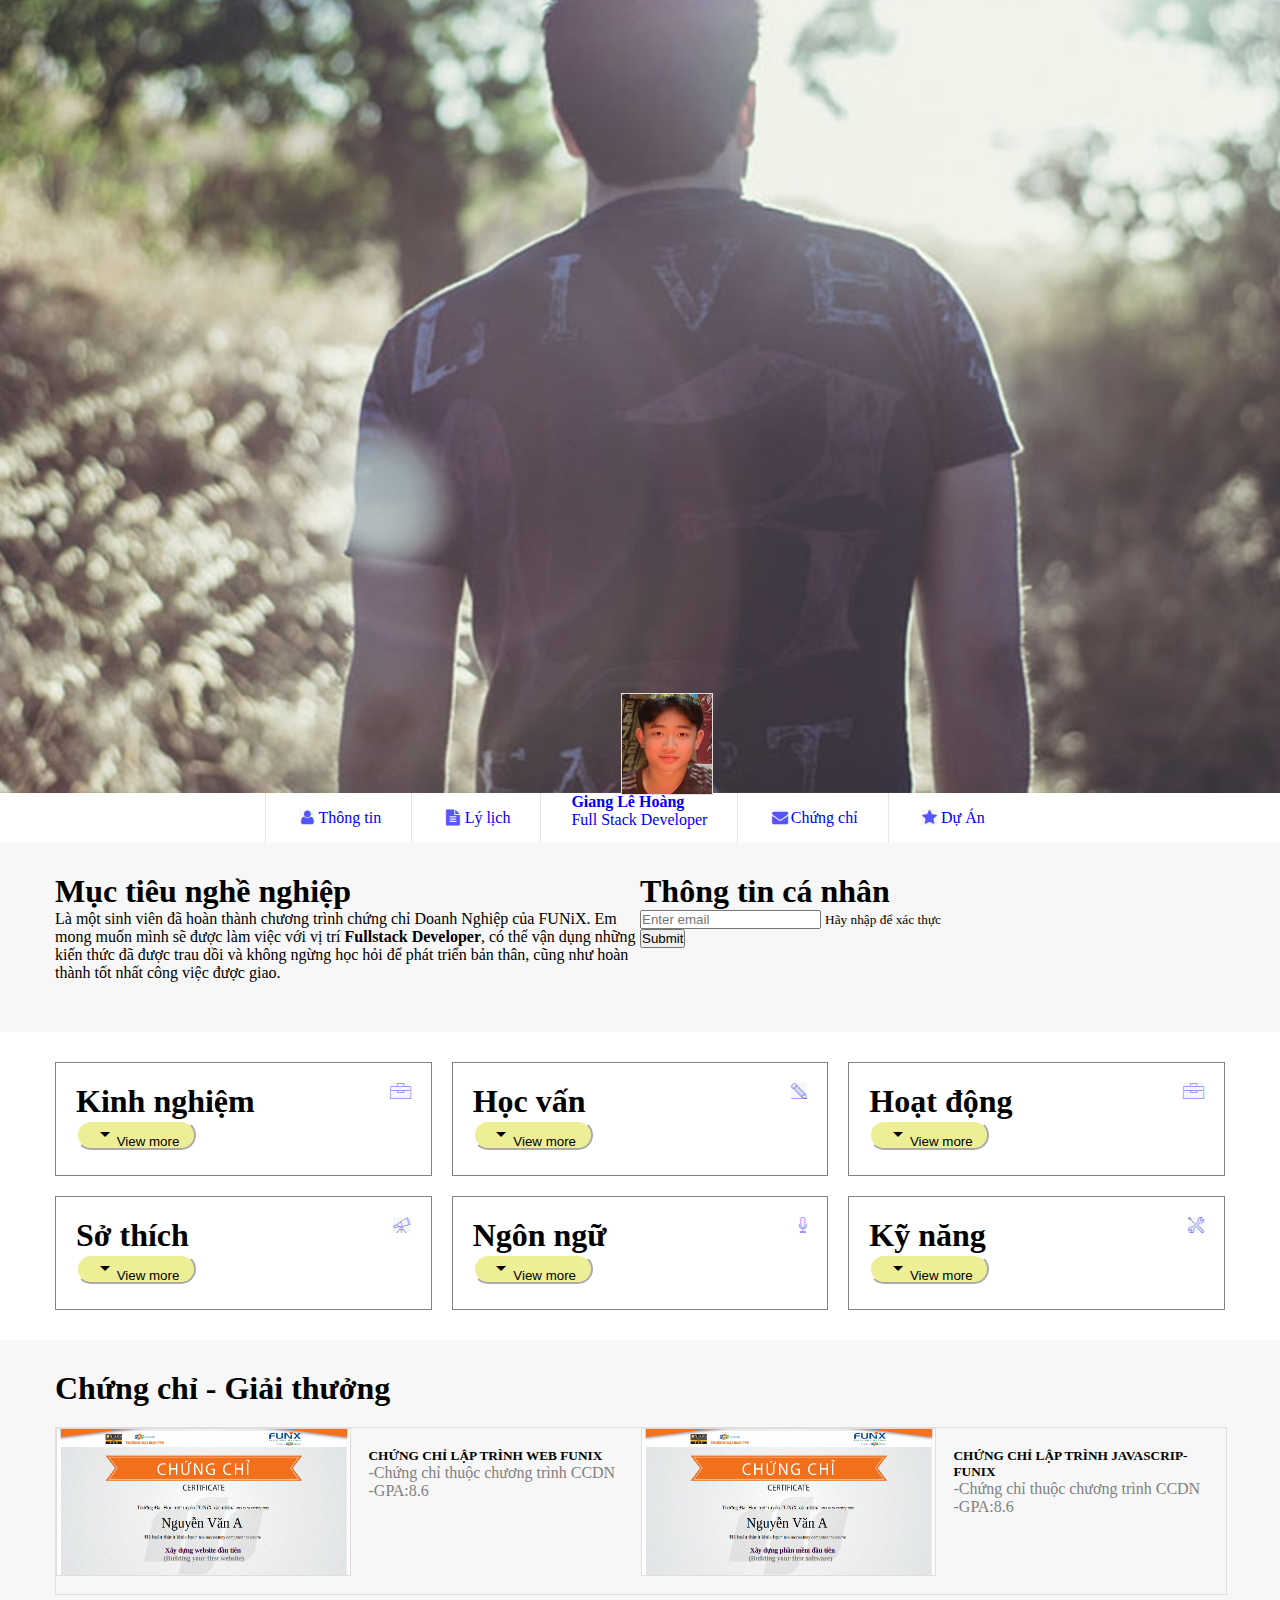
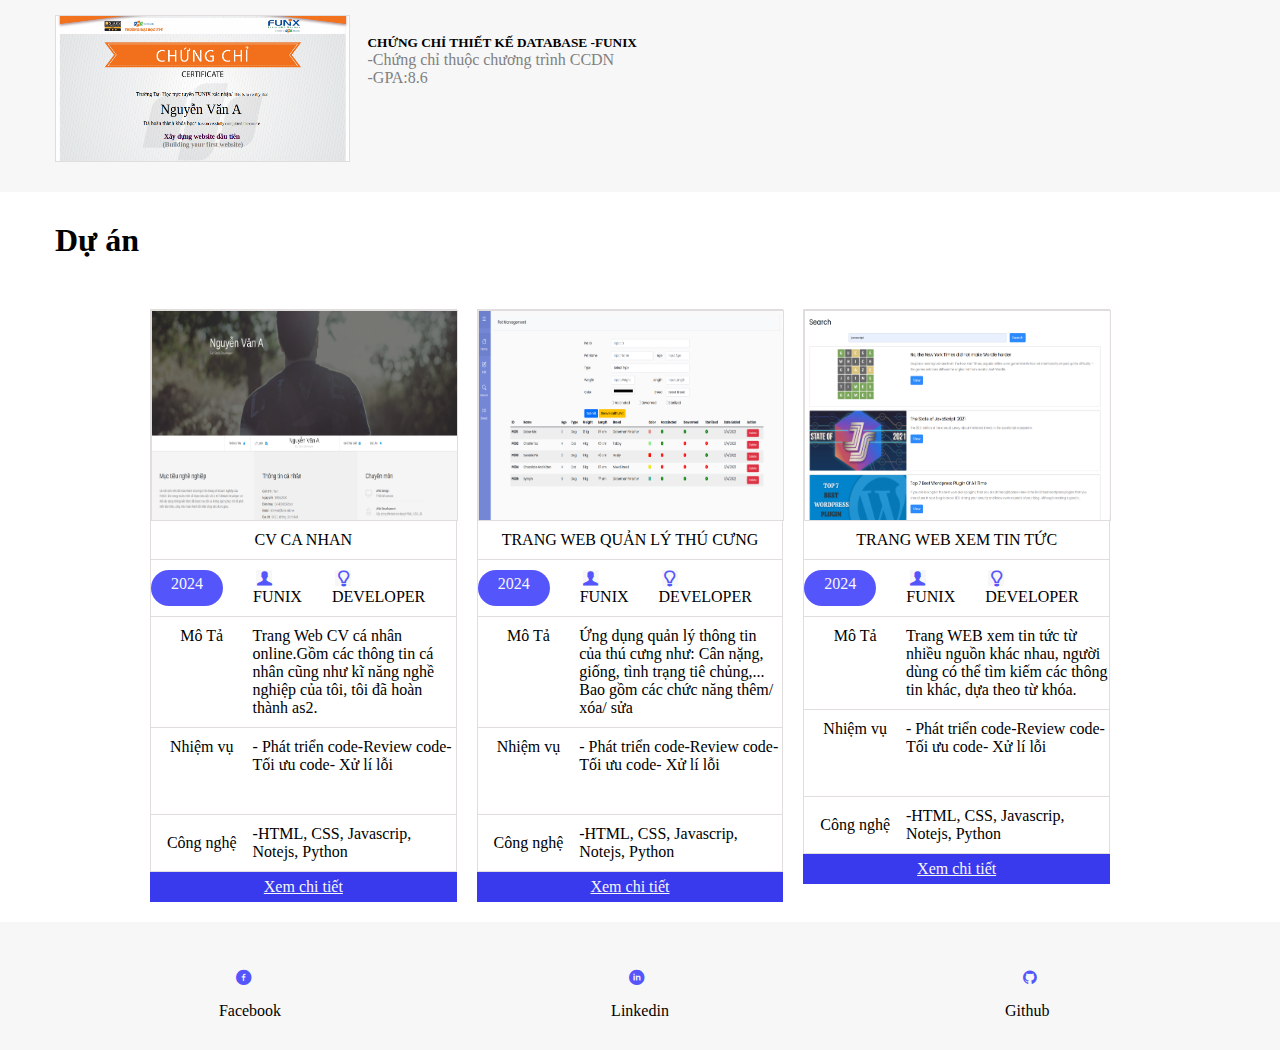
<file: index.html>
<!DOCTYPE html>
<html lang="en">
  <head>
    <meta charset="UTF-8" />
    <meta http-equiv="X-UA-Compatible" content="IE=edge" />
    <meta name="viewport" content="width=device-width, initial-scale=1.0" />
    <link rel="stylesheet" href="./css/mobile.css">
    <link rel="stylesheet" href="./css/tablet.css">
    <link rel="stylesheet" href="./css/laptop.css" />
    <link rel="stylesheet" href="css/font.css" />
    <link
    href="https://fonts.googleapis.com/css2?family=Inter&display=swap"
    rel="stylesheet"
  />
  <link rel="stylesheet" href="https://fonts.googleapis.com/css2?family=Material+Symbols+Outlined:opsz,wght,FILL,GRAD@20..48,100..700,0..1,-50..200" />

  <link href="https://cdn.jsdelivr.net/npm/bootstrap@5.0.2/dist/css/bootstrap.min.css" rel="stylesheet" integrity="sha384-EVSTQN3/azprG1Anm3QDgpJLIm9Nao0Yz1ztcQTwFspd3yD65VohhpuuCOmLASjC" crossorigin="anonymous">
<script src="https://cdn.jsdelivr.net/npm/bootstrap@5.0.2/dist/js/bootstrap.bundle.min.js" integrity="sha384-MrcW6ZMFYlzcLA8Nl+NtUVF0sA7MsXsP1UyJoMp4YLEuNSfAP+JcXn/tWtIaxVXM" crossorigin="anonymous"></script>

    <title>Assignment 3</title>
  </head>
  <body style="width: 100%;">
    <div id="banner" style="padding: 50px">
    </div>
      <section id="nav-bar">
        <nav class="container">
          <a href="#"> <i class="icon-user"></i>Thông tin</a>
          <a href="#"> <i class="icon-doc-text-inv"></i>Lý lịch</a>
          <a href="#" class="img-relative">
            <div class="name">
              <img src="images/anhsn.jpg" class="rounded-circle" alt="avatar" >
              <h4>Giang Lê Hoàng</h4>
              <span>Full Stack Developer</span>
            </div>
          </a>
          
          
          <a href="#"> <i class="icon-mail-alt"></i>Chứng chỉ</a>
          <a href="#"> <i class="icon-star-1"></i>Dự Án</a>
        </nav>
      </section>

    <section id="about" class="bg-grey">
      <div class="container row">
        <div id="target">

            <h1 class="section-title">Mục tiêu nghề nghiệp</h1>
            <p>
              Là một sinh viên đã hoàn thành chương trình chứng chỉ Doanh Nghiệp
              của FUNiX. Em mong muốn mình sẽ được làm việc với vị trí
              <b>Fullstack Developer</b>, có thể vận dụng những kiến thức đã được
              trau dồi và không ngừng học hỏi để phát triển bản thân, cũng như
              hoàn thành tốt nhất công việc được giao.
            </p>
          
        </div>
        <div class="form-group">
          <form id="email-form" action="">
    <div>
          <h1 class="section-title">Thông tin cá nhân</h1>

      <input type="email" class="form-control" id="exampleInputEmail1" aria-describedby="emailHelp" placeholder="Enter email">
      <small id="emailHelp" class="form-text text-muted">Hãy nhập để xác thực</small>
    </div>
      <button type="submit" class="btn btn-primary">Submit</button>
      </form>
  </div>
        <div id="personal-info" class="personal-info">
          <h1 class="section-title">Thông tin cá nhân</h1>

            <ul class="mt-40 info">
              <li><span>Giới tính</span> : Nam</li>
              <li><span>Ngày sinh</span> : 14/02/2005</li>
              <li><span>Điện thoại</span> : (+84) 65328483</li>
              <li><span>Email</span> : gianglhfx32661@funix.edu.vn
              </li>
              <li><span>Địa chỉ</span> : Xóm 5 Thai Hưng, Thái Thụy, Thái Bình</li>
              <li><span>Website</span> : https://abc.tech</li>
            </ul>
        
        </div>
      </div>
    </section>

    <section id="job-info">
      <div class="container">
        <div class="info-row">
          
          <div class="info-column">
            
            <div class="info-header">
              <h1>Kinh nghiệm</h1>
              <i class="ic-toolbox"></i>
            </div>
            <button type="viewless"    class="viewless hidden"><span class="material-symbols-outlined">
              arrow_drop_up
              </span>View less</button>
            <div class="info-content hidden">
              <p>Full stack Developer - Công ty Y</p>

              <i>05/2022 - <span>Hiện tại</span></i>
              <p>
                -Xây dựng, phát triển Website dựa trên thiết kế và yêu cầu đã
                có.
              </p>
              <p>
                -Phân tích và thiết kế Database, sử dụng các hệ quản trị
                CSDL(MySQL, SOLServer, NoSQL,...) và viết được các câu truy vấn.
              </p>
              <p>
                -Sử dụng ngôn ngữ server-side (Python, Java, ...)để xây dựng các
                Web Service.
              </p>
              <p>Web Designer - Công ty X</p>
              <i>06/2021 - 04/2022 </i>
              <p>-Thiết kế Website dựa trên yêu cầu của khách hàng.</p>
              <p>-Sử dụng các công cụ: Figma, canva, PTS.</p>
            </div>
            
            <button type="viewmore"    class="viewmore"><span class="material-symbols-outlined xuong">
              arrow_drop_down
              </span>View more</button>

          </div>
          <div class="info-column">
            <div class="info-header">
              <h1>Học vấn</h1>
              <i class="ic-pencil"></i>
            </div>
            <button type="viewless"    class="viewless hidden"><span class="material-symbols-outlined">
              arrow_drop_up
              </span>View less</button>
            <div class="info-content hidden">
              <p>FUNIX</p>

              <i>06/2021-05/2022</i>
              <p>Tốt nghiệp chứng chỉ doanh nghiệp nhóm Fullstack</p>
              <p>-GPA:9/10</p>
              <p>Cử nhân - ĐH FPT</p>
              <i>08/2016 - 07/2019 </i>
              <p>-Chuyên ngành: Kỹ thuật phần mềm</p>
              <p>-GPA: 3.2/4</p>
            </div>
            <button type="viewmore"    class="viewmore"><span class="material-symbols-outlined">
              arrow_drop_down
              </span>View more</button>
          </div>
          <div class="info-column">
            <div class="info-header">
              <h1>Hoạt động</h1>
              <i class="ic-toolbox"></i>
            </div>
            <button type="viewless"    class="viewless hidden"><span class="material-symbols-outlined">
              arrow_drop_up
              </span>View less</button>
            <div class="info-content hidden">
              <p>FPT Edu Hackathon2019</p>

              <i>03/2019-05/2019</i>
              <p>-Giải 3 bảng A</p>
              <p>-Đề tài:Trang web về phân loại rác thải</p>

              <p>Câu lạc bộ Z</p>
              <i>08/2016 - 08/2017 </i>
              <p>-Trưởng ban chuyên môn</p>
            </div>
            <button type="viewmore"    class="viewmore"><span class="material-symbols-outlined">
              arrow_drop_down
              </span>View more</button>
          </div>
          <div class="info-column">
            <div class="info-header">
              <h1>Sở thích</h1>
              <i class="ic-telescope"></i>
            </div>
            <button type="viewless"    class="viewless hidden"><span class="material-symbols-outlined">
              arrow_drop_up
              </span>View less</button>
            <div class="info-content hidden">
              <div class="list-icon">
                <span>
                  <i class="ic-megaphone"></i>
                  Âm nhạc
                </span>
                <span>
                  <i class="ic-hotairballoon"></i>
                  Du lịch
                </span>
                <span>
                  <i class="ic-strategy"></i>
                  Chơi game
                </span>
                <span>
                  <i class="ic-basket"></i>
                  Nấu ăn
                </span>
              </div>
            </div>
            <button type="viewmore"    class="viewmore"><span class="material-symbols-outlined">
              arrow_drop_down
              </span>View more</button>
          </div>
          <div class="info-column">
            <div class="info-header">
              <h1>Ngôn ngữ</h1>
              <i class="ic-mic"></i>
            </div>
            <button type="viewless"    class="viewless hidden"><span class="material-symbols-outlined">
              arrow_drop_up
              </span>View less</button>
            <div class="info-content hidden">
              <p>Tiếng Anh - IELTS 7.0</p>    
              <div class="line"></div>     
              <div class="line"></div>         
              <div class="line line-o"></div>         

              <p>Tiếng Nhật - JLPT N4</p>  
              <div class="line"></div>     
              <div class="line line-o"></div>         
              <div class="line line-o"></div>     
            </div>
            <button type="viewmore"    class="viewmore"><span class="material-symbols-outlined">
              arrow_drop_down
              </span>View more</button>
        </div>
        <div class="info-column">
          <div class="info-header">
            <h1>Kỹ năng</h1>
            <i class="ic-tools-2"></i>
          </div>
          <button type="viewless"    class="viewless hidden"><span class="material-symbols-outlined">
            arrow_drop_up
            </span>View less</button>
          <div class="info-content hidden">
            <p>HTML/CSS:Fundamental</p>
            <div class="line"></div>     
              <div class="line line-o"></div>         
              <div class="line line-o"></div>     
            <p>Javascrip: Intermediate</p>
              <div class="line"></div>     
              <div class="line"></div>         
              <div class="line line-o"></div>     
            <p>NodeJS: Intermediate</p>
            <div class="line"></div>     
              <div class="line"></div>         
              <div class="line line-o"></div>     
            <p>Bootstrap 5: Fundametal</p>
            <div class="line"></div>     
              <div class="line line-o"></div>         
              <div class="line line-o"></div>     
          </div>
          <button type="viewmore"    class="viewmore"><span class="material-symbols-outlined">
            arrow_drop_down
            </span>View more</button>
        </div>
      </div>
    </section>
    <section id="certificate" class="bg-grey">
      <div class="container">
        <h1 class="section-title">Chứng chỉ - Giải thưởng</h1>
        <div class="giai_thuong">
          <div class="decoration">
          <img src="images/Cert_DBI.png" alt="Chứng chỉ website đầu tiên" class="image"/>

            
            <div class="chungchi">
              
              <h5>Chứng chỉ lập trình web funix</h5>
              <p style="color:gray">-Chứng chỉ thuộc chương trình CCDN</p>
              <p style="color:gray">-GPA:8.6</p>
            </div>
            <img src="images/Cert_PRF.png" alt="Chứng chỉ phần mềm đầu tiên" class="phantu2"/>
            <div class="chungchi">
            <h5>Chứng chỉ lập trình javascrip-funix</h5>
                <p style="color:gray">-Chứng chỉ thuộc chương trình CCDN</p>
                <p style="color:gray">-GPA:8.6</p>
              </div>
            </div>
              <div class="no-decoration">
                <img src="images/Cert_WEB.png" alt="Chứng chỉ Website đầu tiên" class=""/>
                <div class="chungchi">
                  <h5>Chứng chỉ thiết kế database -funix</h5>
                  <p style="color:gray">-Chứng chỉ thuộc chương trình CCDN</p>
                  <p style="color:gray">-GPA:8.6</p>
                </div>
                </div>
        </div>
      </div>
    </section>

    <section id="project">
      <div class="container">
        <h1 class="section-title">Dự án</h1>
      </div>
      <div class="Duan">
        <div class="project1">
          <div class="project11">
            <img src="images/project_1.png" alt="project1"/>
            <p> CV CA NHAN</p>
            <div class="introduce">
              <div class="nam">2024</div>
              <div id="FUNIX">

                <span>
                  <i class="icon-user-1"></i>
                  FUNIX
                  
                </span>
                <span>
                  
                  <i class="icon-lamp"></i>
                  DEVELOPER
                </span>
              </div>
               
            </div>
            <div class="profile">
              <div class="mota">
                <P>Mô Tả</P>
                <p>Trang Web CV cá nhân online.Gồm các thông tin cá nhân cũng như kĩ năng nghề nghiệp của tôi, tôi đã hoàn thành as2.  </p>
              </div>
              <div class="nhiemvu">
                <p>Nhiệm vụ</p>
                <p>- Phát triển code-Review code- Tối ưu code- Xử lí lỗi </p>
              </div>
              <div class="congnghe">
                <p>Công nghệ</p>
                <p>-HTML, CSS, Javascrip, Notejs, Python</p>
              </div>
            </div>
          </div>
          <div id="digital">

            <a href="digital-cv.html"
            class="digital">Xem chi tiết</a>
          </div>
        </div>
        
        <div class="project2">
          <div class="project22">

            <img src="images/project_2.png" alt="project2"/>
            <p>TRANG WEB QUẢN LÝ THÚ CƯNG</p>
            <div class="introduce">
              <div class="nam">2024</div>
              <div id="FUNIX">

                <span>
                  <i class="icon-user-1"></i>
                  FUNIX
                  
                </span>
                <span>
                  
                  <i class="icon-lamp"></i>
                  DEVELOPER
                </span>
              </div>
            </div>
            <div class="profile">
              <div class="mota">
                <P>Mô Tả</P>
                <p>Ứng dụng quản lý thông tin của thú cưng như: Cân nặng, giống, tình trạng tiê chủng,... Bao gồm các chức năng thêm/ xóa/ sửa</p>
                
              </div>
              <div class="nhiemvu">
                <p>Nhiệm vụ</p>
                <p>- Phát triển code-Review code- Tối ưu code- Xử lí lỗi </p>
              </div>
              <div class="congnghe">
                <p>Công nghệ</p>
                <p>-HTML, CSS, Javascrip, Notejs, Python</p>
              </div>
            </div>
          </div>
          <div id="digital">

            <a href="digital-cv.html"
            class="digital">Xem chi tiết</a>
          </div>
        </div>
        <div class="project3">
          <div class="project33">
            <img src="images/project_3.png" alt="project3"/>
            <P>TRANG WEB XEM TIN TỨC</P>
            <div class="introduce">
              <div class="nam">2024</div>
              <div id="FUNIX">

                <span>
                  <i class="icon-user-1"></i>
                  FUNIX
                  
                </span>
                <span>
                  
                  <i class="icon-lamp"></i>
                  DEVELOPER
                </span>
              </div>
            </div>
            <div class="profile">
              <div class="mota">
                <P>Mô Tả</P>
                <p>Trang WEB xem tin tức từ nhiều nguồn khác nhau, người dùng có thể tìm kiếm các thông tin khác, dựa theo từ khóa. </p>
        
              </div>
              <div class="nhiemvu">
                <p>Nhiệm vụ</p>
                <p>- Phát triển code-Review code- Tối ưu code- Xử lí lỗi </p>
              </div>
              <div class="congnghe">
                <p>Công nghệ</p>
                <p>-HTML, CSS, Javascrip, Notejs, Python</p>
              </div>
            </div>
          </div>
          <div id="digital">

            <a href="digital-cv.html"
            class="digital">Xem chi tiết</a>
          </div>
        </div>
      </div>
    </section>

    <section id="footer" class="bg-grey">
      <div class="container">
        <ul>
          <li> <i class="icon-facebook-circled"></i>Facebook</li>
          <li> <i class="icon-linkedin-circled"></i>Linkedin</li>
          <li> <i class="icon-github-circled"></i>Github</li>
        </ul>
      </div>
    </section>
    <script src="javascript.js"></script>
  </body>
</html>
</file>
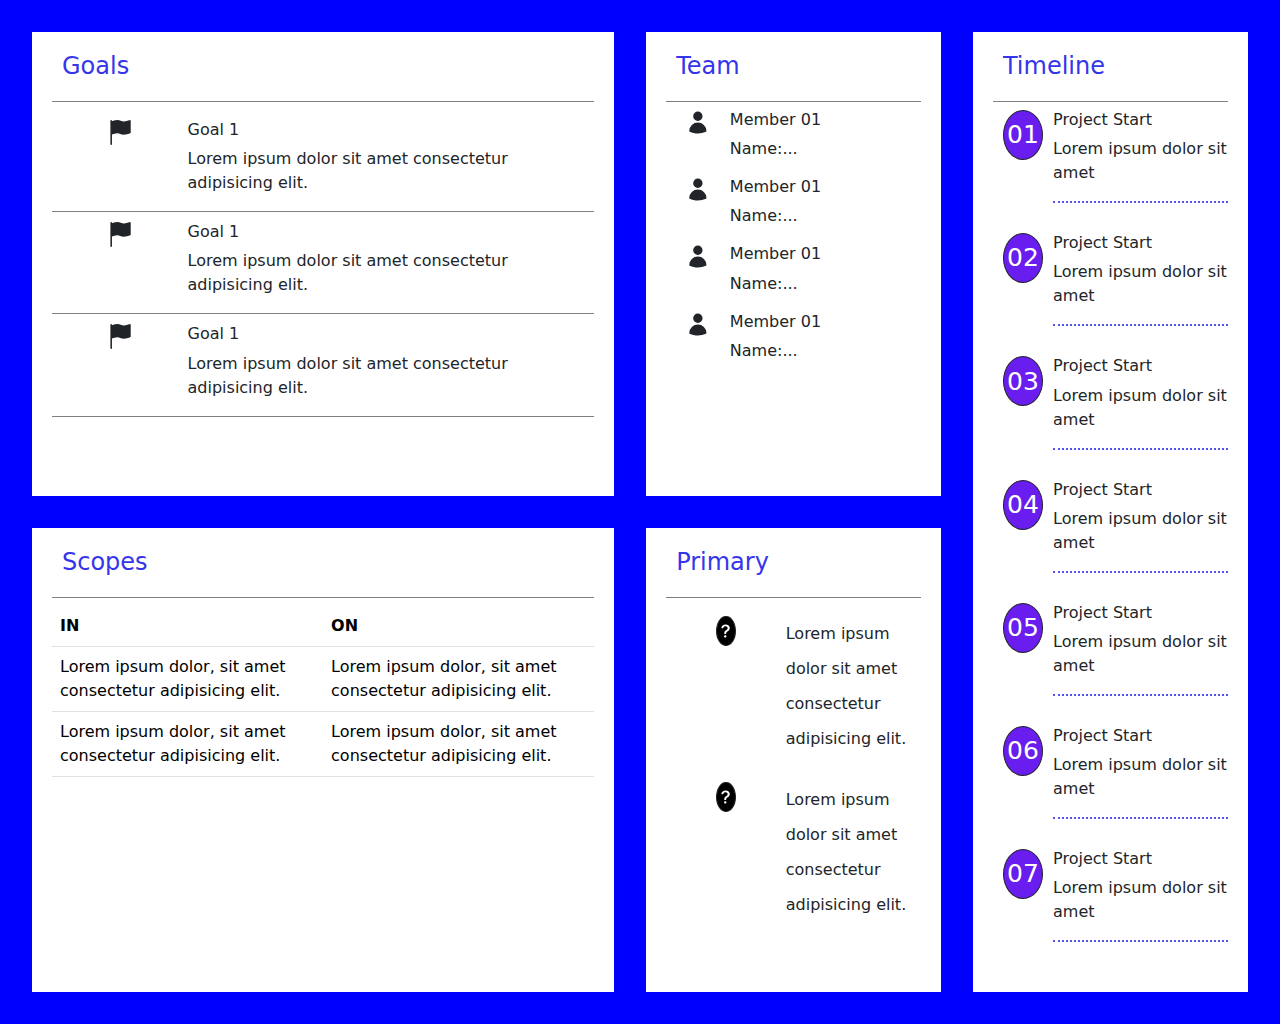
<file: digital-cv.html>
<!DOCTYPE html>
<html lang="en">
  <head>
    <meta charset="UTF-8" />
    <meta name="viewport" content="width=device-width, initial-scale=1.0" />
    <link rel="preconnect" href="https://fonts.googleapis.com" />
    <link rel="preconnect" href="https://fonts.gstatic.com" crossorigin />
    <link
      href="https://fonts.googleapis.com/css2?family=Poppins:ital,wght@0,100;0,200;0,300;0,400;0,500;0,600;0,700;0,800;0,900;1,100;1,200;1,300;1,400;1,500;1,600;1,700;1,800;1,900&display=swap"
      rel="stylesheet"
    />
    <link
      href="https://cdn.jsdelivr.net/npm/bootstrap@5.3.3/dist/css/bootstrap.min.css"
      rel="stylesheet"
      integrity="sha384-QWTKZyjpPEjISv5WaRU9OFeRpok6YctnYmDr5pNlyT2bRjXh0JMhjY6hW+ALEwIH"
      crossorigin="anonymous"
    />
    <script
      src="https://cdn.jsdelivr.net/npm/bootstrap@5.3.3/dist/js/bootstrap.bundle.min.js"
      integrity="sha384-YvpcrYf0tY3lHB60NNkmXc5s9fDVZLESaAA55NDzOxhy9GkcIdslK1eN7N6jIeHz"
      crossorigin="anonymous"
    ></script>
    <link rel="stylesheet" href="laptop2.css" />
    <link rel="stylesheet" href="tablet2.css" />
    <link rel="stylesheet" href="mobile2.css" />
    <link rel="stylesheet" href="icon-list.html" />
    <title>digital-cv</title>
  </head>
  <body>
    <div class="container-fluid">
      <article id="goal">
        <h4>Goals</h4>
        <div class="goal">
          <svg
            xmlns="http://www.w3.org/2000/svg"
            width="25"
            height="25"
            fill="currentColor"
            class="bi bi-flag-fill"
            viewBox="0 0 16 16"
          >
            <path
              d="M14.778.085A.5.5 0 0 1 15 .5V8a.5.5 0 0 1-.314.464L14.5 8l.186.464-.003.001-.006.003-.023.009a12 12 0 0 1-.397.15c-.264.095-.631.223-1.047.35-.816.252-1.879.523-2.71.523-.847 0-1.548-.28-2.158-.525l-.028-.01C7.68 8.71 7.14 8.5 6.5 8.5c-.7 0-1.638.23-2.437.477A20 20 0 0 0 3 9.342V15.5a.5.5 0 0 1-1 0V.5a.5.5 0 0 1 1 0v.282c.226-.079.496-.17.79-.26C4.606.272 5.67 0 6.5 0c.84 0 1.524.277 2.121.519l.043.018C9.286.788 9.828 1 10.5 1c.7 0 1.638-.23 2.437-.477a20 20 0 0 0 1.349-.476l.019-.007.004-.002h.001"
            />
          </svg>
          <div>
            <td>
              <tr>
                <h6>Goal 1</h6>
              </tr>
              <tr>
                <p>Lorem ipsum dolor sit amet consectetur adipisicing elit.</p>
              </tr>
            </td>
          </div>
        </div>
        <div class="goal">
          <svg
            xmlns="http://www.w3.org/2000/svg"
            width="25"
            height="25"
            fill="currentColor"
            class="bi bi-flag-fill"
            viewBox="0 0 16 16"
          >
            <path
              d="M14.778.085A.5.5 0 0 1 15 .5V8a.5.5 0 0 1-.314.464L14.5 8l.186.464-.003.001-.006.003-.023.009a12 12 0 0 1-.397.15c-.264.095-.631.223-1.047.35-.816.252-1.879.523-2.71.523-.847 0-1.548-.28-2.158-.525l-.028-.01C7.68 8.71 7.14 8.5 6.5 8.5c-.7 0-1.638.23-2.437.477A20 20 0 0 0 3 9.342V15.5a.5.5 0 0 1-1 0V.5a.5.5 0 0 1 1 0v.282c.226-.079.496-.17.79-.26C4.606.272 5.67 0 6.5 0c.84 0 1.524.277 2.121.519l.043.018C9.286.788 9.828 1 10.5 1c.7 0 1.638-.23 2.437-.477a20 20 0 0 0 1.349-.476l.019-.007.004-.002h.001"
            />
          </svg>
          <div>
            <td>
              <tr>
                <h6>Goal 1</h6>
              </tr>
              <tr>
                <p>Lorem ipsum dolor sit amet consectetur adipisicing elit.</p>
              </tr>
            </td>
          </div>
        </div>
        <div class="goal">
          <svg
            xmlns="http://www.w3.org/2000/svg"
            width="25"
            height="25"
            fill="currentColor"
            class="bi bi-flag-fill"
            viewBox="0 0 16 16"
          >
            <path
              d="M14.778.085A.5.5 0 0 1 15 .5V8a.5.5 0 0 1-.314.464L14.5 8l.186.464-.003.001-.006.003-.023.009a12 12 0 0 1-.397.15c-.264.095-.631.223-1.047.35-.816.252-1.879.523-2.71.523-.847 0-1.548-.28-2.158-.525l-.028-.01C7.68 8.71 7.14 8.5 6.5 8.5c-.7 0-1.638.23-2.437.477A20 20 0 0 0 3 9.342V15.5a.5.5 0 0 1-1 0V.5a.5.5 0 0 1 1 0v.282c.226-.079.496-.17.79-.26C4.606.272 5.67 0 6.5 0c.84 0 1.524.277 2.121.519l.043.018C9.286.788 9.828 1 10.5 1c.7 0 1.638-.23 2.437-.477a20 20 0 0 0 1.349-.476l.019-.007.004-.002h.001"
            />
          </svg>
          <div>
            <td>
              <tr>
                <h6>Goal 1</h6>
              </tr>
              <tr>
                <p>Lorem ipsum dolor sit amet consectetur adipisicing elit.</p>
              </tr>
            </td>
          </div>
        </div>
      </article>

      <article id="team">
        <h4>Team</h4>
        <div class="team">
          <svg
            xmlns="http://www.w3.org/2000/svg"
            width="25"
            height="25"
            viewBox="0 0 24 24"
            fill="currentColor"
            class="size-6"
          >
            <path
              fill-rule="evenodd"
              d="M7.5 6a4.5 4.5 0 1 1 9 0 4.5 4.5 0 0 1-9 0ZM3.751 20.105a8.25 8.25 0 0 1 16.498 0 .75.75 0 0 1-.437.695A18.683 18.683 0 0 1 12 22.5c-2.786 0-5.433-.608-7.812-1.7a.75.75 0 0 1-.437-.695Z"
              clip-rule="evenodd"
            />
          </svg>
          <div>
            <td>
              <tr>
                <h6>Member 01</h6>
              </tr>
              <tr>
                <p>Name:...</p>
              </tr>
            </td>
          </div>
        </div>
        <div class="team">
          <svg
            xmlns="http://www.w3.org/2000/svg"
            width="25"
            height="25"
            viewBox="0 0 24 24"
            fill="currentColor"
            class="size-6"
          >
            <path
              fill-rule="evenodd"
              d="M7.5 6a4.5 4.5 0 1 1 9 0 4.5 4.5 0 0 1-9 0ZM3.751 20.105a8.25 8.25 0 0 1 16.498 0 .75.75 0 0 1-.437.695A18.683 18.683 0 0 1 12 22.5c-2.786 0-5.433-.608-7.812-1.7a.75.75 0 0 1-.437-.695Z"
              clip-rule="evenodd"
            />
          </svg>
          <div>
            <td>
              <tr>
                <h6>Member 01</h6>
              </tr>
              <tr>
                <p>Name:...</p>
              </tr>
            </td>
          </div>
        </div>
        <div class="team">
          <svg
            xmlns="http://www.w3.org/2000/svg"
            width="25"
            height="25"
            viewBox="0 0 24 24"
            fill="currentColor"
            class="size-6"
          >
            <path
              fill-rule="evenodd"
              d="M7.5 6a4.5 4.5 0 1 1 9 0 4.5 4.5 0 0 1-9 0ZM3.751 20.105a8.25 8.25 0 0 1 16.498 0 .75.75 0 0 1-.437.695A18.683 18.683 0 0 1 12 22.5c-2.786 0-5.433-.608-7.812-1.7a.75.75 0 0 1-.437-.695Z"
              clip-rule="evenodd"
            />
          </svg>
          <div>
            <td>
              <tr>
                <h6>Member 01</h6>
              </tr>
              <tr>
                <p>Name:...</p>
              </tr>
            </td>
          </div>
        </div>
        <div class="team">
          <svg
            xmlns="http://www.w3.org/2000/svg"
            width="25"
            height="25"
            viewBox="0 0 24 24"
            fill="currentColor"
            class="size-6"
          >
            <path
              fill-rule="evenodd"
              d="M7.5 6a4.5 4.5 0 1 1 9 0 4.5 4.5 0 0 1-9 0ZM3.751 20.105a8.25 8.25 0 0 1 16.498 0 .75.75 0 0 1-.437.695A18.683 18.683 0 0 1 12 22.5c-2.786 0-5.433-.608-7.812-1.7a.75.75 0 0 1-.437-.695Z"
              clip-rule="evenodd"
            />
          </svg>
          <div>
            <td>
              <tr>
                <h6>Member 01</h6>
              </tr>
              <tr>
                <p>Name:...</p>
              </tr>
            </td>
          </div>
        </div>
      </article>

      <article id="timeline">
        <h4>Timeline</h4>
        <div class="timeline">
          <p class="number rounded-circle border border-dark">01</p>
          <div
            style="
              border-bottom: dotted;
              border-width: 2px;
              border-color: rgb(84, 84, 239);
            "
          >
            <td>
              <tr>
                <h6>Project Start</h6>
              </tr>
              <tr>
                <p>Lorem ipsum dolor sit amet</p>
              </tr>
            </td>
          </div>
        </div>
        <div class="timeline">
          <p class="number rounded-circle border border-dark">02</p>
          <div
            style="
              border-bottom: dotted;
              border-width: 2px;
              border-color: rgb(84, 84, 239);
            "
          >
            <td>
              <tr>
                <h6>Project Start</h6>
              </tr>
              <tr>
                <p>Lorem ipsum dolor sit amet</p>
              </tr>
            </td>
          </div>
        </div>
        <div class="timeline">
          <p class="number rounded-circle border border-dark">03</p>
          <div
            style="
              border-bottom: dotted;
              border-width: 2px;
              border-color: rgb(84, 84, 239);
            "
          >
            <td>
              <tr>
                <h6>Project Start</h6>
              </tr>
              <tr>
                <p>Lorem ipsum dolor sit amet</p>
              </tr>
            </td>
          </div>
        </div>
        <div class="timeline">
          <p class="number rounded-circle border border-dark">04</p>
          <div
            style="
              border-bottom: dotted;
              border-width: 2px;
              border-color: rgb(84, 84, 239);
            "
          >
            <td>
              <tr>
                <h6>Project Start</h6>
              </tr>
              <tr>
                <p>Lorem ipsum dolor sit amet</p>
              </tr>
            </td>
          </div>
        </div>
        <div class="timeline">
          <p class="number rounded-circle border border-dark">05</p>
          <div
            style="
              border-bottom: dotted;
              border-width: 2px;
              border-color: rgb(84, 84, 239);
            "
          >
            <td>
              <tr>
                <h6>Project Start</h6>
              </tr>
              <tr>
                <p>Lorem ipsum dolor sit amet</p>
              </tr>
            </td>
          </div>
        </div>
        <div class="timeline">
          <p class="number rounded-circle border border-dark">06</p>
          <div
            style="
              border-bottom: dotted;
              border-width: 2px;
              border-color: rgb(84, 84, 239);
            "
          >
            <td>
              <tr>
                <h6>Project Start</h6>
              </tr>
              <tr>
                <p>Lorem ipsum dolor sit amet</p>
              </tr>
            </td>
          </div>
        </div>
        <div class="timeline">
          <p class="number rounded-circle border border-dark">07</p>
          <div
            style="
              border-bottom: dotted;
              border-width: 2px;
              border-color: rgb(84, 84, 239);
            "
          >
            <td>
              <tr>
                <h6>Project Start</h6>
              </tr>
              <tr>
                <p>Lorem ipsum dolor sit amet</p>
              </tr>
            </td>
          </div>
        </div>
      </article>

      <article id="scope">
        <h4>Scopes</h4>
        <table class="table">
          <thead>
            <tr>
              <th scope="col">IN</th>
              <th scope="col">ON</th>
            </tr>
          </thead>
          <tbody>
            <tr>
              <td>Lorem ipsum dolor, sit amet consectetur adipisicing elit.</td>
              <td>Lorem ipsum dolor, sit amet consectetur adipisicing elit.</td>
            </tr>
            <tr>
              <td>Lorem ipsum dolor, sit amet consectetur adipisicing elit.</td>
              <td>Lorem ipsum dolor, sit amet consectetur adipisicing elit.</td>
            </tr>
          </tbody>
        </table>
      </article>

      <article id="primary">
        <h4>Primary</h4>
        <div class="primary">
          <svg
            xmlns="http://www.w3.org/2000/svg"
            width="25"
            height="25"
            fill="currentColor"
            class="bi bi-question-lg rounded-circle border border-dark"
            viewBox="0 0 16 16"
          >
            <path
              fill-rule="evenodd"
              d="M4.475 5.458c-.284 0-.514-.237-.47-.517C4.28 3.24 5.576 2 7.825 2c2.25 0 3.767 1.36 3.767 3.215 0 1.344-.665 2.288-1.79 2.973-1.1.659-1.414 1.118-1.414 2.01v.03a.5.5 0 0 1-.5.5h-.77a.5.5 0 0 1-.5-.495l-.003-.2c-.043-1.221.477-2.001 1.645-2.712 1.03-.632 1.397-1.135 1.397-2.028 0-.979-.758-1.698-1.926-1.698-1.009 0-1.71.529-1.938 1.402-.066.254-.278.461-.54.461h-.777ZM7.496 14c.622 0 1.095-.474 1.095-1.09 0-.618-.473-1.092-1.095-1.092-.606 0-1.087.474-1.087 1.091S6.89 14 7.496 14"
            />
          </svg>
          <p>Lorem ipsum dolor sit amet consectetur adipisicing elit.</p>
        </div>
        <div class="primary">
          <svg
            xmlns="http://www.w3.org/2000/svg"
            width="25"
            height="25"
            fill="currentColor"
            class="bi bi-question-lg rounded-circle border border-dark"
            viewBox="0 0 16 16"
          >
            <path
              fill-rule="evenodd"
              d="M4.475 5.458c-.284 0-.514-.237-.47-.517C4.28 3.24 5.576 2 7.825 2c2.25 0 3.767 1.36 3.767 3.215 0 1.344-.665 2.288-1.79 2.973-1.1.659-1.414 1.118-1.414 2.01v.03a.5.5 0 0 1-.5.5h-.77a.5.5 0 0 1-.5-.495l-.003-.2c-.043-1.221.477-2.001 1.645-2.712 1.03-.632 1.397-1.135 1.397-2.028 0-.979-.758-1.698-1.926-1.698-1.009 0-1.71.529-1.938 1.402-.066.254-.278.461-.54.461h-.777ZM7.496 14c.622 0 1.095-.474 1.095-1.09 0-.618-.473-1.092-1.095-1.092-.606 0-1.087.474-1.087 1.091S6.89 14 7.496 14"
            />
          </svg>
          <p>Lorem ipsum dolor sit amet consectetur adipisicing elit.</p>
        </div>
      </article>
    </div>
  </body>
</html>
</file>
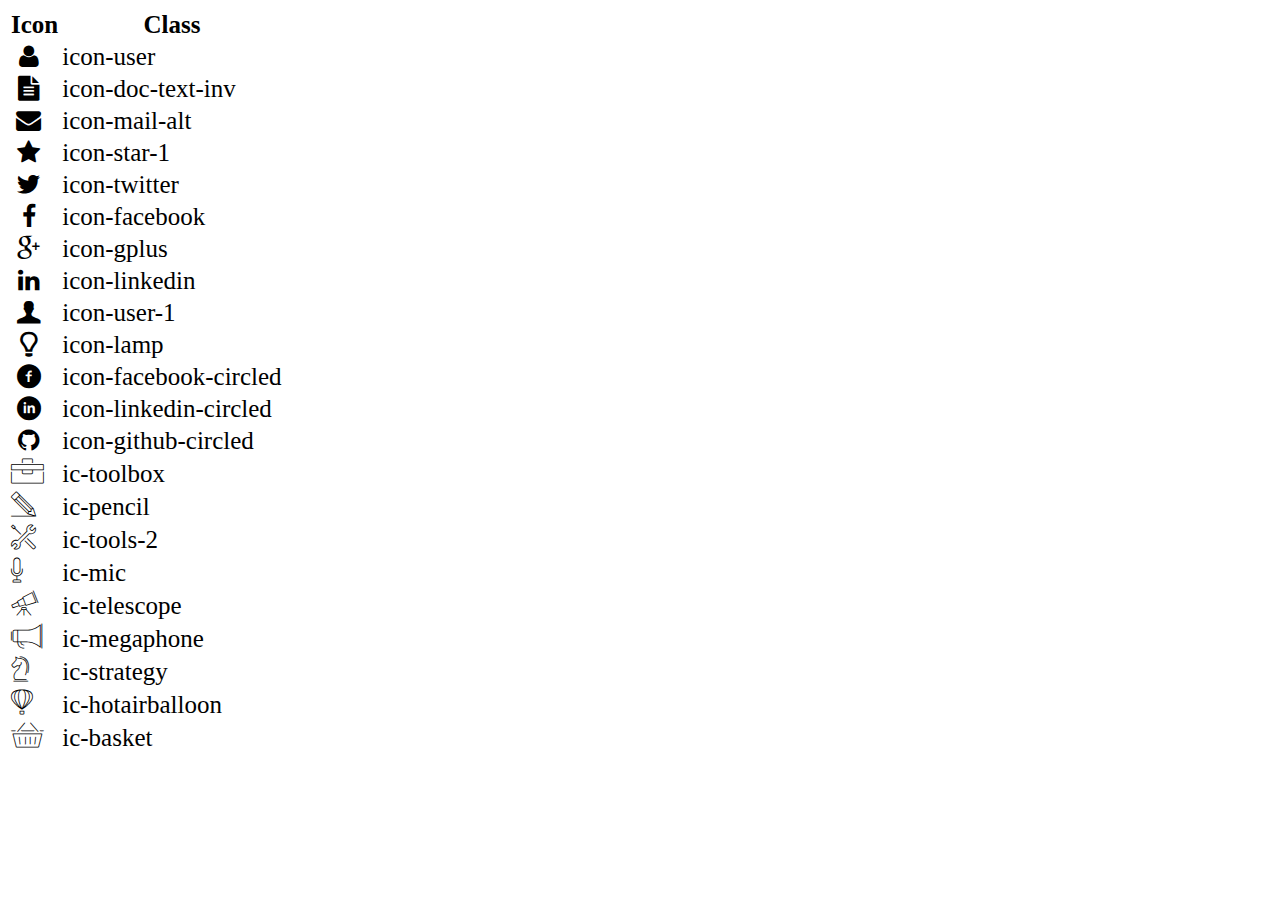
<file: icon-list.html>
<!DOCTYPE html>
<html lang="en">

<head>
    <meta charset="UTF-8">
    <meta http-equiv="X-UA-Compatible" content="IE=edge">
    <meta name="viewport" content="width=device-width, initial-scale=1.0">
    <link rel="stylesheet" href="css/font.css">
    <title>Icon List</title>
</head>

<body>
    <table style="font-size: 25px;">
        <thead>
            <tr>
                <th>Icon</th>
                <th>Class</th>
            </tr>
        </thead>
        <tbody>
            <tr>
                <td><i class="icon-user"></i></td>
                <td>icon-user</td>
            </tr>
            <tr>
                <td><i class="icon-doc-text-inv"></i></td>
                <td>icon-doc-text-inv</td>
            </tr>
            <tr>
                <td><i class="icon-mail-alt"></i></td>
                <td>icon-mail-alt</td>
            </tr>
            <tr>
                <td><i class="icon-star-1"></i></td>
                <td>icon-star-1</td>
            </tr>
            <tr>
                <td><i class="icon-twitter"></i></td>
                <td>icon-twitter</td>
            </tr>
            <tr>
                <td><i class="icon-facebook"></i></td>
                <td>icon-facebook</td>
            </tr>
            <tr>
                <td><i class="icon-gplus"></i></td>
                <td>icon-gplus</td>
            </tr>
            <tr>
                <td><i class="icon-linkedin"></i></td>
                <td>icon-linkedin</td>
            </tr>
            <tr>
                <td><i class="icon-user-1"></i></td>
                <td>icon-user-1</td>
            </tr>
            <tr>
                <td><i class="icon-lamp"></i></td>
                <td>icon-lamp</td>
            </tr>
            <tr>
                <td><i class="icon-facebook-circled"></i></td>
                <td>icon-facebook-circled</td>
            </tr>
            <tr>
                <td><i class="icon-linkedin-circled"></i></td>
                <td>icon-linkedin-circled</td>
            </tr>
            <tr>
                <td><i class="icon-github-circled"></i></td>
                <td>icon-github-circled</td>
            </tr>
            <tr>
                <td><i class="ic-toolbox"></i></td>
                <td>ic-toolbox</td>
            </tr>
            <tr>
                <td><i class="ic-pencil"></i></td>
                <td>ic-pencil</td>
            </tr>
            <tr>
                <td><i class="ic-tools-2"></i></td>
                <td>ic-tools-2</td>
            </tr>

            <tr>
                <td><i class="ic-mic"></i></td>
                <td>ic-mic</td>
            </tr>
            <tr>
                <td><i class="ic-telescope"></i></td>
                <td>ic-telescope</td>
            </tr>
            <tr>
                <td><i class="ic-megaphone"></i></td>
                <td>ic-megaphone</td>
            </tr>
            <tr>
                <td><i class="ic-strategy"></i></td>
                <td>ic-strategy</td>
            </tr>
            <tr>
                <td><i class="ic-hotairballoon"></i></td>
                <td>ic-hotairballoon</td>
            </tr>
            <tr>
                <td><i class="ic-basket"></i></td>
                <td>ic-basket</td>
            </tr>
        </tbody>
    </table>
</body>

</html>
</file>
<file: css/mobile.css>
/*mobile first: thiet ke web ưu tiên màn hình cell phone*/
/*không cần media*/
* {
  margin: 0;
  padding: 0;
}

#nav-bar {
  text-align: center;
}

#banner {
  background-image: url(../images/banner.jpg);
  height: 30vh;
  background-size: cover;
  width: 100%;
  background-repeat: no-repeat;
  background-position: center center;
}
#nav-bar .container {
  display: grid;
  grid-template-rows: 1fr 1fr 1fr 1fr;
  text-align: left;
}
nav a {
  text-decoration: none;
}
a.img-relative {
  display: none;
}
#about {
  width: 100%;
  padding-bottom: 20px;
}
#personal-info {
  background-color: rgb(250, 249, 249);
  margin-left: 20px;
  display: none;
}
.bg-grey {
  background: #f7f7f7;
}
.info-row {
  display: grid;
  grid-template-columns: 1fr;
  gap: 10px;
}
.info-column {
  border: 0.2px solid gray;
  padding-left: 10px;
}
i::before {
  background-color: #f7f7f7;
  color: rgb(85, 85, 252);
}
.viewmore {
  width: 120px;
  height: 30px;
  background-color: rgb(238, 238, 150);
  border-radius: 100px;
  border-color: #fff;
  margin-bottom: 5px;
}
.viewless {
  width: 120px;
  height: 30px;
  background-color: rgb(238, 238, 150);
  border-radius: 100px;
  border-color: #fff;
  margin-bottom: 5px;
}
.hidden {
  display: none;
}
.decoration,
img {
  display: grid;
  grid-template-columns: 1fr;
  width: 100%;
  margin-right: auto;
  margin-top: 0px;
  border-bottom: 10px;
  border: 0.2px solid rgb(225, 221, 221);
}
.Duan {
  padding: 20px 15;
}
.project1 {
  padding-right: 20px;
  display: inline;
  align-items: center;
  justify-content: center;
}

.project11 {
  border: 0.2px solid rgb(225, 221, 221);
}

.project2 {
  padding-right: 20px;
}

.project22 {
  border: 0.2px solid rgb(225, 221, 221);
}

.project3 {
  padding-right: 20px;
}

.project33 {
  border: 0.2px solid rgb(225, 221, 221);
}

.Duan p {
  padding-top: 10px;

  padding-bottom: 10px;
}
/*introduce*/
.introduce {
  padding-top: 10px;
  display: grid;
  grid-template-columns: 1fr 1fr 1fr;
  justify-items: center;
  border-top: 0.2px solid rgb(225, 221, 221);
  border-bottom: 0.2px solid rgb(225, 221, 221);
  padding-bottom: 10px;
}

.nam {
  background-color: rgb(85, 85, 252);
  color: #f7f7f7;
  border-radius: 20px;
  padding: 5px 20px;
}

/*profile*/
.mota {
  display: grid !important;
  grid-template-columns: 1fr 2fr;
  border-bottom: 0.2px solid rgb(225, 221, 221);
}

.nhiemvu {
  display: grid !important;
  grid-template-columns: 1fr 2fr;
  border-bottom: 0.2px solid rgb(225, 221, 221);
  padding-bottom: 30px;
}

.congnghe {
  display: grid !important;
  display: grid;
  justify-content: center;
  align-items: center;
  grid-template-columns: 1fr 2fr;
}
#FUNIX {
  display: grid;
  grid-template-columns: 1fr 1fr;
  gap: 30px;
  padding-left: 30px;
}
#digital {
  background-color: rgb(57, 57, 237);
  display: flex;
  justify-content: center;
  align-items: center;
  height: 30px;
}
.digital {
  color: #f7f7f7;
}
</file>
<file: css/tablet.css>
@media screen and (min-width: 768px) and (max-width: 1025px) {
  /*note: Nếu ghi @media screen and (min-width:768px) and (max-width: 1025px) thì màn hình Edge's Nest Hub 1024x600 sẽ lấy màu mặc định của mobile là vàng*/
  /*ipad portrait lẫn landscape max-width <1025px */

  #nav-bar {
    /*ghi đè lên mobile.css*/
    display: block;
  }

  /* banner */
  #banner {
    background-image: url(../images/banner.jpg);
    height: 50vh; /* Adjusts based on viewport height */
    background-size: cover;
    width: 100%; /*=100% width của parent chứa nó là body*/
    background-repeat: no-repeat;
    background-position: center center; /* Centers the image */
  }

  nav a {
    text-decoration: none;
  }
  .name {
    display: none;
  }
  #nav-bar .container {
    display: grid;
    grid-template-columns: 4fr 4fr 4fr 4fr;
    grid-template-rows: 1fr 1fr 1fr;
    width: 100%;
  }
  a {
    display: flex;
    justify-content: center;
    align-items: center;
    border-right: 1px solid gray;
    border-bottom: 1px solid gray;
    border-left: 1px solid gray;
    border-collapse: collapse;
  }
  div.container.row {
    box-sizing: content-box;
    display: grid;
    grid-template-columns: 1fr 1fr;
    grid-column-gap: 7rem;
    display: flex;
    align-items: center;
    justify-content: center;
  }
  .bg-grey {
    background: #f7f7f7;
  }

  .row {
    display: grid !important;
    grid-template-columns: 1fr 1fr;
  }
  .info-row {
    display: grid;
    grid-template-columns: 1fr 1fr;
    gap: 10px;
  }
  .info-column {
    border: 0.2px solid gray;
    padding-left: 10px;
  }
  .info-header {
    display: flex;
    justify-content: space-between;
  }
  #about {
    width: 100%;
    padding-bottom: 20px;
  }
  i::before {
    background-color: #f7f7f7;
    color: rgb(85, 85, 252);
  }
  .decoration,
  img {
    display: grid;
    grid-template-columns: 1fr 1fr 1fr 1fr;
    width: 100%;
    margin-right: auto;
    margin-top: 0px;
    border-bottom: 10px;
    border: 0.2px solid rgb(225, 221, 221);
  }
  .no-decoration {
    margin-top: 20px;
    display: grid;
    grid-template-columns: 1fr 1fr 1fr 1fr;
  }
  .Duan {
    display: grid;
    grid-template-columns: 1fr 1fr 1fr;
    gap: 10px;
    margin-top: 20px;
    margin-bottom: 20px;
  }

  #project {
    padding: 20px;
  }
  .project1 {
    padding-right: 20px;
    display: inline;
    align-items: center;
    justify-content: center;
  }

  .project11 {
    border: 0.2px solid rgb(225, 221, 221);
  }

  .project2 {
    padding-right: 20px;
  }

  .project22 {
    border: 0.2px solid rgb(225, 221, 221);
  }

  .project3 {
    padding-right: 20px;
  }

  .project33 {
    border: 0.2px solid rgb(225, 221, 221);
  }

  .Duan p {
    padding-top: 10px;
    display: grid;
    justify-content: center;
    padding-bottom: 10px;
  }

  /*introduce*/
  .introduce {
    padding-top: 10px;
    display: grid;
    grid-template-columns: 1fr 1fr 1fr;
    justify-items: center;
    border-top: 0.2px solid rgb(225, 221, 221);
    border-bottom: 0.2px solid rgb(225, 221, 221);
    padding-bottom: 10px;
  }
  /*profile*/
  .mota {
    display: grid !important;
    grid-template-columns: 1fr 2fr;
    border-bottom: 0.2px solid rgb(225, 221, 221);
  }

  .nhiemvu {
    display: grid !important;
    grid-template-columns: 1fr 2fr;
    border-bottom: 0.2px solid rgb(225, 221, 221);
    padding-bottom: 30px;
  }

  .congnghe {
    display: grid !important;
    grid-template-columns: 1fr 2fr;
  }
  #personal-info {
    background-color: rgb(250, 249, 249);
    margin-left: 20px;
    display: none;
  }
  .form-group {
    margin-top: -7rem;
  }
  #target {
    margin-left: 7rem;
  }
  .viewmore {
    width: 120px;
    height: 30px;
    background-color: rgb(238, 238, 150);
    border-radius: 100px;
    border-color: #fff;
    margin-bottom: 5px;
  }
  .viewless {
    width: 120px;
    height: 30px;
    background-color: rgb(238, 238, 150);
    border-radius: 100px;
    border-color: #fff;
    margin-bottom: 5px;
  }
  .hidden {
    display: none;
  }
}
</file>
<file: css/laptop.css>
@media screen and (min-width: 1025px) {
  /*Kích thước màn hình của iPad Air (2023) không phải là 820x1180px,
    mà thường lớn hơn. Ví dụ,
    iPad Air (2023) có màn hình 10.9 inches với độ phân giải 2360x1640 pixels. Do đó,
    trong trường hợp này,
    để xác định kiểu dáng CSS cho iPad Air,
    có thể sử dụng @media screen and (min-width: 1025px)*/

  .bg-grey {
    background: #f7f7f7;
  }

  section .container {
    width: 1170px;
    margin: auto;
    display: block;
    padding: 30px 50px;
  }

  #nav-bar {
    /*ghi đè lên tablet.css*/
    text-align: center;
  }

  /* banner */
  #banner {
    background-image: url(../images/banner.jpg);
    height: 77vh; /* Adjusts based on viewport height */
    background-size: cover;
    width: 100vw; /* Full width of the viewport, hay dùng 100% cũng được */
    background-repeat: no-repeat;
    background-position: center center; /* Centers the image */
  }

  .banner-content {
    text-align: center;
    color: #fff;
  }

  /* nav */
  nav {
    display: flex !important;
    padding: 0 !important;
    align-items: center;
    justify-content: center;
    margin-top: 0px !important;
  }

  nav a {
    text-decoration: none;
    border-left: 1px solid rgb(233, 228, 228);
    height: 50px;
    display: flex;
    align-items: center;
    justify-content: center;
    padding: 0 30px;
  }

  .row {
    display: grid !important;
    grid-template-columns: 1fr 1fr;
  }
  .info-row {
    display: grid;
    grid-template-columns: 1fr 1fr 1fr;
    gap: 20px;
  }

  .info-column {
    border: 1px solid gray;
    padding: 20px;
  }

  .info-header {
    display: flex;
    justify-content: space-between;
  }

  .list-icon {
    display: grid;
    grid-template-columns: 1fr 1fr 1fr 1fr;
  }

  .list-icon i {
    color: blue;
    display: grid;
    align-items: center;
    justify-content: center;
    width: 50px;
    height: 50px;
    border: 1px solid blue;
    border-radius: 100%;
  }
  i::before {
    background-color: #f7f7f7;
    color: rgb(85, 85, 252);
  }

  .line {
    background-color: rgb(66, 121, 241);
    width: 50px;
    height: 3px;
    display: inline-block;
  }

  .line-o {
    background-color: rgb(224, 221, 221);
  }

  .img-relative {
    position: relative;
  }

  .rounded-circle {
    position: absolute;
    top: -100px;
    left: 80px;
    width: 90px;
    height: 100px;
    margin: auto;
  }

  #personal-info {
    background-color: rgb(250, 249, 249);
    margin-left: 20px;
    display: none;
  }

  /*CHUNG CHI-GIAI THUONG*/
  .decoration,
  img {
    display: grid;
    grid-template-columns: 1fr 1fr 1fr 1fr;
    width: 100%;
    margin-right: auto;
    margin-top: 0px;
    border-bottom: 10px;
    border: 0.2px solid rgb(225, 221, 221);
  }
  a.img-relative {
    display: block;
  }
  .giai_thuong {
    margin-top: 20px;
    display: grid;
    grid-template-rows: 1fr 1fr;
  }

  .no-decoration {
    margin-top: 20px;
    display: grid;
    grid-template-columns: 1fr 1fr 1fr 1fr;
  }

  .chungchi {
    margin-left: 20px;
    margin-top: 20px;
  }

  .decoration {
    text-decoration: black;
  }

  h5 {
    text-transform: uppercase;
  }

  /*DU AN*/
  .Duan {
    padding: 20px 150px;
    display: grid;
    grid-template-columns: 1fr 1fr 1fr;
  }

  .project1 {
    padding-right: 20px;
    display: inline;
    align-items: center;
    justify-content: center;
  }

  .project11 {
    border: 0.2px solid rgb(225, 221, 221);
  }

  .project2 {
    padding-right: 20px;
  }

  .project22 {
    border: 0.2px solid rgb(225, 221, 221);
  }

  .project3 {
    padding-right: 20px;
  }

  .project33 {
    border: 0.2px solid rgb(225, 221, 221);
  }

  .Duan p {
    padding-top: 10px;
    display: grid;
    justify-content: center;
    padding-bottom: 10px;
  }

  /*introduce*/
  .introduce {
    padding-top: 10px;
    display: grid;
    grid-template-columns: 1fr 1fr 1fr;
    justify-items: center;
    border-top: 0.2px solid rgb(225, 221, 221);
    border-bottom: 0.2px solid rgb(225, 221, 221);
    padding-bottom: 10px;
  }

  .nam {
    background-color: rgb(85, 85, 252);
    color: #f7f7f7;
    border-radius: 20px;
    padding: 5px 20px;
  }

  /*profile*/
  .mota {
    display: grid !important;
    grid-template-columns: 1fr 2fr;
    border-bottom: 0.2px solid rgb(225, 221, 221);
  }

  .nhiemvu {
    display: grid !important;
    grid-template-columns: 1fr 2fr;
    border-bottom: 0.2px solid rgb(225, 221, 221);
    padding-bottom: 30px;
  }

  .congnghe {
    display: grid !important;
    grid-template-columns: 1fr 2fr;
  }
  #FUNIX {
    display: grid;
    grid-template-columns: 1fr 1fr;
    gap: 30px;
    padding-left: 30px;
  }

  /*footer*/

  #footer ul {
    display: grid;
    grid-template-columns: 1fr 1fr 1fr;
    list-style: none;
  }

  li i {
    align-items: center;
    justify-content: center;
    width: 50px;
    height: 50px;
    display: grid;
    border-radius: 100%;
    background-color: #f7f7f7;
    color: rgb(85, 85, 252);
  }

  #footer li {
    display: grid;
    align-items: center;
    justify-content: center;
  }
  .name {
    display: block;
  }
  .viewmore {
    width: 120px;
    height: 30px;
    background-color: rgb(238, 238, 150);
    border-radius: 100px;
    border-color: #fff;
    margin-bottom: 5px;
  }
  .viewless {
    width: 120px;
    height: 30px;
    background-color: rgb(238, 238, 150);
    border-radius: 100px;
    border-color: #fff;
    margin-bottom: 5px;
  }
  .hidden {
    display: none;
  }
}
</file>
<file: css/font.css>
@font-face {
	font-family: 'open_sanslight';
	src: url('../fonts/OpenSans-Light-webfont.eot');
	src: url('../fonts/OpenSans-Light-webfont.eot#iefix') format('embedded-opentype'),
		url('../fonts/OpenSans-Light-webfont.woff') format('woff'),
		url('../fonts/OpenSans-Light-webfont.ttf') format('truetype'),
		url('../fonts/OpenSans-Light-webfont.svg#open_sanslight') format('svg');
	font-weight: normal;
	font-style: normal;

}

@font-face {
	font-family: 'open_sansitalic';
	src: url('../fonts/OpenSans-Italic-webfont.eot');
	src: url('../fonts/OpenSans-Italic-webfont.eot#iefix') format('embedded-opentype'),
		url('../fonts/OpenSans-Italic-webfont.woff') format('woff'),
		url('../fonts/OpenSans-Italic-webfont.ttf') format('truetype'),
		url('../fonts/OpenSans-Italic-webfont.svg#open_sansitalic') format('svg');
	font-weight: normal;
	font-style: normal;

}

@font-face {
	font-family: 'open_sanssemibold';
	src: url('../fonts/OpenSans-Semibold-webfont.eot');
	src: url('../fonts/OpenSans-Semibold-webfont.eot#iefix') format('embedded-opentype'),
		url('../fonts/OpenSans-Semibold-webfont.woff') format('woff'),
		url('../fonts/OpenSans-Semibold-webfont.ttf') format('truetype'),
		url('../fonts/OpenSans-Semibold-webfont.svg#open_sanssemibold') format('svg');
	font-weight: normal;
	font-style: normal;

}


@font-face {
	font-family: 'open_sanslight_italic';
	src: url('../fonts/OpenSans-LightItalic-webfont.eot');
	src: url('../fonts/OpenSans-LightItalic-webfont.eot#iefix') format('embedded-opentype'),
		url('../fonts/OpenSans-LightItalic-webfont.woff') format('woff'),
		url('../fonts/OpenSans-LightItalic-webfont.ttf') format('truetype'),
		url('../fonts/OpenSans-LightItalic-webfont.svg#open_sanslight_italic') format('svg');
	font-weight: normal;
	font-style: normal;

}

@font-face {
	font-family: 'open_sansregular';
	src: url('../fonts/OpenSans-Regular-webfont.eot');
	src: url('../fonts/OpenSans-Regular-webfont.eot#iefix') format('embedded-opentype'),
		url('../fonts/OpenSans-Regular-webfont.woff') format('woff'),
		url('../fonts/OpenSans-Regular-webfont.ttf') format('truetype'),
		url('../fonts/OpenSans-Regular-webfont.svg#open_sansregular') format('svg');
	font-weight: normal;
	font-style: normal;

}


@font-face {
	font-family: 'fontello';
	src: url('../fonts/fontello.eot');
	src: url('../fonts/fontello.eot#iefix') format('embedded-opentype'),
		url('../fonts/fontello.woff') format('woff'),
		url('../fonts/fontello.ttf') format('truetype'),
		url('../fonts/fontello.svg#fontello') format('svg');
	font-weight: normal;
	font-style: normal;
}

[class^="icon-"]:before,
[class*=" icon-"]:before {
	font-family: "fontello";
	font-style: normal;
	font-weight: normal;
	speak: none;

	display: inline-block;
	text-decoration: inherit;
	width: 1em;
	margin-right: .2em;
	text-align: center;
	/* opacity: .8; */

	/* For safety - reset parent styles, that can break glyph codes*/
	font-variant: normal;
	text-transform: none;

	/* fix buttons height, for twitter bootstrap */
	line-height: 1em;

	/* Animation center compensation - margins should be symmetric */
	/* remove if not needed */
	margin-left: .2em;

	/* you can be more comfortable with increased icons size */
	/* font-size: 120%; */

	/* Font smoothing. That was taken from TWBS */
	-webkit-font-smoothing: antialiased;
	-moz-osx-font-smoothing: grayscale;

	/* Uncomment for 3D effect */
	/* text-shadow: 1px 1px 1px rgba(127, 127, 127, 0.3); */
}

.icon-emo-happy:before {
	content: '\e800';
}

/* '' */
.icon-emo-wink:before {
	content: '\e801';
}

/* '' */
.icon-emo-wink2:before {
	content: '\e802';
}

/* '' */
.icon-emo-unhappy:before {
	content: '\e803';
}

/* '' */
.icon-emo-sleep:before {
	content: '\e804';
}

/* '' */
.icon-emo-thumbsup:before {
	content: '\e805';
}

/* '' */
.icon-emo-devil:before {
	content: '\e806';
}

/* '' */
.icon-emo-surprised:before {
	content: '\e807';
}

/* '' */
.icon-emo-tongue:before {
	content: '\e808';
}

/* '' */
.icon-emo-coffee:before {
	content: '\e809';
}

/* '' */
.icon-emo-sunglasses:before {
	content: '\e80a';
}

/* '' */
.icon-emo-displeased:before {
	content: '\e80b';
}

/* '' */
.icon-emo-beer:before {
	content: '\e80c';
}

/* '' */
.icon-emo-grin:before {
	content: '\e80d';
}

/* '' */
.icon-emo-angry:before {
	content: '\e80e';
}

/* '' */
.icon-emo-saint:before {
	content: '\e80f';
}

/* '' */
.icon-emo-cry:before {
	content: '\e810';
}

/* '' */
.icon-emo-shoot:before {
	content: '\e811';
}

/* '' */
.icon-emo-squint:before {
	content: '\e812';
}

/* '' */
.icon-emo-laugh:before {
	content: '\e813';
}

/* '' */
.icon-spin1:before {
	content: '\e814';
}

/* '' */
.icon-spin2:before {
	content: '\e815';
}

/* '' */
.icon-spin3:before {
	content: '\e816';
}

/* '' */
.icon-spin4:before {
	content: '\e817';
}

/* '' */
.icon-spin5:before {
	content: '\e818';
}

/* '' */
.icon-spin6:before {
	content: '\e819';
}

/* '' */
.icon-firefox:before {
	content: '\e81a';
}

/* '' */
.icon-chrome:before {
	content: '\e81b';
}

/* '' */
.icon-opera:before {
	content: '\e81c';
}

/* '' */
.icon-ie:before {
	content: '\e81d';
}

/* '' */
.icon-crown:before {
	content: '\e81e';
}

/* '' */
.icon-crown-plus:before {
	content: '\e81f';
}

/* '' */
.icon-crown-minus:before {
	content: '\e820';
}

/* '' */
.icon-marquee:before {
	content: '\e821';
}

/* '' */
.icon-glass:before {
	content: '\e822';
}

/* '' */
.icon-music:before {
	content: '\e823';
}

/* '' */
.icon-search:before {
	content: '\e824';
}

/* '' */
.icon-mail:before {
	content: '\e825';
}

/* '' */
.icon-mail-alt:before {
	content: '\e826';
}

/* '' */
.icon-mail-squared:before {
	content: '\e827';
}

/* '' */
.icon-heart:before {
	content: '\e828';
}

/* '' */
.icon-heart-empty:before {
	content: '\e829';
}

/* '' */
.icon-star-1:before {
	content: '\e82a';
}

/* '' */
.icon-star-empty-1:before {
	content: '\e82b';
}

/* '' */
.icon-star-half:before {
	content: '\e82c';
}

/* '' */
.icon-star-half-alt:before {
	content: '\e82d';
}

/* '' */
.icon-user:before {
	content: '\e82e';
}

/* '' */
.icon-user-plus:before {
	content: '\e82f';
}

/* '' */
.icon-user-times:before {
	content: '\e830';
}

/* '' */
.icon-users:before {
	content: '\e831';
}

/* '' */
.icon-male:before {
	content: '\e832';
}

/* '' */
.icon-female:before {
	content: '\e833';
}

/* '' */
.icon-child:before {
	content: '\e834';
}

/* '' */
.icon-user-secret:before {
	content: '\e835';
}

/* '' */
.icon-video:before {
	content: '\e836';
}

/* '' */
.icon-videocam:before {
	content: '\e837';
}

/* '' */
.icon-picture:before {
	content: '\e838';
}

/* '' */
.icon-camera:before {
	content: '\e839';
}

/* '' */
.icon-camera-alt:before {
	content: '\e83a';
}

/* '' */
.icon-th-large:before {
	content: '\e83b';
}

/* '' */
.icon-th:before {
	content: '\e83c';
}

/* '' */
.icon-th-list:before {
	content: '\e83d';
}

/* '' */
.icon-ok:before {
	content: '\e83e';
}

/* '' */
.icon-ok-circled:before {
	content: '\e83f';
}

/* '' */
.icon-ok-circled2:before {
	content: '\e840';
}

/* '' */
.icon-ok-squared:before {
	content: '\e841';
}

/* '' */
.icon-cancel:before {
	content: '\e842';
}

/* '' */
.icon-cancel-circled:before {
	content: '\e843';
}

/* '' */
.icon-cancel-circled2:before {
	content: '\e844';
}

/* '' */
.icon-plus:before {
	content: '\e845';
}

/* '' */
.icon-plus-circled:before {
	content: '\e846';
}

/* '' */
.icon-plus-squared:before {
	content: '\e847';
}

/* '' */
.icon-plus-squared-alt:before {
	content: '\e848';
}

/* '' */
.icon-minus:before {
	content: '\e849';
}

/* '' */
.icon-minus-circled:before {
	content: '\e84a';
}

/* '' */
.icon-minus-squared:before {
	content: '\e84b';
}

/* '' */
.icon-minus-squared-alt:before {
	content: '\e84c';
}

/* '' */
.icon-help:before {
	content: '\e84d';
}

/* '' */
.icon-help-circled:before {
	content: '\e84e';
}

/* '' */
.icon-info-circled:before {
	content: '\e84f';
}

/* '' */
.icon-info:before {
	content: '\e850';
}

/* '' */
.icon-home:before {
	content: '\e851';
}

/* '' */
.icon-link:before {
	content: '\e852';
}

/* '' */
.icon-unlink:before {
	content: '\e853';
}

/* '' */
.icon-link-ext:before {
	content: '\e854';
}

/* '' */
.icon-link-ext-alt:before {
	content: '\e855';
}

/* '' */
.icon-attach:before {
	content: '\e856';
}

/* '' */
.icon-lock:before {
	content: '\e857';
}

/* '' */
.icon-lock-open:before {
	content: '\e858';
}

/* '' */
.icon-lock-open-alt:before {
	content: '\e859';
}

/* '' */
.icon-pin:before {
	content: '\e85a';
}

/* '' */
.icon-eye:before {
	content: '\e85b';
}

/* '' */
.icon-eye-off:before {
	content: '\e85c';
}

/* '' */
.icon-tag-1:before {
	content: '\e85d';
}

/* '' */
.icon-tags:before {
	content: '\e85e';
}

/* '' */
.icon-bookmark:before {
	content: '\e85f';
}

/* '' */
.icon-bookmark-empty:before {
	content: '\e860';
}

/* '' */
.icon-flag:before {
	content: '\e861';
}

/* '' */
.icon-flag-empty:before {
	content: '\e862';
}

/* '' */
.icon-flag-checkered:before {
	content: '\e863';
}

/* '' */
.icon-thumbs-up:before {
	content: '\e864';
}

/* '' */
.icon-thumbs-down:before {
	content: '\e865';
}

/* '' */
.icon-thumbs-up-alt:before {
	content: '\e866';
}

/* '' */
.icon-thumbs-down-alt:before {
	content: '\e867';
}

/* '' */
.icon-download:before {
	content: '\e868';
}

/* '' */
.icon-upload:before {
	content: '\e869';
}

/* '' */
.icon-download-cloud:before {
	content: '\e86a';
}

/* '' */
.icon-upload-cloud:before {
	content: '\e86b';
}

/* '' */
.icon-reply:before {
	content: '\e86c';
}

/* '' */
.icon-reply-all:before {
	content: '\e86d';
}

/* '' */
.icon-forward:before {
	content: '\e86e';
}

/* '' */
.icon-quote-left:before {
	content: '\e86f';
}

/* '' */
.icon-quote-right:before {
	content: '\e870';
}

/* '' */
.icon-code:before {
	content: '\e871';
}

/* '' */
.icon-export:before {
	content: '\e872';
}

/* '' */
.icon-export-alt:before {
	content: '\e873';
}

/* '' */
.icon-share:before {
	content: '\e874';
}

/* '' */
.icon-share-squared:before {
	content: '\e875';
}

/* '' */
.icon-pencil:before {
	content: '\e876';
}

/* '' */
.icon-pencil-squared:before {
	content: '\e877';
}

/* '' */
.icon-edit:before {
	content: '\e878';
}

/* '' */
.icon-print:before {
	content: '\e879';
}

/* '' */
.icon-retweet:before {
	content: '\e87a';
}

/* '' */
.icon-keyboard:before {
	content: '\e87b';
}

/* '' */
.icon-gamepad:before {
	content: '\e87c';
}

/* '' */
.icon-comment:before {
	content: '\e87d';
}

/* '' */
.icon-chat:before {
	content: '\e87e';
}

/* '' */
.icon-comment-empty:before {
	content: '\e87f';
}

/* '' */
.icon-chat-empty:before {
	content: '\e880';
}

/* '' */
.icon-bell:before {
	content: '\e881';
}

/* '' */
.icon-bell-alt:before {
	content: '\e882';
}

/* '' */
.icon-bell-off:before {
	content: '\e883';
}

/* '' */
.icon-bell-off-empty:before {
	content: '\e884';
}

/* '' */
.icon-attention-alt:before {
	content: '\e885';
}

/* '' */
.icon-attention:before {
	content: '\e886';
}

/* '' */
.icon-attention-circled:before {
	content: '\e887';
}

/* '' */
.icon-location:before {
	content: '\e888';
}

/* '' */
.icon-direction:before {
	content: '\e889';
}

/* '' */
.icon-compass:before {
	content: '\e88a';
}

/* '' */
.icon-trash:before {
	content: '\e88b';
}

/* '' */
.icon-trash-empty:before {
	content: '\e88c';
}

/* '' */
.icon-doc:before {
	content: '\e88d';
}

/* '' */
.icon-docs:before {
	content: '\e88e';
}

/* '' */
.icon-doc-text:before {
	content: '\e88f';
}

/* '' */
.icon-doc-inv:before {
	content: '\e890';
}

/* '' */
.icon-doc-text-inv:before {
	content: '\e891';
}

/* '' */
.icon-file-pdf:before {
	content: '\e892';
}

/* '' */
.icon-file-word:before {
	content: '\e893';
}

/* '' */
.icon-file-excel:before {
	content: '\e894';
}

/* '' */
.icon-file-powerpoint:before {
	content: '\e895';
}

/* '' */
.icon-file-image:before {
	content: '\e896';
}

/* '' */
.icon-file-archive:before {
	content: '\e897';
}

/* '' */
.icon-file-audio:before {
	content: '\e898';
}

/* '' */
.icon-file-video:before {
	content: '\e899';
}

/* '' */
.icon-file-code:before {
	content: '\e89a';
}

/* '' */
.icon-folder:before {
	content: '\e89b';
}

/* '' */
.icon-folder-open:before {
	content: '\e89c';
}

/* '' */
.icon-folder-empty:before {
	content: '\e89d';
}

/* '' */
.icon-folder-open-empty:before {
	content: '\e89e';
}

/* '' */
.icon-box:before {
	content: '\e89f';
}

/* '' */
.icon-rss:before {
	content: '\e8a0';
}

/* '' */
.icon-rss-squared:before {
	content: '\e8a1';
}

/* '' */
.icon-phone:before {
	content: '\e8a2';
}

/* '' */
.icon-phone-squared:before {
	content: '\e8a3';
}

/* '' */
.icon-fax:before {
	content: '\e8a4';
}

/* '' */
.icon-menu:before {
	content: '\e8a5';
}

/* '' */
.icon-cog:before {
	content: '\e8a6';
}

/* '' */
.icon-cog-alt:before {
	content: '\e8a7';
}

/* '' */
.icon-wrench:before {
	content: '\e8a8';
}

/* '' */
.icon-sliders:before {
	content: '\e8a9';
}

/* '' */
.icon-basket:before {
	content: '\e8aa';
}

/* '' */
.icon-cart-plus:before {
	content: '\e8ab';
}

/* '' */
.icon-cart-arrow-down:before {
	content: '\e8ac';
}

/* '' */
.icon-calendar:before {
	content: '\e8ad';
}

/* '' */
.icon-calendar-empty:before {
	content: '\e8ae';
}

/* '' */
.icon-login:before {
	content: '\e8af';
}

/* '' */
.icon-logout:before {
	content: '\e8b0';
}

/* '' */
.icon-mic:before {
	content: '\e8b1';
}

/* '' */
.icon-mute:before {
	content: '\e8b2';
}

/* '' */
.icon-volume-off:before {
	content: '\e8b3';
}

/* '' */
.icon-volume-down:before {
	content: '\e8b4';
}

/* '' */
.icon-volume-up:before {
	content: '\e8b5';
}

/* '' */
.icon-headphones:before {
	content: '\e8b6';
}

/* '' */
.icon-clock:before {
	content: '\e8b7';
}

/* '' */
.icon-lightbulb:before {
	content: '\e8b8';
}

/* '' */
.icon-block:before {
	content: '\e8b9';
}

/* '' */
.icon-resize-full:before {
	content: '\e8ba';
}

/* '' */
.icon-resize-full-alt:before {
	content: '\e8bb';
}

/* '' */
.icon-resize-small:before {
	content: '\e8bc';
}

/* '' */
.icon-resize-vertical:before {
	content: '\e8bd';
}

/* '' */
.icon-resize-horizontal:before {
	content: '\e8be';
}

/* '' */
.icon-move:before {
	content: '\e8bf';
}

/* '' */
.icon-zoom-in:before {
	content: '\e8c0';
}

/* '' */
.icon-zoom-out:before {
	content: '\e8c1';
}

/* '' */
.icon-down-circled2:before {
	content: '\e8c2';
}

/* '' */
.icon-up-circled2:before {
	content: '\e8c3';
}

/* '' */
.icon-left-circled2:before {
	content: '\e8c4';
}

/* '' */
.icon-right-circled2:before {
	content: '\e8c5';
}

/* '' */
.icon-down-dir:before {
	content: '\e8c6';
}

/* '' */
.icon-up-dir:before {
	content: '\e8c7';
}

/* '' */
.icon-left-dir:before {
	content: '\e8c8';
}

/* '' */
.icon-right-dir:before {
	content: '\e8c9';
}

/* '' */
.icon-down-open:before {
	content: '\e8ca';
}

/* '' */
.icon-left-open:before {
	content: '\e8cb';
}

/* '' */
.icon-right-open:before {
	content: '\e8cc';
}

/* '' */
.icon-up-open:before {
	content: '\e8cd';
}

/* '' */
.icon-angle-left:before {
	content: '\e8ce';
}

/* '' */
.icon-angle-right:before {
	content: '\e8cf';
}

/* '' */
.icon-angle-up:before {
	content: '\e8d0';
}

/* '' */
.icon-angle-down:before {
	content: '\e8d1';
}

/* '' */
.icon-angle-circled-left:before {
	content: '\e8d2';
}

/* '' */
.icon-angle-circled-right:before {
	content: '\e8d3';
}

/* '' */
.icon-angle-circled-up:before {
	content: '\e8d4';
}

/* '' */
.icon-angle-circled-down:before {
	content: '\e8d5';
}

/* '' */
.icon-angle-double-left:before {
	content: '\e8d6';
}

/* '' */
.icon-angle-double-right:before {
	content: '\e8d7';
}

/* '' */
.icon-angle-double-up:before {
	content: '\e8d8';
}

/* '' */
.icon-angle-double-down:before {
	content: '\e8d9';
}

/* '' */
.icon-down:before {
	content: '\e8da';
}

/* '' */
.icon-left:before {
	content: '\e8db';
}

/* '' */
.icon-right:before {
	content: '\e8dc';
}

/* '' */
.icon-up:before {
	content: '\e8dd';
}

/* '' */
.icon-down-big:before {
	content: '\e8de';
}

/* '' */
.icon-left-big:before {
	content: '\e8df';
}

/* '' */
.icon-right-big:before {
	content: '\e8e0';
}

/* '' */
.icon-up-big:before {
	content: '\e8e1';
}

/* '' */
.icon-right-hand:before {
	content: '\e8e2';
}

/* '' */
.icon-left-hand:before {
	content: '\e8e3';
}

/* '' */
.icon-up-hand:before {
	content: '\e8e4';
}

/* '' */
.icon-down-hand:before {
	content: '\e8e5';
}

/* '' */
.icon-left-circled:before {
	content: '\e8e6';
}

/* '' */
.icon-right-circled:before {
	content: '\e8e7';
}

/* '' */
.icon-up-circled:before {
	content: '\e8e8';
}

/* '' */
.icon-down-circled:before {
	content: '\e8e9';
}

/* '' */
.icon-cw:before {
	content: '\e8ea';
}

/* '' */
.icon-ccw:before {
	content: '\e8eb';
}

/* '' */
.icon-arrows-cw:before {
	content: '\e8ec';
}

/* '' */
.icon-level-up:before {
	content: '\e8ed';
}

/* '' */
.icon-level-down:before {
	content: '\e8ee';
}

/* '' */
.icon-shuffle:before {
	content: '\e8ef';
}

/* '' */
.icon-exchange:before {
	content: '\e8f0';
}

/* '' */
.icon-history:before {
	content: '\e8f1';
}

/* '' */
.icon-expand:before {
	content: '\e8f2';
}

/* '' */
.icon-collapse:before {
	content: '\e8f3';
}

/* '' */
.icon-expand-right:before {
	content: '\e8f4';
}

/* '' */
.icon-collapse-left:before {
	content: '\e8f5';
}

/* '' */
.icon-play:before {
	content: '\e8f6';
}

/* '' */
.icon-play-circled:before {
	content: '\e8f7';
}

/* '' */
.icon-play-circled2:before {
	content: '\e8f8';
}

/* '' */
.icon-stop:before {
	content: '\e8f9';
}

/* '' */
.icon-pause:before {
	content: '\e8fa';
}

/* '' */
.icon-to-end:before {
	content: '\e8fb';
}

/* '' */
.icon-to-end-alt:before {
	content: '\e8fc';
}

/* '' */
.icon-to-start:before {
	content: '\e8fd';
}

/* '' */
.icon-to-start-alt:before {
	content: '\e8fe';
}

/* '' */
.icon-fast-fw:before {
	content: '\e8ff';
}

/* '' */
.icon-fast-bw:before {
	content: '\e900';
}

/* '' */
.icon-eject:before {
	content: '\e901';
}

/* '' */
.icon-target:before {
	content: '\e902';
}

/* '' */
.icon-signal:before {
	content: '\e903';
}

/* '' */
.icon-wifi:before {
	content: '\e904';
}

/* '' */
.icon-award:before {
	content: '\e905';
}

/* '' */
.icon-desktop:before {
	content: '\e906';
}

/* '' */
.icon-laptop:before {
	content: '\e907';
}

/* '' */
.icon-tablet:before {
	content: '\e908';
}

/* '' */
.icon-mobile:before {
	content: '\e909';
}

/* '' */
.icon-inbox:before {
	content: '\e90a';
}

/* '' */
.icon-globe:before {
	content: '\e90b';
}

/* '' */
.icon-sun:before {
	content: '\e90c';
}

/* '' */
.icon-cloud:before {
	content: '\e90d';
}

/* '' */
.icon-flash:before {
	content: '\e90e';
}

/* '' */
.icon-moon:before {
	content: '\e90f';
}

/* '' */
.icon-umbrella-1:before {
	content: '\e910';
}

/* '' */
.icon-flight:before {
	content: '\e911';
}

/* '' */
.icon-fighter-jet:before {
	content: '\e912';
}

/* '' */
.icon-paper-plane:before {
	content: '\e913';
}

/* '' */
.icon-paper-plane-empty:before {
	content: '\e914';
}

/* '' */
.icon-space-shuttle:before {
	content: '\e915';
}

/* '' */
.icon-leaf:before {
	content: '\e916';
}

/* '' */
.icon-font:before {
	content: '\e917';
}

/* '' */
.icon-bold:before {
	content: '\e918';
}

/* '' */
.icon-medium:before {
	content: '\e919';
}

/* '' */
.icon-italic:before {
	content: '\e91a';
}

/* '' */
.icon-header:before {
	content: '\e91b';
}

/* '' */
.icon-paragraph:before {
	content: '\e91c';
}

/* '' */
.icon-text-height:before {
	content: '\e91d';
}

/* '' */
.icon-text-width:before {
	content: '\e91e';
}

/* '' */
.icon-align-left:before {
	content: '\e91f';
}

/* '' */
.icon-align-center:before {
	content: '\e920';
}

/* '' */
.icon-align-right:before {
	content: '\e921';
}

/* '' */
.icon-align-justify:before {
	content: '\e922';
}

/* '' */
.icon-list:before {
	content: '\e923';
}

/* '' */
.icon-indent-left:before {
	content: '\e924';
}

/* '' */
.icon-indent-right:before {
	content: '\e925';
}

/* '' */
.icon-list-bullet:before {
	content: '\e926';
}

/* '' */
.icon-list-numbered:before {
	content: '\e927';
}

/* '' */
.icon-strike:before {
	content: '\e928';
}

/* '' */
.icon-underline:before {
	content: '\e929';
}

/* '' */
.icon-superscript:before {
	content: '\e92a';
}

/* '' */
.icon-subscript:before {
	content: '\e92b';
}

/* '' */
.icon-table:before {
	content: '\e92c';
}

/* '' */
.icon-columns:before {
	content: '\e92d';
}

/* '' */
.icon-crop:before {
	content: '\e92e';
}

/* '' */
.icon-scissors:before {
	content: '\e92f';
}

/* '' */
.icon-paste:before {
	content: '\e930';
}

/* '' */
.icon-briefcase:before {
	content: '\e931';
}

/* '' */
.icon-suitcase:before {
	content: '\e932';
}

/* '' */
.icon-ellipsis:before {
	content: '\e933';
}

/* '' */
.icon-ellipsis-vert:before {
	content: '\e934';
}

/* '' */
.icon-off:before {
	content: '\e935';
}

/* '' */
.icon-road:before {
	content: '\e936';
}

/* '' */
.icon-list-alt:before {
	content: '\e937';
}

/* '' */
.icon-qrcode:before {
	content: '\e938';
}

/* '' */
.icon-barcode:before {
	content: '\e939';
}

/* '' */
.icon-book:before {
	content: '\e93a';
}

/* '' */
.icon-ajust:before {
	content: '\e93b';
}

/* '' */
.icon-tint:before {
	content: '\e93c';
}

/* '' */
.icon-toggle-off:before {
	content: '\e93d';
}

/* '' */
.icon-toggle-on:before {
	content: '\e93e';
}

/* '' */
.icon-check:before {
	content: '\e93f';
}

/* '' */
.icon-check-empty:before {
	content: '\e940';
}

/* '' */
.icon-circle:before {
	content: '\e941';
}

/* '' */
.icon-circle-empty:before {
	content: '\e942';
}

/* '' */
.icon-circle-thin:before {
	content: '\e943';
}

/* '' */
.icon-circle-notch:before {
	content: '\e944';
}

/* '' */
.icon-dot-circled:before {
	content: '\e945';
}

/* '' */
.icon-asterisk:before {
	content: '\e946';
}

/* '' */
.icon-gift:before {
	content: '\e947';
}

/* '' */
.icon-fire:before {
	content: '\e948';
}

/* '' */
.icon-magnet:before {
	content: '\e949';
}

/* '' */
.icon-chart-bar:before {
	content: '\e94a';
}

/* '' */
.icon-chart-area:before {
	content: '\e94b';
}

/* '' */
.icon-chart-pie:before {
	content: '\e94c';
}

/* '' */
.icon-chart-line:before {
	content: '\e94d';
}

/* '' */
.icon-ticket:before {
	content: '\e94e';
}

/* '' */
.icon-credit-card:before {
	content: '\e94f';
}

/* '' */
.icon-floppy:before {
	content: '\e950';
}

/* '' */
.icon-megaphone:before {
	content: '\e951';
}

/* '' */
.icon-hdd:before {
	content: '\e952';
}

/* '' */
.icon-key:before {
	content: '\e953';
}

/* '' */
.icon-fork:before {
	content: '\e954';
}

/* '' */
.icon-rocket:before {
	content: '\e955';
}

/* '' */
.icon-bug:before {
	content: '\e956';
}

/* '' */
.icon-certificate:before {
	content: '\e957';
}

/* '' */
.icon-tasks:before {
	content: '\e958';
}

/* '' */
.icon-filter:before {
	content: '\e959';
}

/* '' */
.icon-beaker:before {
	content: '\e95a';
}

/* '' */
.icon-magic:before {
	content: '\e95b';
}

/* '' */
.icon-cab:before {
	content: '\e95c';
}

/* '' */
.icon-taxi:before {
	content: '\e95d';
}

/* '' */
.icon-truck:before {
	content: '\e95e';
}

/* '' */
.icon-bus:before {
	content: '\e95f';
}

/* '' */
.icon-bicycle:before {
	content: '\e960';
}

/* '' */
.icon-motorcycle:before {
	content: '\e961';
}

/* '' */
.icon-train:before {
	content: '\e962';
}

/* '' */
.icon-subway:before {
	content: '\e963';
}

/* '' */
.icon-ship:before {
	content: '\e964';
}

/* '' */
.icon-money:before {
	content: '\e965';
}

/* '' */
.icon-euro:before {
	content: '\e966';
}

/* '' */
.icon-pound:before {
	content: '\e967';
}

/* '' */
.icon-dollar:before {
	content: '\e968';
}

/* '' */
.icon-rupee:before {
	content: '\e969';
}

/* '' */
.icon-yen:before {
	content: '\e96a';
}

/* '' */
.icon-rouble:before {
	content: '\e96b';
}

/* '' */
.icon-shekel:before {
	content: '\e96c';
}

/* '' */
.icon-try:before {
	content: '\e96d';
}

/* '' */
.icon-won:before {
	content: '\e96e';
}

/* '' */
.icon-bitcoin:before {
	content: '\e96f';
}

/* '' */
.icon-viacoin:before {
	content: '\e970';
}

/* '' */
.icon-sort:before {
	content: '\e971';
}

/* '' */
.icon-sort-down:before {
	content: '\e972';
}

/* '' */
.icon-sort-up:before {
	content: '\e973';
}

/* '' */
.icon-sort-alt-up:before {
	content: '\e974';
}

/* '' */
.icon-sort-alt-down:before {
	content: '\e975';
}

/* '' */
.icon-sort-name-up:before {
	content: '\e976';
}

/* '' */
.icon-sort-name-down:before {
	content: '\e977';
}

/* '' */
.icon-sort-number-up:before {
	content: '\e978';
}

/* '' */
.icon-sort-number-down:before {
	content: '\e979';
}

/* '' */
.icon-hammer:before {
	content: '\e97a';
}

/* '' */
.icon-gauge:before {
	content: '\e97b';
}

/* '' */
.icon-sitemap:before {
	content: '\e97c';
}

/* '' */
.icon-spinner:before {
	content: '\e97d';
}

/* '' */
.icon-coffee:before {
	content: '\e97e';
}

/* '' */
.icon-food:before {
	content: '\e97f';
}

/* '' */
.icon-beer:before {
	content: '\e980';
}

/* '' */
.icon-user-md:before {
	content: '\e981';
}

/* '' */
.icon-stethoscope:before {
	content: '\e982';
}

/* '' */
.icon-heartbeat:before {
	content: '\e983';
}

/* '' */
.icon-ambulance:before {
	content: '\e984';
}

/* '' */
.icon-medkit:before {
	content: '\e985';
}

/* '' */
.icon-h-sigh:before {
	content: '\e986';
}

/* '' */
.icon-bed:before {
	content: '\e987';
}

/* '' */
.icon-hospital:before {
	content: '\e988';
}

/* '' */
.icon-building:before {
	content: '\e989';
}

/* '' */
.icon-building-filled:before {
	content: '\e98a';
}

/* '' */
.icon-bank:before {
	content: '\e98b';
}

/* '' */
.icon-smile:before {
	content: '\e98c';
}

/* '' */
.icon-frown:before {
	content: '\e98d';
}

/* '' */
.icon-meh:before {
	content: '\e98e';
}

/* '' */
.icon-anchor:before {
	content: '\e98f';
}

/* '' */
.icon-terminal:before {
	content: '\e990';
}

/* '' */
.icon-eraser:before {
	content: '\e991';
}

/* '' */
.icon-puzzle:before {
	content: '\e992';
}

/* '' */
.icon-shield:before {
	content: '\e993';
}

/* '' */
.icon-extinguisher:before {
	content: '\e994';
}

/* '' */
.icon-bullseye:before {
	content: '\e995';
}

/* '' */
.icon-wheelchair:before {
	content: '\e996';
}

/* '' */
.icon-language:before {
	content: '\e997';
}

/* '' */
.icon-graduation-cap:before {
	content: '\e998';
}

/* '' */
.icon-paw:before {
	content: '\e999';
}

/* '' */
.icon-spoon:before {
	content: '\e99a';
}

/* '' */
.icon-cube:before {
	content: '\e99b';
}

/* '' */
.icon-cubes:before {
	content: '\e99c';
}

/* '' */
.icon-recycle:before {
	content: '\e99d';
}

/* '' */
.icon-tree:before {
	content: '\e99e';
}

/* '' */
.icon-database:before {
	content: '\e99f';
}

/* '' */
.icon-server:before {
	content: '\e9a0';
}

/* '' */
.icon-lifebuoy:before {
	content: '\e9a1';
}

/* '' */
.icon-rebel:before {
	content: '\e9a2';
}

/* '' */
.icon-empire:before {
	content: '\e9a3';
}

/* '' */
.icon-bomb:before {
	content: '\e9a4';
}

/* '' */
.icon-soccer-ball:before {
	content: '\e9a5';
}

/* '' */
.icon-tty:before {
	content: '\e9a6';
}

/* '' */
.icon-binoculars:before {
	content: '\e9a7';
}

/* '' */
.icon-plug:before {
	content: '\e9a8';
}

/* '' */
.icon-newspaper:before {
	content: '\e9a9';
}

/* '' */
.icon-calc:before {
	content: '\e9aa';
}

/* '' */
.icon-copyright:before {
	content: '\e9ab';
}

/* '' */
.icon-at:before {
	content: '\e9ac';
}

/* '' */
.icon-eyedropper:before {
	content: '\e9ad';
}

/* '' */
.icon-brush:before {
	content: '\e9ae';
}

/* '' */
.icon-birthday:before {
	content: '\e9af';
}

/* '' */
.icon-diamond:before {
	content: '\e9b0';
}

/* '' */
.icon-street-view:before {
	content: '\e9b1';
}

/* '' */
.icon-venus:before {
	content: '\e9b2';
}

/* '' */
.icon-mars:before {
	content: '\e9b3';
}

/* '' */
.icon-mercury:before {
	content: '\e9b4';
}

/* '' */
.icon-transgender:before {
	content: '\e9b5';
}

/* '' */
.icon-transgender-alt:before {
	content: '\e9b6';
}

/* '' */
.icon-venus-double:before {
	content: '\e9b7';
}

/* '' */
.icon-mars-double:before {
	content: '\e9b8';
}

/* '' */
.icon-venus-mars:before {
	content: '\e9b9';
}

/* '' */
.icon-mars-stroke:before {
	content: '\e9ba';
}

/* '' */
.icon-mars-stroke-v:before {
	content: '\e9bb';
}

/* '' */
.icon-mars-stroke-h:before {
	content: '\e9bc';
}

/* '' */
.icon-neuter:before {
	content: '\e9bd';
}

/* '' */
.icon-cc-visa:before {
	content: '\e9be';
}

/* '' */
.icon-cc-mastercard:before {
	content: '\e9bf';
}

/* '' */
.icon-cc-discover:before {
	content: '\e9c0';
}

/* '' */
.icon-cc-amex:before {
	content: '\e9c1';
}

/* '' */
.icon-cc-paypal:before {
	content: '\e9c2';
}

/* '' */
.icon-cc-stripe:before {
	content: '\e9c3';
}

/* '' */
.icon-adn:before {
	content: '\e9c4';
}

/* '' */
.icon-android:before {
	content: '\e9c5';
}

/* '' */
.icon-angellist:before {
	content: '\e9c6';
}

/* '' */
.icon-apple:before {
	content: '\e9c7';
}

/* '' */
.icon-behance:before {
	content: '\e9c8';
}

/* '' */
.icon-behance-squared:before {
	content: '\e9c9';
}

/* '' */
.icon-bitbucket:before {
	content: '\e9ca';
}

/* '' */
.icon-bitbucket-squared:before {
	content: '\e9cb';
}

/* '' */
.icon-buysellads:before {
	content: '\e9cc';
}

/* '' */
.icon-cc:before {
	content: '\e9cd';
}

/* '' */
.icon-codeopen:before {
	content: '\e9ce';
}

/* '' */
.icon-connectdevelop:before {
	content: '\e9cf';
}

/* '' */
.icon-css3:before {
	content: '\e9d0';
}

/* '' */
.icon-dashcube:before {
	content: '\e9d1';
}

/* '' */
.icon-delicious:before {
	content: '\e9d2';
}

/* '' */
.icon-deviantart:before {
	content: '\e9d3';
}

/* '' */
.icon-digg:before {
	content: '\e9d4';
}

/* '' */
.icon-dribbble:before {
	content: '\e9d5';
}

/* '' */
.icon-dropbox:before {
	content: '\e9d6';
}

/* '' */
.icon-drupal:before {
	content: '\e9d7';
}

/* '' */
.icon-facebook:before {
	content: '\e9d8';
}

/* '' */
.icon-facebook-squared:before {
	content: '\e9d9';
}

/* '' */
.icon-facebook-official:before {
	content: '\e9da';
}

/* '' */
.icon-flickr:before {
	content: '\e9db';
}

/* '' */
.icon-forumbee:before {
	content: '\e9dc';
}

/* '' */
.icon-foursquare:before {
	content: '\e9dd';
}

/* '' */
.icon-git-squared:before {
	content: '\e9de';
}

/* '' */
.icon-git:before {
	content: '\e9df';
}

/* '' */
.icon-github:before {
	content: '\e9e0';
}

/* '' */
.icon-github-squared:before {
	content: '\e9e1';
}

/* '' */
.icon-github-circled:before {
	content: '\e9e2';
}

/* '' */
.icon-gittip:before {
	content: '\e9e3';
}

/* '' */
.icon-google:before {
	content: '\e9e4';
}

/* '' */
.icon-gplus:before {
	content: '\e9e5';
}

/* '' */
.icon-gplus-squared:before {
	content: '\e9e6';
}

/* '' */
.icon-gwallet:before {
	content: '\e9e7';
}

/* '' */
.icon-hacker-news:before {
	content: '\e9e8';
}

/* '' */
.icon-html5:before {
	content: '\e9e9';
}

/* '' */
.icon-instagram:before {
	content: '\e9ea';
}

/* '' */
.icon-ioxhost:before {
	content: '\e9eb';
}

/* '' */
.icon-joomla:before {
	content: '\e9ec';
}

/* '' */
.icon-jsfiddle:before {
	content: '\e9ed';
}

/* '' */
.icon-lastfm:before {
	content: '\e9ee';
}

/* '' */
.icon-lastfm-squared:before {
	content: '\e9ef';
}

/* '' */
.icon-leanpub:before {
	content: '\e9f0';
}

/* '' */
.icon-linkedin-squared:before {
	content: '\e9f1';
}

/* '' */
.icon-linux:before {
	content: '\e9f2';
}

/* '' */
.icon-linkedin:before {
	content: '\e9f3';
}

/* '' */
.icon-maxcdn:before {
	content: '\e9f4';
}

/* '' */
.icon-meanpath:before {
	content: '\e9f5';
}

/* '' */
.icon-openid:before {
	content: '\e9f6';
}

/* '' */
.icon-pagelines:before {
	content: '\e9f7';
}

/* '' */
.icon-paypal:before {
	content: '\e9f8';
}

/* '' */
.icon-pied-piper-squared:before {
	content: '\e9f9';
}

/* '' */
.icon-pied-piper-alt:before {
	content: '\e9fa';
}

/* '' */
.icon-pinterest:before {
	content: '\e9fb';
}

/* '' */
.icon-pinterest-circled:before {
	content: '\e9fc';
}

/* '' */
.icon-pinterest-squared:before {
	content: '\e9fd';
}

/* '' */
.icon-qq:before {
	content: '\e9fe';
}

/* '' */
.icon-reddit:before {
	content: '\e9ff';
}

/* '' */
.icon-reddit-squared:before {
	content: '\ea00';
}

/* '' */
.icon-renren:before {
	content: '\ea01';
}

/* '' */
.icon-sellsy:before {
	content: '\ea02';
}

/* '' */
.icon-shirtsinbulk:before {
	content: '\ea03';
}

/* '' */
.icon-simplybuilt:before {
	content: '\ea04';
}

/* '' */
.icon-skyatlas:before {
	content: '\ea05';
}

/* '' */
.icon-skype:before {
	content: '\ea06';
}

/* '' */
.icon-slack:before {
	content: '\ea07';
}

/* '' */
.icon-slideshare:before {
	content: '\ea08';
}

/* '' */
.icon-soundcloud:before {
	content: '\ea09';
}

/* '' */
.icon-spotify:before {
	content: '\ea0a';
}

/* '' */
.icon-stackexchange:before {
	content: '\ea0b';
}

/* '' */
.icon-stackoverflow:before {
	content: '\ea0c';
}

/* '' */
.icon-steam:before {
	content: '\ea0d';
}

/* '' */
.icon-steam-squared:before {
	content: '\ea0e';
}

/* '' */
.icon-stumbleupon:before {
	content: '\ea0f';
}

/* '' */
.icon-stumbleupon-circled:before {
	content: '\ea10';
}

/* '' */
.icon-tencent-weibo:before {
	content: '\ea11';
}

/* '' */
.icon-trello:before {
	content: '\ea12';
}

/* '' */
.icon-tumblr:before {
	content: '\ea13';
}

/* '' */
.icon-tumblr-squared:before {
	content: '\ea14';
}

/* '' */
.icon-twitch:before {
	content: '\ea15';
}

/* '' */
.icon-note:before {
	content: '\ea16';
}

/* '' */
.icon-note-beamed:before {
	content: '\ea17';
}

/* '' */
.icon-music-1:before {
	content: '\ea18';
}

/* '' */
.icon-search-1:before {
	content: '\ea19';
}

/* '' */
.icon-flashlight:before {
	content: '\ea1a';
}

/* '' */
.icon-mail-1:before {
	content: '\ea1b';
}

/* '' */
.icon-heart-1:before {
	content: '\ea1c';
}

/* '' */
.icon-heart-empty-1:before {
	content: '\ea1d';
}

/* '' */
.icon-star:before {
	content: '\ea1e';
}

/* '' */
.icon-star-empty:before {
	content: '\ea1f';
}

/* '' */
.icon-user-1:before {
	content: '\ea20';
}

/* '' */
.icon-users-1:before {
	content: '\ea21';
}

/* '' */
.icon-user-add:before {
	content: '\ea22';
}

/* '' */
.icon-video-1:before {
	content: '\ea23';
}

/* '' */
.icon-picture-1:before {
	content: '\ea24';
}

/* '' */
.icon-camera-1:before {
	content: '\ea25';
}

/* '' */
.icon-layout:before {
	content: '\ea26';
}

/* '' */
.icon-menu-1:before {
	content: '\ea27';
}

/* '' */
.icon-check-1:before {
	content: '\ea28';
}

/* '' */
.icon-cancel-1:before {
	content: '\ea29';
}

/* '' */
.icon-cancel-circled-1:before {
	content: '\ea2a';
}

/* '' */
.icon-cancel-squared:before {
	content: '\ea2b';
}

/* '' */
.icon-plus-1:before {
	content: '\ea2c';
}

/* '' */
.icon-plus-circled-1:before {
	content: '\ea2d';
}

/* '' */
.icon-plus-squared-1:before {
	content: '\ea2e';
}

/* '' */
.icon-minus-1:before {
	content: '\ea2f';
}

/* '' */
.icon-minus-circled-1:before {
	content: '\ea30';
}

/* '' */
.icon-minus-squared-1:before {
	content: '\ea31';
}

/* '' */
.icon-help-1:before {
	content: '\ea32';
}

/* '' */
.icon-help-circled-1:before {
	content: '\ea33';
}

/* '' */
.icon-info-1:before {
	content: '\ea34';
}

/* '' */
.icon-info-circled-1:before {
	content: '\ea35';
}

/* '' */
.icon-back:before {
	content: '\ea36';
}

/* '' */
.icon-home-1:before {
	content: '\ea37';
}

/* '' */
.icon-link-1:before {
	content: '\ea38';
}

/* '' */
.icon-attach-1:before {
	content: '\ea39';
}

/* '' */
.icon-lock-1:before {
	content: '\ea3a';
}

/* '' */
.icon-lock-open-1:before {
	content: '\ea3b';
}

/* '' */
.icon-eye-1:before {
	content: '\ea3c';
}

/* '' */
.icon-tag:before {
	content: '\ea3d';
}

/* '' */
.icon-bookmark-1:before {
	content: '\ea3e';
}

/* '' */
.icon-bookmarks:before {
	content: '\ea3f';
}

/* '' */
.icon-flag-1:before {
	content: '\ea40';
}

/* '' */
.icon-thumbs-up-1:before {
	content: '\ea41';
}

/* '' */
.icon-thumbs-down-1:before {
	content: '\ea42';
}

/* '' */
.icon-download-1:before {
	content: '\ea43';
}

/* '' */
.icon-upload-1:before {
	content: '\ea44';
}

/* '' */
.icon-upload-cloud-1:before {
	content: '\ea45';
}

/* '' */
.icon-reply-1:before {
	content: '\ea46';
}

/* '' */
.icon-reply-all-1:before {
	content: '\ea47';
}

/* '' */
.icon-forward-1:before {
	content: '\ea48';
}

/* '' */
.icon-quote:before {
	content: '\ea49';
}

/* '' */
.icon-code-1:before {
	content: '\ea4a';
}

/* '' */
.icon-export-1:before {
	content: '\ea4b';
}

/* '' */
.icon-pencil-1:before {
	content: '\ea4c';
}

/* '' */
.icon-feather:before {
	content: '\ea4d';
}

/* '' */
.icon-print-1:before {
	content: '\ea4e';
}

/* '' */
.icon-retweet-1:before {
	content: '\ea4f';
}

/* '' */
.icon-keyboard-1:before {
	content: '\ea50';
}

/* '' */
.icon-comment-1:before {
	content: '\ea51';
}

/* '' */
.icon-chat-1:before {
	content: '\ea52';
}

/* '' */
.icon-bell-1:before {
	content: '\ea53';
}

/* '' */
.icon-attention-1:before {
	content: '\ea54';
}

/* '' */
.icon-alert:before {
	content: '\ea55';
}

/* '' */
.icon-vcard:before {
	content: '\ea56';
}

/* '' */
.icon-address:before {
	content: '\ea57';
}

/* '' */
.icon-location-1:before {
	content: '\ea58';
}

/* '' */
.icon-map:before {
	content: '\ea59';
}

/* '' */
.icon-direction-1:before {
	content: '\ea5a';
}

/* '' */
.icon-compass-1:before {
	content: '\ea5b';
}

/* '' */
.icon-cup:before {
	content: '\ea5c';
}

/* '' */
.icon-trash-1:before {
	content: '\ea5d';
}

/* '' */
.icon-doc-1:before {
	content: '\ea5e';
}

/* '' */
.icon-docs-1:before {
	content: '\ea5f';
}

/* '' */
.icon-doc-landscape:before {
	content: '\ea60';
}

/* '' */
.icon-doc-text-1:before {
	content: '\ea61';
}

/* '' */
.icon-doc-text-inv-1:before {
	content: '\ea62';
}

/* '' */
.icon-newspaper-1:before {
	content: '\ea63';
}

/* '' */
.icon-book-open:before {
	content: '\ea64';
}

/* '' */
.icon-book-1:before {
	content: '\ea65';
}

/* '' */
.icon-folder-1:before {
	content: '\ea66';
}

/* '' */
.icon-archive:before {
	content: '\ea67';
}

/* '' */
.icon-box-1:before {
	content: '\ea68';
}

/* '' */
.icon-rss-1:before {
	content: '\ea69';
}

/* '' */
.icon-phone-1:before {
	content: '\ea6a';
}

/* '' */
.icon-cog-1:before {
	content: '\ea6b';
}

/* '' */
.icon-tools:before {
	content: '\ea6c';
}

/* '' */
.icon-share-1:before {
	content: '\ea6d';
}

/* '' */
.icon-shareable:before {
	content: '\ea6e';
}

/* '' */
.icon-basket-1:before {
	content: '\ea6f';
}

/* '' */
.icon-bag:before {
	content: '\ea70';
}

/* '' */
.icon-calendar-1:before {
	content: '\ea71';
}

/* '' */
.icon-login-1:before {
	content: '\ea72';
}

/* '' */
.icon-logout-1:before {
	content: '\ea73';
}

/* '' */
.icon-mic-1:before {
	content: '\ea74';
}

/* '' */
.icon-mute-1:before {
	content: '\ea75';
}

/* '' */
.icon-sound:before {
	content: '\ea76';
}

/* '' */
.icon-volume:before {
	content: '\ea77';
}

/* '' */
.icon-clock-1:before {
	content: '\ea78';
}

/* '' */
.icon-hourglass:before {
	content: '\ea79';
}

/* '' */
.icon-lamp:before {
	content: '\ea7a';
}

/* '' */
.icon-light-down:before {
	content: '\ea7b';
}

/* '' */
.icon-light-up:before {
	content: '\ea7c';
}

/* '' */
.icon-adjust:before {
	content: '\ea7d';
}

/* '' */
.icon-block-1:before {
	content: '\ea7e';
}

/* '' */
.icon-resize-full-1:before {
	content: '\ea7f';
}

/* '' */
.icon-resize-small-1:before {
	content: '\ea80';
}

/* '' */
.icon-popup:before {
	content: '\ea81';
}

/* '' */
.icon-publish:before {
	content: '\ea82';
}

/* '' */
.icon-window:before {
	content: '\ea83';
}

/* '' */
.icon-arrow-combo:before {
	content: '\ea84';
}

/* '' */
.icon-down-circled-1:before {
	content: '\ea85';
}

/* '' */
.icon-left-circled-1:before {
	content: '\ea86';
}

/* '' */
.icon-right-circled-1:before {
	content: '\ea87';
}

/* '' */
.icon-up-circled-1:before {
	content: '\ea88';
}

/* '' */
.icon-down-open-1:before {
	content: '\ea89';
}

/* '' */
.icon-left-open-1:before {
	content: '\ea8a';
}

/* '' */
.icon-right-open-1:before {
	content: '\ea8b';
}

/* '' */
.icon-up-open-1:before {
	content: '\ea8c';
}

/* '' */
.icon-down-open-mini:before {
	content: '\ea8d';
}

/* '' */
.icon-left-open-mini:before {
	content: '\ea8e';
}

/* '' */
.icon-right-open-mini:before {
	content: '\ea8f';
}

/* '' */
.icon-up-open-mini:before {
	content: '\ea90';
}

/* '' */
.icon-down-open-big:before {
	content: '\ea91';
}

/* '' */
.icon-left-open-big:before {
	content: '\ea92';
}

/* '' */
.icon-right-open-big:before {
	content: '\ea93';
}

/* '' */
.icon-up-open-big:before {
	content: '\ea94';
}

/* '' */
.icon-down-1:before {
	content: '\ea95';
}

/* '' */
.icon-left-1:before {
	content: '\ea96';
}

/* '' */
.icon-right-1:before {
	content: '\ea97';
}

/* '' */
.icon-up-1:before {
	content: '\ea98';
}

/* '' */
.icon-down-dir-1:before {
	content: '\ea99';
}

/* '' */
.icon-left-dir-1:before {
	content: '\ea9a';
}

/* '' */
.icon-right-dir-1:before {
	content: '\ea9b';
}

/* '' */
.icon-up-dir-1:before {
	content: '\ea9c';
}

/* '' */
.icon-down-bold:before {
	content: '\ea9d';
}

/* '' */
.icon-left-bold:before {
	content: '\ea9e';
}

/* '' */
.icon-right-bold:before {
	content: '\ea9f';
}

/* '' */
.icon-up-bold:before {
	content: '\eaa0';
}

/* '' */
.icon-down-thin:before {
	content: '\eaa1';
}

/* '' */
.icon-left-thin:before {
	content: '\eaa2';
}

/* '' */
.icon-right-thin:before {
	content: '\eaa3';
}

/* '' */
.icon-up-thin:before {
	content: '\eaa4';
}

/* '' */
.icon-ccw-1:before {
	content: '\eaa5';
}

/* '' */
.icon-cw-1:before {
	content: '\eaa6';
}

/* '' */
.icon-arrows-ccw:before {
	content: '\eaa7';
}

/* '' */
.icon-level-down-1:before {
	content: '\eaa8';
}

/* '' */
.icon-level-up-1:before {
	content: '\eaa9';
}

/* '' */
.icon-shuffle-1:before {
	content: '\eaaa';
}

/* '' */
.icon-loop:before {
	content: '\eaab';
}

/* '' */
.icon-switch:before {
	content: '\eaac';
}

/* '' */
.icon-play-1:before {
	content: '\eaad';
}

/* '' */
.icon-stop-1:before {
	content: '\eaae';
}

/* '' */
.icon-pause-1:before {
	content: '\eaaf';
}

/* '' */
.icon-record:before {
	content: '\eab0';
}

/* '' */
.icon-to-end-1:before {
	content: '\eab1';
}

/* '' */
.icon-to-start-1:before {
	content: '\eab2';
}

/* '' */
.icon-fast-forward:before {
	content: '\eab3';
}

/* '' */
.icon-fast-backward:before {
	content: '\eab4';
}

/* '' */
.icon-progress-0:before {
	content: '\eab5';
}

/* '' */
.icon-progress-1:before {
	content: '\eab6';
}

/* '' */
.icon-progress-2:before {
	content: '\eab7';
}

/* '' */
.icon-progress-3:before {
	content: '\eab8';
}

/* '' */
.icon-target-1:before {
	content: '\eab9';
}

/* '' */
.icon-palette:before {
	content: '\eaba';
}

/* '' */
.icon-list-1:before {
	content: '\eabb';
}

/* '' */
.icon-list-add:before {
	content: '\eabc';
}

/* '' */
.icon-signal-1:before {
	content: '\eabd';
}

/* '' */
.icon-trophy:before {
	content: '\eabe';
}

/* '' */
.icon-battery:before {
	content: '\eabf';
}

/* '' */
.icon-back-in-time:before {
	content: '\eac0';
}

/* '' */
.icon-monitor:before {
	content: '\eac1';
}

/* '' */
.icon-mobile-1:before {
	content: '\eac2';
}

/* '' */
.icon-network:before {
	content: '\eac3';
}

/* '' */
.icon-cd:before {
	content: '\eac4';
}

/* '' */
.icon-inbox-1:before {
	content: '\eac5';
}

/* '' */
.icon-install:before {
	content: '\eac6';
}

/* '' */
.icon-globe-1:before {
	content: '\eac7';
}

/* '' */
.icon-cloud-1:before {
	content: '\eac8';
}

/* '' */
.icon-cloud-thunder:before {
	content: '\eac9';
}

/* '' */
.icon-flash-1:before {
	content: '\eaca';
}

/* '' */
.icon-moon-1:before {
	content: '\eacb';
}

/* '' */
.icon-flight-1:before {
	content: '\eacc';
}

/* '' */
.icon-paper-plane-1:before {
	content: '\eacd';
}

/* '' */
.icon-leaf-1:before {
	content: '\eace';
}

/* '' */
.icon-lifebuoy-1:before {
	content: '\eacf';
}

/* '' */
.icon-mouse:before {
	content: '\ead0';
}

/* '' */
.icon-briefcase-1:before {
	content: '\ead1';
}

/* '' */
.icon-suitcase-1:before {
	content: '\ead2';
}

/* '' */
.icon-dot:before {
	content: '\ead3';
}

/* '' */
.icon-dot-2:before {
	content: '\ead4';
}

/* '' */
.icon-dot-3:before {
	content: '\ead5';
}

/* '' */
.icon-brush-1:before {
	content: '\ead6';
}

/* '' */
.icon-magnet-1:before {
	content: '\ead7';
}

/* '' */
.icon-infinity:before {
	content: '\ead8';
}

/* '' */
.icon-erase:before {
	content: '\ead9';
}

/* '' */
.icon-chart-pie-1:before {
	content: '\eada';
}

/* '' */
.icon-chart-line-1:before {
	content: '\eadb';
}

/* '' */
.icon-chart-bar-1:before {
	content: '\eadc';
}

/* '' */
.icon-chart-area-1:before {
	content: '\eadd';
}

/* '' */
.icon-tape:before {
	content: '\eade';
}

/* '' */
.icon-graduation-cap-1:before {
	content: '\eadf';
}

/* '' */
.icon-language-1:before {
	content: '\eae0';
}

/* '' */
.icon-ticket-1:before {
	content: '\eae1';
}

/* '' */
.icon-water:before {
	content: '\eae2';
}

/* '' */
.icon-droplet:before {
	content: '\eae3';
}

/* '' */
.icon-air:before {
	content: '\eae4';
}

/* '' */
.icon-credit-card-1:before {
	content: '\eae5';
}

/* '' */
.icon-floppy-1:before {
	content: '\eae6';
}

/* '' */
.icon-clipboard:before {
	content: '\eae7';
}

/* '' */
.icon-megaphone-1:before {
	content: '\eae8';
}

/* '' */
.icon-database-1:before {
	content: '\eae9';
}

/* '' */
.icon-drive:before {
	content: '\eaea';
}

/* '' */
.icon-bucket:before {
	content: '\eaeb';
}

/* '' */
.icon-thermometer:before {
	content: '\eaec';
}

/* '' */
.icon-key-1:before {
	content: '\eaed';
}

/* '' */
.icon-flow-cascade:before {
	content: '\eaee';
}

/* '' */
.icon-flow-branch:before {
	content: '\eaef';
}

/* '' */
.icon-flow-tree:before {
	content: '\eaf0';
}

/* '' */
.icon-flow-line:before {
	content: '\eaf1';
}

/* '' */
.icon-flow-parallel:before {
	content: '\eaf2';
}

/* '' */
.icon-rocket-1:before {
	content: '\eaf3';
}

/* '' */
.icon-gauge-1:before {
	content: '\eaf4';
}

/* '' */
.icon-traffic-cone:before {
	content: '\eaf5';
}

/* '' */
.icon-cc-1:before {
	content: '\eaf6';
}

/* '' */
.icon-cc-by:before {
	content: '\eaf7';
}

/* '' */
.icon-cc-nc:before {
	content: '\eaf8';
}

/* '' */
.icon-cc-nc-eu:before {
	content: '\eaf9';
}

/* '' */
.icon-cc-nc-jp:before {
	content: '\eafa';
}

/* '' */
.icon-cc-sa:before {
	content: '\eafb';
}

/* '' */
.icon-cc-nd:before {
	content: '\eafc';
}

/* '' */
.icon-cc-pd:before {
	content: '\eafd';
}

/* '' */
.icon-cc-zero:before {
	content: '\eafe';
}

/* '' */
.icon-cc-share:before {
	content: '\eaff';
}

/* '' */
.icon-cc-remix:before {
	content: '\eb00';
}

/* '' */
.icon-github-1:before {
	content: '\eb01';
}

/* '' */
.icon-github-circled-1:before {
	content: '\eb02';
}

/* '' */
.icon-flickr-1:before {
	content: '\eb03';
}

/* '' */
.icon-flickr-circled:before {
	content: '\eb04';
}

/* '' */
.icon-vimeo:before {
	content: '\eb05';
}

/* '' */
.icon-vimeo-circled:before {
	content: '\eb06';
}

/* '' */
.icon-twitter:before {
	content: '\eb07';
}

/* '' */
.icon-twitter-circled:before {
	content: '\eb08';
}

/* '' */
.icon-facebook-1:before {
	content: '\eb09';
}

/* '' */
.icon-facebook-circled:before {
	content: '\eb0a';
}

/* '' */
.icon-facebook-squared-1:before {
	content: '\eb0b';
}

/* '' */
.icon-gplus-1:before {
	content: '\eb0c';
}

/* '' */
.icon-gplus-circled:before {
	content: '\eb0d';
}

/* '' */
.icon-pinterest-1:before {
	content: '\eb0e';
}

/* '' */
.icon-pinterest-circled-1:before {
	content: '\eb0f';
}

/* '' */
.icon-tumblr-1:before {
	content: '\eb10';
}

/* '' */
.icon-tumblr-circled:before {
	content: '\eb11';
}

/* '' */
.icon-linkedin-1:before {
	content: '\eb12';
}

/* '' */
.icon-linkedin-circled:before {
	content: '\eb13';
}

/* '' */
.icon-dribbble-1:before {
	content: '\eb14';
}

/* '' */
.icon-dribbble-circled:before {
	content: '\eb15';
}

/* '' */
.icon-stumbleupon-1:before {
	content: '\eb16';
}

/* '' */
.icon-stumbleupon-circled-1:before {
	content: '\eb17';
}

/* '' */
.icon-lastfm-1:before {
	content: '\eb18';
}

/* '' */
.icon-lastfm-circled:before {
	content: '\eb19';
}

/* '' */
.icon-rdio:before {
	content: '\eb1a';
}

/* '' */
.icon-rdio-circled:before {
	content: '\eb1b';
}

/* '' */
.icon-spotify-1:before {
	content: '\eb1c';
}

/* '' */
.icon-spotify-circled:before {
	content: '\eb1d';
}

/* '' */
.icon-qq-1:before {
	content: '\eb1e';
}

/* '' */
.icon-instagram-1:before {
	content: '\eb1f';
}

/* '' */
.icon-dropbox-1:before {
	content: '\eb20';
}

/* '' */
.icon-evernote:before {
	content: '\eb21';
}

/* '' */
.icon-flattr:before {
	content: '\eb22';
}

/* '' */
.icon-skype-1:before {
	content: '\eb23';
}

/* '' */
.icon-skype-circled:before {
	content: '\eb24';
}

/* '' */
.icon-renren-1:before {
	content: '\eb25';
}

/* '' */
.icon-sina-weibo:before {
	content: '\eb26';
}

/* '' */
.icon-paypal-1:before {
	content: '\eb27';
}

/* '' */
.icon-picasa:before {
	content: '\eb28';
}

/* '' */
.icon-soundcloud-1:before {
	content: '\eb29';
}

/* '' */
.icon-mixi:before {
	content: '\eb2a';
}

/* '' */
.icon-behance-1:before {
	content: '\eb2b';
}

/* '' */
.icon-google-circles:before {
	content: '\eb2c';
}

/* '' */
.icon-vkontakte:before {
	content: '\eb2d';
}

/* '' */
.icon-music-outline:before {
	content: '\eb2e';
}

/* '' */
.icon-music-2:before {
	content: '\eb2f';
}

/* '' */
.icon-search-outline:before {
	content: '\eb30';
}

/* '' */
.icon-search-2:before {
	content: '\eb31';
}

/* '' */
.icon-mail-2:before {
	content: '\eb32';
}

/* '' */
.icon-heart-2:before {
	content: '\eb33';
}

/* '' */
.icon-heart-filled:before {
	content: '\eb34';
}

/* '' */
.icon-star-2:before {
	content: '\eb35';
}

/* '' */
.icon-star-filled:before {
	content: '\eb36';
}

/* '' */
.icon-user-outline:before {
	content: '\eb37';
}

/* '' */
.icon-user-2:before {
	content: '\eb38';
}

/* '' */
.icon-users-outline:before {
	content: '\eb39';
}

/* '' */
.icon-users-2:before {
	content: '\eb3a';
}

/* '' */
.icon-user-add-outline:before {
	content: '\eb3b';
}

/* '' */
.icon-user-add-1:before {
	content: '\eb3c';
}

/* '' */
.icon-user-delete-outline:before {
	content: '\eb3d';
}

/* '' */
.icon-user-delete:before {
	content: '\eb3e';
}

/* '' */
.icon-video-2:before {
	content: '\eb3f';
}

/* '' */
.icon-videocam-outline:before {
	content: '\eb40';
}

/* '' */
.icon-videocam-1:before {
	content: '\eb41';
}

/* '' */
.icon-picture-outline:before {
	content: '\eb42';
}

/* '' */
.icon-picture-2:before {
	content: '\eb43';
}

/* '' */
.icon-camera-outline:before {
	content: '\eb44';
}

/* '' */
.icon-camera-2:before {
	content: '\eb45';
}

/* '' */
.icon-th-outline:before {
	content: '\eb46';
}

/* '' */
.icon-th-1:before {
	content: '\eb47';
}

/* '' */
.icon-th-large-outline:before {
	content: '\eb48';
}

/* '' */
.icon-th-large-1:before {
	content: '\eb49';
}

/* '' */
.icon-th-list-outline:before {
	content: '\eb4a';
}

/* '' */
.icon-th-list-1:before {
	content: '\eb4b';
}

/* '' */
.icon-ok-outline:before {
	content: '\eb4c';
}

/* '' */
.icon-ok-1:before {
	content: '\eb4d';
}

/* '' */
.icon-cancel-outline:before {
	content: '\eb4e';
}

/* '' */
.icon-cancel-2:before {
	content: '\eb4f';
}

/* '' */
.icon-cancel-alt:before {
	content: '\eb50';
}

/* '' */
.icon-cancel-alt-filled:before {
	content: '\eb51';
}

/* '' */
.icon-cancel-circled-outline:before {
	content: '\eb52';
}

/* '' */
.icon-cancel-circled-2:before {
	content: '\eb53';
}

/* '' */
.icon-plus-outline:before {
	content: '\eb54';
}

/* '' */
.icon-plus-2:before {
	content: '\eb55';
}

/* '' */
.icon-minus-outline:before {
	content: '\eb56';
}

/* '' */
.icon-minus-2:before {
	content: '\eb57';
}

/* '' */
.icon-divide-outline:before {
	content: '\eb58';
}

/* '' */
.icon-divide:before {
	content: '\eb59';
}

/* '' */
.icon-eq-outline:before {
	content: '\eb5a';
}

/* '' */
.icon-eq:before {
	content: '\eb5b';
}

/* '' */
.icon-info-outline:before {
	content: '\eb5c';
}

/* '' */
.icon-info-2:before {
	content: '\eb5d';
}

/* '' */
.icon-home-outline:before {
	content: '\eb5e';
}

/* '' */
.icon-home-2:before {
	content: '\eb5f';
}

/* '' */
.icon-link-outline:before {
	content: '\eb60';
}

/* '' */
.icon-link-2:before {
	content: '\eb61';
}

/* '' */
.icon-attach-outline:before {
	content: '\eb62';
}

/* '' */
.icon-attach-2:before {
	content: '\eb63';
}

/* '' */
.icon-lock-2:before {
	content: '\eb64';
}

/* '' */
.icon-lock-filled:before {
	content: '\eb65';
}

/* '' */
.icon-lock-open-2:before {
	content: '\eb66';
}

/* '' */
.icon-lock-open-filled:before {
	content: '\eb67';
}

/* '' */
.icon-pin-outline:before {
	content: '\eb68';
}

/* '' */
.icon-pin-1:before {
	content: '\eb69';
}

/* '' */
.icon-eye-outline:before {
	content: '\eb6a';
}

/* '' */
.icon-eye-2:before {
	content: '\eb6b';
}

/* '' */
.icon-tag-2:before {
	content: '\eb6c';
}

/* '' */
.icon-tags-1:before {
	content: '\eb6d';
}

/* '' */
.icon-bookmark-2:before {
	content: '\eb6e';
}

/* '' */
.icon-flag-2:before {
	content: '\eb6f';
}

/* '' */
.icon-flag-filled:before {
	content: '\eb70';
}

/* '' */
.icon-thumbs-up-2:before {
	content: '\eb71';
}

/* '' */
.icon-thumbs-down-2:before {
	content: '\eb72';
}

/* '' */
.icon-download-outline:before {
	content: '\eb73';
}

/* '' */
.icon-download-2:before {
	content: '\eb74';
}

/* '' */
.icon-upload-outline:before {
	content: '\eb75';
}

/* '' */
.icon-upload-2:before {
	content: '\eb76';
}

/* '' */
.icon-upload-cloud-outline:before {
	content: '\eb77';
}

/* '' */
.icon-upload-cloud-2:before {
	content: '\eb78';
}

/* '' */
.icon-reply-outline:before {
	content: '\eb79';
}

/* '' */
.icon-reply-2:before {
	content: '\eb7a';
}

/* '' */
.icon-forward-outline:before {
	content: '\eb7b';
}

/* '' */
.icon-forward-2:before {
	content: '\eb7c';
}

/* '' */
.icon-code-outline:before {
	content: '\eb7d';
}

/* '' */
.icon-code-2:before {
	content: '\eb7e';
}

/* '' */
.icon-export-outline:before {
	content: '\eb7f';
}

/* '' */
.icon-export-2:before {
	content: '\eb80';
}

/* '' */
.icon-pencil-2:before {
	content: '\eb81';
}

/* '' */
.icon-pen:before {
	content: '\eb82';
}

/* '' */
.icon-feather-1:before {
	content: '\eb83';
}

/* '' */
.icon-edit-1:before {
	content: '\eb84';
}

/* '' */
.icon-print-2:before {
	content: '\eb85';
}

/* '' */
.icon-comment-2:before {
	content: '\eb86';
}

/* '' */
.icon-chat-2:before {
	content: '\eb87';
}

/* '' */
.icon-chat-alt:before {
	content: '\eb88';
}

/* '' */
.icon-bell-2:before {
	content: '\eb89';
}

/* '' */
.icon-attention-2:before {
	content: '\eb8a';
}

/* '' */
.icon-attention-filled:before {
	content: '\eb8b';
}

/* '' */
.icon-warning-empty:before {
	content: '\eb8c';
}

/* '' */
.icon-warning:before {
	content: '\eb8d';
}

/* '' */
.icon-contacts:before {
	content: '\eb8e';
}

/* '' */
.icon-vcard-1:before {
	content: '\eb8f';
}

/* '' */
.icon-address-1:before {
	content: '\eb90';
}

/* '' */
.icon-location-outline:before {
	content: '\eb91';
}

/* '' */
.icon-location-2:before {
	content: '\eb92';
}

/* '' */
.icon-map-1:before {
	content: '\eb93';
}

/* '' */
.icon-direction-outline:before {
	content: '\eb94';
}

/* '' */
.icon-direction-2:before {
	content: '\eb95';
}

/* '' */
.icon-compass-2:before {
	content: '\eb96';
}

/* '' */
.icon-trash-2:before {
	content: '\eb97';
}

/* '' */
.icon-doc-2:before {
	content: '\eb98';
}

/* '' */
.icon-doc-text-2:before {
	content: '\eb99';
}

/* '' */
.icon-doc-add:before {
	content: '\eb9a';
}

/* '' */
.icon-doc-remove:before {
	content: '\eb9b';
}

/* '' */
.icon-news:before {
	content: '\eb9c';
}

/* '' */
.icon-folder-2:before {
	content: '\eb9d';
}

/* '' */
.icon-folder-add:before {
	content: '\eb9e';
}

/* '' */
.icon-folder-delete:before {
	content: '\eb9f';
}

/* '' */
.icon-archive-1:before {
	content: '\eba0';
}

/* '' */
.icon-box-2:before {
	content: '\eba1';
}

/* '' */
.icon-rss-outline:before {
	content: '\eba2';
}

/* '' */
.icon-rss-2:before {
	content: '\eba3';
}

/* '' */
.icon-phone-outline:before {
	content: '\eba4';
}

/* '' */
.icon-phone-2:before {
	content: '\eba5';
}

/* '' */
.icon-menu-outline:before {
	content: '\eba6';
}

/* '' */
.icon-menu-2:before {
	content: '\eba7';
}

/* '' */
.icon-cog-outline:before {
	content: '\eba8';
}

/* '' */
.icon-cog-2:before {
	content: '\eba9';
}

/* '' */
.icon-wrench-outline:before {
	content: '\ebaa';
}

/* '' */
.icon-wrench-1:before {
	content: '\ebab';
}

/* '' */
.icon-basket-2:before {
	content: '\ebac';
}

/* '' */
.icon-calendar-outlilne:before {
	content: '\ebad';
}

/* '' */
.icon-calendar-2:before {
	content: '\ebae';
}

/* '' */
.icon-mic-outline:before {
	content: '\ebaf';
}

/* '' */
.icon-mic-2:before {
	content: '\ebb0';
}

/* '' */
.icon-volume-off-1:before {
	content: '\ebb1';
}

/* '' */
.icon-volume-low:before {
	content: '\ebb2';
}

/* '' */
.icon-volume-middle:before {
	content: '\ebb3';
}

/* '' */
.icon-volume-high:before {
	content: '\ebb4';
}

/* '' */
.icon-headphones-1:before {
	content: '\ebb5';
}

/* '' */
.icon-clock-2:before {
	content: '\ebb6';
}

/* '' */
.icon-wristwatch:before {
	content: '\ebb7';
}

/* '' */
.icon-stopwatch:before {
	content: '\ebb8';
}

/* '' */
.icon-lightbulb-1:before {
	content: '\ebb9';
}

/* '' */
.icon-block-outline:before {
	content: '\ebba';
}

/* '' */
.icon-block-2:before {
	content: '\ebbb';
}

/* '' */
.icon-resize-full-outline:before {
	content: '\ebbc';
}

/* '' */
.icon-resize-full-2:before {
	content: '\ebbd';
}

/* '' */
.icon-resize-normal-outline:before {
	content: '\ebbe';
}

/* '' */
.icon-resize-normal:before {
	content: '\ebbf';
}

/* '' */
.icon-move-outline:before {
	content: '\ebc0';
}

/* '' */
.icon-move-1:before {
	content: '\ebc1';
}

/* '' */
.icon-popup-1:before {
	content: '\ebc2';
}

/* '' */
.icon-zoom-in-outline:before {
	content: '\ebc3';
}

/* '' */
.icon-zoom-in-1:before {
	content: '\ebc4';
}

/* '' */
.icon-zoom-out-outline:before {
	content: '\ebc5';
}

/* '' */
.icon-zoom-out-1:before {
	content: '\ebc6';
}

/* '' */
.icon-popup-2:before {
	content: '\ebc7';
}

/* '' */
.icon-left-open-outline:before {
	content: '\ebc8';
}

/* '' */
.icon-left-open-2:before {
	content: '\ebc9';
}

/* '' */
.icon-right-open-outline:before {
	content: '\ebca';
}

/* '' */
.icon-right-open-2:before {
	content: '\ebcb';
}

/* '' */
.icon-down-2:before {
	content: '\ebcc';
}

/* '' */
.icon-left-2:before {
	content: '\ebcd';
}

/* '' */
.icon-right-2:before {
	content: '\ebce';
}

/* '' */
.icon-up-2:before {
	content: '\ebcf';
}

/* '' */
.icon-down-outline:before {
	content: '\ebd0';
}

/* '' */
.icon-left-outline:before {
	content: '\ebd1';
}

/* '' */
.icon-right-outline:before {
	content: '\ebd2';
}

/* '' */
.icon-up-outline:before {
	content: '\ebd3';
}

/* '' */
.icon-down-small:before {
	content: '\ebd4';
}

/* '' */
.icon-left-small:before {
	content: '\ebd5';
}

/* '' */
.icon-right-small:before {
	content: '\ebd6';
}

/* '' */
.icon-up-small:before {
	content: '\ebd7';
}

/* '' */
.icon-cw-outline:before {
	content: '\ebd8';
}

/* '' */
.icon-cw-2:before {
	content: '\ebd9';
}

/* '' */
.icon-arrows-cw-outline:before {
	content: '\ebda';
}

/* '' */
.icon-arrows-cw-1:before {
	content: '\ebdb';
}

/* '' */
.icon-loop-outline:before {
	content: '\ebdc';
}

/* '' */
.icon-loop-1:before {
	content: '\ebdd';
}

/* '' */
.icon-loop-alt-outline:before {
	content: '\ebde';
}

/* '' */
.icon-loop-alt:before {
	content: '\ebdf';
}

/* '' */
.icon-shuffle-2:before {
	content: '\ebe0';
}

/* '' */
.icon-play-outline:before {
	content: '\ebe1';
}

/* '' */
.icon-play-2:before {
	content: '\ebe2';
}

/* '' */
.icon-stop-outline:before {
	content: '\ebe3';
}

/* '' */
.icon-stop-2:before {
	content: '\ebe4';
}

/* '' */
.icon-pause-outline:before {
	content: '\ebe5';
}

/* '' */
.icon-pause-2:before {
	content: '\ebe6';
}

/* '' */
.icon-fast-fw-outline:before {
	content: '\ebe7';
}

/* '' */
.icon-fast-fw-1:before {
	content: '\ebe8';
}

/* '' */
.icon-rewind-outline:before {
	content: '\ebe9';
}

/* '' */
.icon-rewind:before {
	content: '\ebea';
}

/* '' */
.icon-record-outline:before {
	content: '\ebeb';
}

/* '' */
.icon-record-1:before {
	content: '\ebec';
}

/* '' */
.icon-eject-outline:before {
	content: '\ebed';
}

/* '' */
.icon-eject-1:before {
	content: '\ebee';
}

/* '' */
.icon-eject-alt-outline:before {
	content: '\ebef';
}

/* '' */
.icon-eject-alt:before {
	content: '\ebf0';
}

/* '' */
.icon-bat1:before {
	content: '\ebf1';
}

/* '' */
.icon-bat2:before {
	content: '\ebf2';
}

/* '' */
.icon-bat3:before {
	content: '\ebf3';
}

/* '' */
.icon-bat4:before {
	content: '\ebf4';
}

/* '' */
.icon-bat-charge:before {
	content: '\ebf5';
}

/* '' */
.icon-plug-1:before {
	content: '\ebf6';
}

/* '' */
.icon-target-outline:before {
	content: '\ebf7';
}

/* '' */
.icon-target-2:before {
	content: '\ebf8';
}

/* '' */
.icon-wifi-outline:before {
	content: '\ebf9';
}

/* '' */
.icon-wifi-1:before {
	content: '\ebfa';
}

/* '' */
.icon-desktop-1:before {
	content: '\ebfb';
}

/* '' */
.icon-laptop-1:before {
	content: '\ebfc';
}

/* '' */
.icon-tablet-1:before {
	content: '\ebfd';
}

/* '' */
.icon-mobile-2:before {
	content: '\ebfe';
}

/* '' */
.icon-contrast:before {
	content: '\ebff';
}

/* '' */
.icon-globe-outline:before {
	content: '\ec00';
}

/* '' */
.icon-globe-2:before {
	content: '\ec01';
}

/* '' */
.icon-globe-alt-outline:before {
	content: '\ec02';
}

/* '' */
.icon-globe-alt:before {
	content: '\ec03';
}

/* '' */
.icon-sun-1:before {
	content: '\ec04';
}

/* '' */
.icon-sun-filled:before {
	content: '\ec05';
}

/* '' */
.icon-cloud-2:before {
	content: '\ec06';
}

/* '' */
.icon-flash-outline:before {
	content: '\ec07';
}

/* '' */
.icon-flash-2:before {
	content: '\ec08';
}

/* '' */
.icon-moon-2:before {
	content: '\ec09';
}

/* '' */
.icon-waves-outline:before {
	content: '\ec0a';
}

/* '' */
.icon-waves:before {
	content: '\ec0b';
}

/* '' */
.icon-rain:before {
	content: '\ec0c';
}

/* '' */
.icon-cloud-sun:before {
	content: '\ec0d';
}

/* '' */
.icon-drizzle:before {
	content: '\ec0e';
}

/* '' */
.icon-snow:before {
	content: '\ec0f';
}

/* '' */
.icon-cloud-flash:before {
	content: '\ec10';
}

/* '' */
.icon-cloud-wind:before {
	content: '\ec11';
}

/* '' */
.icon-wind:before {
	content: '\ec12';
}

/* '' */
.icon-plane-outline:before {
	content: '\ec13';
}

/* '' */
.icon-plane:before {
	content: '\ec14';
}

/* '' */
.icon-leaf-2:before {
	content: '\ec15';
}

/* '' */
.icon-lifebuoy-2:before {
	content: '\ec16';
}

/* '' */
.icon-briefcase-2:before {
	content: '\ec17';
}

/* '' */
.icon-brush-2:before {
	content: '\ec18';
}

/* '' */
.icon-pipette:before {
	content: '\ec19';
}

/* '' */
.icon-power-outline:before {
	content: '\ec1a';
}

/* '' */
.icon-power:before {
	content: '\ec1b';
}

/* '' */
.icon-check-outline:before {
	content: '\ec1c';
}

/* '' */
.icon-check-2:before {
	content: '\ec1d';
}

/* '' */
.icon-gift-1:before {
	content: '\ec1e';
}

/* '' */
.icon-temperatire:before {
	content: '\ec1f';
}

/* '' */
.icon-chart-outline:before {
	content: '\ec20';
}

/* '' */
.icon-chart:before {
	content: '\ec21';
}

/* '' */
.icon-chart-alt-outline:before {
	content: '\ec22';
}

/* '' */
.icon-chart-alt:before {
	content: '\ec23';
}

/* '' */
.icon-chart-bar-outline:before {
	content: '\ec24';
}

/* '' */
.icon-chart-bar-2:before {
	content: '\ec25';
}

/* '' */
.icon-chart-pie-outline:before {
	content: '\ec26';
}

/* '' */
.icon-chart-pie-2:before {
	content: '\ec27';
}

/* '' */
.icon-ticket-2:before {
	content: '\ec28';
}

/* '' */
.icon-credit-card-2:before {
	content: '\ec29';
}

/* '' */
.icon-clipboard-1:before {
	content: '\ec2a';
}

/* '' */
.icon-database-2:before {
	content: '\ec2b';
}

/* '' */
.icon-key-outline:before {
	content: '\ec2c';
}

/* '' */
.icon-key-2:before {
	content: '\ec2d';
}

/* '' */
.icon-flow-split:before {
	content: '\ec2e';
}

/* '' */
.icon-flow-merge:before {
	content: '\ec2f';
}

/* '' */
.icon-flow-parallel-1:before {
	content: '\ec30';
}

/* '' */
.icon-flow-cross:before {
	content: '\ec31';
}

/* '' */
.icon-certificate-outline:before {
	content: '\ec32';
}

/* '' */
.icon-certificate-1:before {
	content: '\ec33';
}

/* '' */
.icon-scissors-outline:before {
	content: '\ec34';
}

/* '' */
.icon-scissors-1:before {
	content: '\ec35';
}

/* '' */
.icon-flask:before {
	content: '\ec36';
}

/* '' */
.icon-wine:before {
	content: '\ec37';
}

/* '' */
.icon-coffee-1:before {
	content: '\ec38';
}

/* '' */
.icon-beer-1:before {
	content: '\ec39';
}

/* '' */
.icon-anchor-outline:before {
	content: '\ec3a';
}

/* '' */
.icon-anchor-1:before {
	content: '\ec3b';
}

/* '' */
.icon-puzzle-outline:before {
	content: '\ec3c';
}

/* '' */
.icon-puzzle-1:before {
	content: '\ec3d';
}

/* '' */
.icon-tree-1:before {
	content: '\ec3e';
}

/* '' */
.icon-calculator:before {
	content: '\ec3f';
}

/* '' */
.icon-infinity-outline:before {
	content: '\ec40';
}

/* '' */
.icon-infinity-1:before {
	content: '\ec41';
}

/* '' */
.icon-pi-outline:before {
	content: '\ec42';
}

/* '' */
.icon-pi:before {
	content: '\ec43';
}

/* '' */
.icon-at-1:before {
	content: '\ec44';
}

/* '' */
.icon-at-circled:before {
	content: '\ec45';
}

/* '' */
.icon-looped-square-outline:before {
	content: '\ec46';
}

/* '' */
.icon-looped-square-interest:before {
	content: '\ec47';
}

/* '' */
.icon-sort-alphabet-outline:before {
	content: '\ec48';
}

/* '' */
.icon-sort-alphabet:before {
	content: '\ec49';
}

/* '' */
.icon-sort-numeric-outline:before {
	content: '\ec4a';
}

/* '' */
.icon-sort-numeric:before {
	content: '\ec4b';
}

/* '' */
.icon-dribbble-circled-1:before {
	content: '\ec4c';
}

/* '' */
.icon-dribbble-2:before {
	content: '\ec4d';
}

/* '' */
.icon-facebook-circled-1:before {
	content: '\ec4e';
}

/* '' */
.icon-facebook-2:before {
	content: '\ec4f';
}

/* '' */
.icon-flickr-circled-1:before {
	content: '\ec50';
}

/* '' */
.icon-flickr-2:before {
	content: '\ec51';
}

/* '' */
.icon-github-circled-2:before {
	content: '\ec52';
}

/* '' */
.icon-github-2:before {
	content: '\ec53';
}

/* '' */
.icon-lastfm-circled-1:before {
	content: '\ec54';
}

/* '' */
.icon-lastfm-2:before {
	content: '\ec55';
}

/* '' */
.icon-linkedin-circled-1:before {
	content: '\ec56';
}

/* '' */
.icon-linkedin-2:before {
	content: '\ec57';
}

/* '' */
.icon-pinterest-circled-2:before {
	content: '\ec58';
}

/* '' */
.icon-pinterest-2:before {
	content: '\ec59';
}

/* '' */
.icon-skype-outline:before {
	content: '\ec5a';
}

/* '' */
.icon-skype-2:before {
	content: '\ec5b';
}

/* '' */
.icon-tumbler-circled:before {
	content: '\ec5c';
}

/* '' */
.icon-tumbler:before {
	content: '\ec5d';
}

/* '' */
.icon-twitter-circled-1:before {
	content: '\ec5e';
}

/* '' */
.icon-twitter-1:before {
	content: '\ec5f';
}

/* '' */
.icon-vimeo-circled-1:before {
	content: '\ec60';
}

/* '' */
.icon-vimeo-1:before {
	content: '\ec61';
}

/* '' */
.icon-search-3:before {
	content: '\ec62';
}

/* '' */
.icon-mail-3:before {
	content: '\ec63';
}

/* '' */
.icon-heart-3:before {
	content: '\ec64';
}

/* '' */
.icon-heart-empty-2:before {
	content: '\ec65';
}

/* '' */
.icon-star-3:before {
	content: '\ec66';
}

/* '' */
.icon-user-3:before {
	content: '\ec67';
}

/* '' */
.icon-video-3:before {
	content: '\ec68';
}

/* '' */
.icon-picture-3:before {
	content: '\ec69';
}

/* '' */
.icon-camera-3:before {
	content: '\ec6a';
}

/* '' */
.icon-ok-2:before {
	content: '\ec6b';
}

/* '' */
.icon-ok-circle:before {
	content: '\ec6c';
}

/* '' */
.icon-cancel-3:before {
	content: '\ec6d';
}

/* '' */
.icon-cancel-circle:before {
	content: '\ec6e';
}

/* '' */
.icon-plus-3:before {
	content: '\ec6f';
}

/* '' */
.icon-plus-circle:before {
	content: '\ec70';
}

/* '' */
.icon-minus-3:before {
	content: '\ec71';
}

/* '' */
.icon-minus-circle:before {
	content: '\ec72';
}

/* '' */
.icon-help-2:before {
	content: '\ec73';
}

/* '' */
.icon-info-3:before {
	content: '\ec74';
}

/* '' */
.icon-home-3:before {
	content: '\ec75';
}

/* '' */
.icon-link-3:before {
	content: '\ec76';
}

/* '' */
.icon-attach-3:before {
	content: '\ec77';
}

/* '' */
.icon-lock-3:before {
	content: '\ec78';
}

/* '' */
.icon-lock-empty:before {
	content: '\ec79';
}

/* '' */
.icon-lock-open-3:before {
	content: '\ec7a';
}

/* '' */
.icon-lock-open-empty:before {
	content: '\ec7b';
}

/* '' */
.icon-pin-2:before {
	content: '\ec7c';
}

/* '' */
.icon-eye-3:before {
	content: '\ec7d';
}

/* '' */
.icon-tag-3:before {
	content: '\ec7e';
}

/* '' */
.icon-tag-empty:before {
	content: '\ec7f';
}

/* '' */
.icon-download-3:before {
	content: '\ec80';
}

/* '' */
.icon-upload-3:before {
	content: '\ec81';
}

/* '' */
.icon-download-cloud-1:before {
	content: '\ec82';
}

/* '' */
.icon-upload-cloud-3:before {
	content: '\ec83';
}

/* '' */
.icon-quote-left-1:before {
	content: '\ec84';
}

/* '' */
.icon-quote-right-1:before {
	content: '\ec85';
}

/* '' */
.icon-quote-left-alt:before {
	content: '\ec86';
}

/* '' */
.icon-quote-right-alt:before {
	content: '\ec87';
}

/* '' */
.icon-pencil-3:before {
	content: '\ec88';
}

/* '' */
.icon-pencil-neg:before {
	content: '\ec89';
}

/* '' */
.icon-pencil-alt:before {
	content: '\ec8a';
}

/* '' */
.icon-undo:before {
	content: '\ec8b';
}

/* '' */
.icon-comment-3:before {
	content: '\ec8c';
}

/* '' */
.icon-comment-inv:before {
	content: '\ec8d';
}

/* '' */
.icon-comment-alt:before {
	content: '\ec8e';
}

/* '' */
.icon-comment-inv-alt:before {
	content: '\ec8f';
}

/* '' */
.icon-comment-alt2:before {
	content: '\ec90';
}

/* '' */
.icon-comment-inv-alt2:before {
	content: '\ec91';
}

/* '' */
.icon-chat-3:before {
	content: '\ec92';
}

/* '' */
.icon-chat-inv:before {
	content: '\ec93';
}

/* '' */
.icon-location-3:before {
	content: '\ec94';
}

/* '' */
.icon-location-inv:before {
	content: '\ec95';
}

/* '' */
.icon-location-alt:before {
	content: '\ec96';
}

/* '' */
.icon-compass-3:before {
	content: '\ec97';
}

/* '' */
.icon-trash-3:before {
	content: '\ec98';
}

/* '' */
.icon-trash-empty-1:before {
	content: '\ec99';
}

/* '' */
.icon-doc-3:before {
	content: '\ec9a';
}

/* '' */
.icon-doc-inv-1:before {
	content: '\ec9b';
}

/* '' */
.icon-doc-alt:before {
	content: '\ec9c';
}

/* '' */
.icon-doc-inv-alt:before {
	content: '\ec9d';
}

/* '' */
.icon-article:before {
	content: '\ec9e';
}

/* '' */
.icon-article-alt:before {
	content: '\ec9f';
}

/* '' */
.icon-book-open-1:before {
	content: '\eca0';
}

/* '' */
.icon-folder-3:before {
	content: '\eca1';
}

/* '' */
.icon-folder-empty-1:before {
	content: '\eca2';
}

/* '' */
.icon-box-3:before {
	content: '\eca3';
}

/* '' */
.icon-rss-3:before {
	content: '\eca4';
}

/* '' */
.icon-rss-alt:before {
	content: '\eca5';
}

/* '' */
.icon-cog-3:before {
	content: '\eca6';
}

/* '' */
.icon-wrench-2:before {
	content: '\eca7';
}

/* '' */
.icon-share-2:before {
	content: '\eca8';
}

/* '' */
.icon-calendar-3:before {
	content: '\eca9';
}

/* '' */
.icon-calendar-inv:before {
	content: '\ecaa';
}

/* '' */
.icon-calendar-alt:before {
	content: '\ecab';
}

/* '' */
.icon-mic-3:before {
	content: '\ecac';
}

/* '' */
.icon-volume-off-2:before {
	content: '\ecad';
}

/* '' */
.icon-volume-up-1:before {
	content: '\ecae';
}

/* '' */
.icon-headphones-2:before {
	content: '\ecaf';
}

/* '' */
.icon-clock-3:before {
	content: '\ecb0';
}

/* '' */
.icon-lamp-1:before {
	content: '\ecb1';
}

/* '' */
.icon-block-3:before {
	content: '\ecb2';
}

/* '' */
.icon-resize-full-3:before {
	content: '\ecb3';
}

/* '' */
.icon-resize-full-alt-1:before {
	content: '\ecb4';
}

/* '' */
.icon-resize-small-2:before {
	content: '\ecb5';
}

/* '' */
.icon-resize-small-alt:before {
	content: '\ecb6';
}

/* '' */
.icon-resize-vertical-1:before {
	content: '\ecb7';
}

/* '' */
.icon-resize-horizontal-1:before {
	content: '\ecb8';
}

/* '' */
.icon-move-2:before {
	content: '\ecb9';
}

/* '' */
.icon-popup-3:before {
	content: '\ecba';
}

/* '' */
.icon-down-3:before {
	content: '\ecbb';
}

/* '' */
.icon-left-3:before {
	content: '\ecbc';
}

/* '' */
.icon-right-3:before {
	content: '\ecbd';
}

/* '' */
.icon-up-3:before {
	content: '\ecbe';
}

/* '' */
.icon-down-circle:before {
	content: '\ecbf';
}

/* '' */
.icon-left-circle:before {
	content: '\ecc0';
}

/* '' */
.icon-right-circle:before {
	content: '\ecc1';
}

/* '' */
.icon-up-circle:before {
	content: '\ecc2';
}

/* '' */
.icon-cw-3:before {
	content: '\ecc3';
}

/* '' */
.icon-loop-2:before {
	content: '\ecc4';
}

/* '' */
.icon-loop-alt-1:before {
	content: '\ecc5';
}

/* '' */
.icon-exchange-1:before {
	content: '\ecc6';
}

/* '' */
.icon-split:before {
	content: '\ecc7';
}

/* '' */
.icon-arrow-curved:before {
	content: '\ecc8';
}

/* '' */
.icon-play-3:before {
	content: '\ecc9';
}

/* '' */
.icon-play-circle2:before {
	content: '\ecca';
}

/* '' */
.icon-stop-3:before {
	content: '\eccb';
}

/* '' */
.icon-pause-3:before {
	content: '\eccc';
}

/* '' */
.icon-to-start-2:before {
	content: '\eccd';
}

/* '' */
.icon-to-end-2:before {
	content: '\ecce';
}

/* '' */
.icon-eject-2:before {
	content: '\eccf';
}

/* '' */
.icon-target-3:before {
	content: '\ecd0';
}

/* '' */
.icon-signal-2:before {
	content: '\ecd1';
}

/* '' */
.icon-award-1:before {
	content: '\ecd2';
}

/* '' */
.icon-award-empty:before {
	content: '\ecd3';
}

/* '' */
.icon-list-2:before {
	content: '\ecd4';
}

/* '' */
.icon-list-nested:before {
	content: '\ecd5';
}

/* '' */
.icon-bat-empty:before {
	content: '\ecd6';
}

/* '' */
.icon-bat-half:before {
	content: '\ecd7';
}

/* '' */
.icon-bat-full:before {
	content: '\ecd8';
}

/* '' */
.icon-bat-charge-1:before {
	content: '\ecd9';
}

/* '' */
.icon-mobile-3:before {
	content: '\ecda';
}

/* '' */
.icon-cd-1:before {
	content: '\ecdb';
}

/* '' */
.icon-equalizer:before {
	content: '\ecdc';
}

/* '' */
.icon-cursor:before {
	content: '\ecdd';
}

/* '' */
.icon-aperture:before {
	content: '\ecde';
}

/* '' */
.icon-aperture-alt:before {
	content: '\ecdf';
}

/* '' */
.icon-steering-wheel:before {
	content: '\ece0';
}

/* '' */
.icon-book-2:before {
	content: '\ece1';
}

/* '' */
.icon-book-alt:before {
	content: '\ece2';
}

/* '' */
.icon-brush-3:before {
	content: '\ece3';
}

/* '' */
.icon-brush-alt:before {
	content: '\ece4';
}

/* '' */
.icon-eyedropper-1:before {
	content: '\ece5';
}

/* '' */
.icon-layers:before {
	content: '\ece6';
}

/* '' */
.icon-layers-alt:before {
	content: '\ece7';
}

/* '' */
.icon-sun-2:before {
	content: '\ece8';
}

/* '' */
.icon-sun-inv:before {
	content: '\ece9';
}

/* '' */
.icon-cloud-3:before {
	content: '\ecea';
}

/* '' */
.icon-rain-1:before {
	content: '\eceb';
}

/* '' */
.icon-flash-3:before {
	content: '\ecec';
}

/* '' */
.icon-moon-3:before {
	content: '\eced';
}

/* '' */
.icon-moon-inv:before {
	content: '\ecee';
}

/* '' */
.icon-umbrella:before {
	content: '\ecef';
}

/* '' */
.icon-chart-bar-3:before {
	content: '\ecf0';
}

/* '' */
.icon-chart-pie-3:before {
	content: '\ecf1';
}

/* '' */
.icon-chart-pie-alt:before {
	content: '\ecf2';
}

/* '' */
.icon-key-3:before {
	content: '\ecf3';
}

/* '' */
.icon-key-inv:before {
	content: '\ecf4';
}

/* '' */
.icon-hash:before {
	content: '\ecf5';
}

/* '' */
.icon-at-2:before {
	content: '\ecf6';
}

/* '' */
.icon-pilcrow:before {
	content: '\ecf7';
}

/* '' */
.icon-dial:before {
	content: '\ecf8';
}

/* '' */
.icon-search-4:before {
	content: '\ecf9';
}

/* '' */
.icon-mail-4:before {
	content: '\ecfa';
}

/* '' */
.icon-heart-4:before {
	content: '\ecfb';
}

/* '' */
.icon-star-4:before {
	content: '\ecfc';
}

/* '' */
.icon-user-4:before {
	content: '\ecfd';
}

/* '' */
.icon-user-woman:before {
	content: '\ecfe';
}

/* '' */
.icon-user-pair:before {
	content: '\ecff';
}

/* '' */
.icon-video-alt:before {
	content: '\ed00';
}

/* '' */
.icon-videocam-2:before {
	content: '\ed01';
}

/* '' */
.icon-videocam-alt:before {
	content: '\ed02';
}

/* '' */
.icon-camera-4:before {
	content: '\ed03';
}

/* '' */
.icon-th-2:before {
	content: '\ed04';
}

/* '' */
.icon-th-list-2:before {
	content: '\ed05';
}

/* '' */
.icon-ok-3:before {
	content: '\ed06';
}

/* '' */
.icon-cancel-4:before {
	content: '\ed07';
}

/* '' */
.icon-cancel-circle-1:before {
	content: '\ed08';
}

/* '' */
.icon-plus-4:before {
	content: '\ed09';
}

/* '' */
.icon-home-4:before {
	content: '\ed0a';
}

/* '' */
.icon-lock-4:before {
	content: '\ed0b';
}

/* '' */
.icon-lock-open-4:before {
	content: '\ed0c';
}

/* '' */
.icon-eye-4:before {
	content: '\ed0d';
}

/* '' */
.icon-tag-4:before {
	content: '\ed0e';
}

/* '' */
.icon-thumbs-up-3:before {
	content: '\ed0f';
}

/* '' */
.icon-thumbs-down-3:before {
	content: '\ed10';
}

/* '' */
.icon-download-4:before {
	content: '\ed11';
}

/* '' */
.icon-export-3:before {
	content: '\ed12';
}

/* '' */
.icon-pencil-4:before {
	content: '\ed13';
}

/* '' */
.icon-pencil-alt-1:before {
	content: '\ed14';
}

/* '' */
.icon-edit-2:before {
	content: '\ed15';
}

/* '' */
.icon-chat-4:before {
	content: '\ed16';
}

/* '' */
.icon-print-3:before {
	content: '\ed17';
}

/* '' */
.icon-bell-3:before {
	content: '\ed18';
}

/* '' */
.icon-attention-3:before {
	content: '\ed19';
}

/* '' */
.icon-info-4:before {
	content: '\ed1a';
}

/* '' */
.icon-question:before {
	content: '\ed1b';
}

/* '' */
.icon-location-4:before {
	content: '\ed1c';
}

/* '' */
.icon-trash-4:before {
	content: '\ed1d';
}

/* '' */
.icon-doc-4:before {
	content: '\ed1e';
}

/* '' */
.icon-article-1:before {
	content: '\ed1f';
}

/* '' */
.icon-article-alt-1:before {
	content: '\ed20';
}

/* '' */
.icon-rss-4:before {
	content: '\ed21';
}

/* '' */
.icon-wrench-3:before {
	content: '\ed22';
}

/* '' */
.icon-basket-3:before {
	content: '\ed23';
}

/* '' */
.icon-basket-alt:before {
	content: '\ed24';
}

/* '' */
.icon-calendar-4:before {
	content: '\ed25';
}

/* '' */
.icon-calendar-alt-1:before {
	content: '\ed26';
}

/* '' */
.icon-volume-off-3:before {
	content: '\ed27';
}

/* '' */
.icon-volume-down-1:before {
	content: '\ed28';
}

/* '' */
.icon-volume-up-2:before {
	content: '\ed29';
}

/* '' */
.icon-bullhorn:before {
	content: '\ed2a';
}

/* '' */
.icon-clock-4:before {
	content: '\ed2b';
}

/* '' */
.icon-clock-alt:before {
	content: '\ed2c';
}

/* '' */
.icon-stop-4:before {
	content: '\ed2d';
}

/* '' */
.icon-resize-full-4:before {
	content: '\ed2e';
}

/* '' */
.icon-resize-small-3:before {
	content: '\ed2f';
}

/* '' */
.icon-zoom-in-2:before {
	content: '\ed30';
}

/* '' */
.icon-zoom-out-2:before {
	content: '\ed31';
}

/* '' */
.icon-popup-4:before {
	content: '\ed32';
}

/* '' */
.icon-down-dir-2:before {
	content: '\ed33';
}

/* '' */
.icon-left-dir-2:before {
	content: '\ed34';
}

/* '' */
.icon-right-dir-2:before {
	content: '\ed35';
}

/* '' */
.icon-up-dir-2:before {
	content: '\ed36';
}

/* '' */
.icon-down-4:before {
	content: '\ed37';
}

/* '' */
.icon-up-4:before {
	content: '\ed38';
}

/* '' */
.icon-cw-4:before {
	content: '\ed39';
}

/* '' */
.icon-signal-3:before {
	content: '\ed3a';
}

/* '' */
.icon-award-2:before {
	content: '\ed3b';
}

/* '' */
.icon-mobile-4:before {
	content: '\ed3c';
}

/* '' */
.icon-mobile-alt:before {
	content: '\ed3d';
}

/* '' */
.icon-tablet-2:before {
	content: '\ed3e';
}

/* '' */
.icon-ipod:before {
	content: '\ed3f';
}

/* '' */
.icon-cd-2:before {
	content: '\ed40';
}

/* '' */
.icon-grid:before {
	content: '\ed41';
}

/* '' */
.icon-book-3:before {
	content: '\ed42';
}

/* '' */
.icon-easel:before {
	content: '\ed43';
}

/* '' */
.icon-globe-3:before {
	content: '\ed44';
}

/* '' */
.icon-chart-1:before {
	content: '\ed45';
}

/* '' */
.icon-chart-bar-4:before {
	content: '\ed46';
}

/* '' */
.icon-chart-pie-4:before {
	content: '\ed47';
}

/* '' */
.icon-dollar-1:before {
	content: '\ed48';
}

/* '' */
.icon-at-3:before {
	content: '\ed49';
}

/* '' */
.icon-colon:before {
	content: '\ed4a';
}

/* '' */
.icon-semicolon:before {
	content: '\ed4b';
}

/* '' */
.icon-squares:before {
	content: '\ed4c';
}

/* '' */
.icon-money-1:before {
	content: '\ed4d';
}

/* '' */
.icon-facebook-3:before {
	content: '\ed4e';
}

/* '' */
.icon-facebook-rect:before {
	content: '\ed4f';
}

/* '' */
.icon-twitter-2:before {
	content: '\ed50';
}

/* '' */
.icon-twitter-bird:before {
	content: '\ed51';
}

/* '' */
.icon-twitter-rect:before {
	content: '\ed52';
}

/* '' */
.icon-youtube:before {
	content: '\ed53';
}

/* '' */
.icon-windy-rain-inv:before {
	content: '\ed54';
}

/* '' */
.icon-snow-inv:before {
	content: '\ed55';
}

/* '' */
.icon-snow-heavy-inv:before {
	content: '\ed56';
}

/* '' */
.icon-hail-inv:before {
	content: '\ed57';
}

/* '' */
.icon-clouds-inv:before {
	content: '\ed58';
}

/* '' */
.icon-clouds-flash-inv:before {
	content: '\ed59';
}

/* '' */
.icon-temperature:before {
	content: '\ed5a';
}

/* '' */
.icon-compass-4:before {
	content: '\ed5b';
}

/* '' */
.icon-na:before {
	content: '\ed5c';
}

/* '' */
.icon-celcius:before {
	content: '\ed5d';
}

/* '' */
.icon-fahrenheit:before {
	content: '\ed5e';
}

/* '' */
.icon-clouds-flash-alt:before {
	content: '\ed5f';
}

/* '' */
.icon-sun-inv-1:before {
	content: '\ed60';
}

/* '' */
.icon-moon-inv-1:before {
	content: '\ed61';
}

/* '' */
.icon-cloud-sun-inv:before {
	content: '\ed62';
}

/* '' */
.icon-cloud-moon-inv:before {
	content: '\ed63';
}

/* '' */
.icon-cloud-inv:before {
	content: '\ed64';
}

/* '' */
.icon-cloud-flash-inv:before {
	content: '\ed65';
}

/* '' */
.icon-drizzle-inv:before {
	content: '\ed66';
}

/* '' */
.icon-rain-inv:before {
	content: '\ed67';
}

/* '' */
.icon-windy-inv:before {
	content: '\ed68';
}

/* '' */
.icon-sunrise:before {
	content: '\ed69';
}

/* '' */
.icon-sun-3:before {
	content: '\ed6a';
}

/* '' */
.icon-moon-4:before {
	content: '\ed6b';
}

/* '' */
.icon-eclipse:before {
	content: '\ed6c';
}

/* '' */
.icon-mist:before {
	content: '\ed6d';
}

/* '' */
.icon-wind-1:before {
	content: '\ed6e';
}

/* '' */
.icon-snowflake:before {
	content: '\ed6f';
}

/* '' */
.icon-cloud-sun-1:before {
	content: '\ed70';
}

/* '' */
.icon-cloud-moon:before {
	content: '\ed71';
}

/* '' */
.icon-fog-sun:before {
	content: '\ed72';
}

/* '' */
.icon-fog-moon:before {
	content: '\ed73';
}

/* '' */
.icon-fog-cloud:before {
	content: '\ed74';
}

/* '' */
.icon-fog:before {
	content: '\ed75';
}

/* '' */
.icon-cloud-4:before {
	content: '\ed76';
}

/* '' */
.icon-cloud-flash-1:before {
	content: '\ed77';
}

/* '' */
.icon-cloud-flash-alt:before {
	content: '\ed78';
}

/* '' */
.icon-drizzle-1:before {
	content: '\ed79';
}

/* '' */
.icon-rain-2:before {
	content: '\ed7a';
}

/* '' */
.icon-windy:before {
	content: '\ed7b';
}

/* '' */
.icon-windy-rain:before {
	content: '\ed7c';
}

/* '' */
.icon-snow-1:before {
	content: '\ed7d';
}

/* '' */
.icon-snow-alt:before {
	content: '\ed7e';
}

/* '' */
.icon-snow-heavy:before {
	content: '\ed7f';
}

/* '' */
.icon-hail:before {
	content: '\ed80';
}

/* '' */
.icon-clouds:before {
	content: '\ed81';
}

/* '' */
.icon-clouds-flash:before {
	content: '\ed82';
}

/* '' */
.icon-search-5:before {
	content: '\ed83';
}

/* '' */
.icon-mail-5:before {
	content: '\ed84';
}

/* '' */
.icon-heart-5:before {
	content: '\ed85';
}

/* '' */
.icon-heart-broken:before {
	content: '\ed86';
}

/* '' */
.icon-star-5:before {
	content: '\ed87';
}

/* '' */
.icon-star-empty-2:before {
	content: '\ed88';
}

/* '' */
.icon-star-half-1:before {
	content: '\ed89';
}

/* '' */
.icon-star-half_empty:before {
	content: '\ed8a';
}

/* '' */
.icon-user-5:before {
	content: '\ed8b';
}

/* '' */
.icon-user-male:before {
	content: '\ed8c';
}

/* '' */
.icon-user-female:before {
	content: '\ed8d';
}

/* '' */
.icon-users-3:before {
	content: '\ed8e';
}

/* '' */
.icon-movie:before {
	content: '\ed8f';
}

/* '' */
.icon-videocam-3:before {
	content: '\ed90';
}

/* '' */
.icon-isight:before {
	content: '\ed91';
}

/* '' */
.icon-camera-5:before {
	content: '\ed92';
}

/* '' */
.icon-menu-3:before {
	content: '\ed93';
}

/* '' */
.icon-th-thumb:before {
	content: '\ed94';
}

/* '' */
.icon-th-thumb-empty:before {
	content: '\ed95';
}

/* '' */
.icon-th-list-3:before {
	content: '\ed96';
}

/* '' */
.icon-ok-4:before {
	content: '\ed97';
}

/* '' */
.icon-ok-circled-1:before {
	content: '\ed98';
}

/* '' */
.icon-cancel-5:before {
	content: '\ed99';
}

/* '' */
.icon-cancel-circled-3:before {
	content: '\ed9a';
}

/* '' */
.icon-plus-5:before {
	content: '\ed9b';
}

/* '' */
.icon-help-circled-2:before {
	content: '\ed9c';
}

/* '' */
.icon-help-circled-alt:before {
	content: '\ed9d';
}

/* '' */
.icon-info-circled-2:before {
	content: '\ed9e';
}

/* '' */
.icon-info-circled-alt:before {
	content: '\ed9f';
}

/* '' */
.icon-home-5:before {
	content: '\eda0';
}

/* '' */
.icon-link-4:before {
	content: '\eda1';
}

/* '' */
.icon-attach-4:before {
	content: '\eda2';
}

/* '' */
.icon-lock-5:before {
	content: '\eda3';
}

/* '' */
.icon-lock-alt:before {
	content: '\eda4';
}

/* '' */
.icon-lock-open-5:before {
	content: '\eda5';
}

/* '' */
.icon-lock-open-alt-1:before {
	content: '\eda6';
}

/* '' */
.icon-eye-5:before {
	content: '\eda7';
}

/* '' */
.icon-download-5:before {
	content: '\eda8';
}

/* '' */
.icon-upload-4:before {
	content: '\eda9';
}

/* '' */
.icon-download-cloud-2:before {
	content: '\edaa';
}

/* '' */
.icon-upload-cloud-4:before {
	content: '\edab';
}

/* '' */
.icon-reply-3:before {
	content: '\edac';
}

/* '' */
.icon-pencil-5:before {
	content: '\edad';
}

/* '' */
.icon-export-4:before {
	content: '\edae';
}

/* '' */
.icon-print-4:before {
	content: '\edaf';
}

/* '' */
.icon-retweet-2:before {
	content: '\edb0';
}

/* '' */
.icon-comment-4:before {
	content: '\edb1';
}

/* '' */
.icon-chat-5:before {
	content: '\edb2';
}

/* '' */
.icon-bell-4:before {
	content: '\edb3';
}

/* '' */
.icon-attention-4:before {
	content: '\edb4';
}

/* '' */
.icon-attention-alt-1:before {
	content: '\edb5';
}

/* '' */
.icon-location-5:before {
	content: '\edb6';
}

/* '' */
.icon-trash-5:before {
	content: '\edb7';
}

/* '' */
.icon-doc-5:before {
	content: '\edb8';
}

/* '' */
.icon-newspaper-2:before {
	content: '\edb9';
}

/* '' */
.icon-folder-4:before {
	content: '\edba';
}

/* '' */
.icon-folder-open-1:before {
	content: '\edbb';
}

/* '' */
.icon-folder-empty-2:before {
	content: '\edbc';
}

/* '' */
.icon-folder-open-empty-1:before {
	content: '\edbd';
}

/* '' */
.icon-cog-4:before {
	content: '\edbe';
}

/* '' */
.icon-calendar-5:before {
	content: '\edbf';
}

/* '' */
.icon-login-2:before {
	content: '\edc0';
}

/* '' */
.icon-logout-2:before {
	content: '\edc1';
}

/* '' */
.icon-mic-4:before {
	content: '\edc2';
}

/* '' */
.icon-mic-off:before {
	content: '\edc3';
}

/* '' */
.icon-clock-5:before {
	content: '\edc4';
}

/* '' */
.icon-stopwatch-1:before {
	content: '\edc5';
}

/* '' */
.icon-hourglass-1:before {
	content: '\edc6';
}

/* '' */
.icon-zoom-in-3:before {
	content: '\edc7';
}

/* '' */
.icon-zoom-out-3:before {
	content: '\edc8';
}

/* '' */
.icon-down-open-2:before {
	content: '\edc9';
}

/* '' */
.icon-left-open-3:before {
	content: '\edca';
}

/* '' */
.icon-right-open-3:before {
	content: '\edcb';
}

/* '' */
.icon-up-open-2:before {
	content: '\edcc';
}

/* '' */
.icon-down-5:before {
	content: '\edcd';
}

/* '' */
.icon-left-4:before {
	content: '\edce';
}

/* '' */
.icon-right-4:before {
	content: '\edcf';
}

/* '' */
.icon-up-5:before {
	content: '\edd0';
}

/* '' */
.icon-down-bold-1:before {
	content: '\edd1';
}

/* '' */
.icon-left-bold-1:before {
	content: '\edd2';
}

/* '' */
.icon-right-bold-1:before {
	content: '\edd3';
}

/* '' */
.icon-up-bold-1:before {
	content: '\edd4';
}

/* '' */
.icon-down-fat:before {
	content: '\edd5';
}

/* '' */
.icon-left-fat:before {
	content: '\edd6';
}

/* '' */
.icon-right-fat:before {
	content: '\edd7';
}

/* '' */
.icon-up-fat:before {
	content: '\edd8';
}

/* '' */
.icon-ccw-2:before {
	content: '\edd9';
}

/* '' */
.icon-shuffle-3:before {
	content: '\edda';
}

/* '' */
.icon-play-4:before {
	content: '\eddb';
}

/* '' */
.icon-pause-4:before {
	content: '\eddc';
}

/* '' */
.icon-stop-5:before {
	content: '\eddd';
}

/* '' */
.icon-to-end-3:before {
	content: '\edde';
}

/* '' */
.icon-to-start-3:before {
	content: '\eddf';
}

/* '' */
.icon-fast-forward-1:before {
	content: '\ede0';
}

/* '' */
.icon-fast-backward-1:before {
	content: '\ede1';
}

/* '' */
.icon-trophy-1:before {
	content: '\ede2';
}

/* '' */
.icon-monitor-1:before {
	content: '\ede3';
}

/* '' */
.icon-tablet-3:before {
	content: '\ede4';
}

/* '' */
.icon-mobile-5:before {
	content: '\ede5';
}

/* '' */
.icon-data-science:before {
	content: '\ede6';
}

/* '' */
.icon-data-science-inv:before {
	content: '\ede7';
}

/* '' */
.icon-inbox-2:before {
	content: '\ede8';
}

/* '' */
.icon-globe-4:before {
	content: '\ede9';
}

/* '' */
.icon-globe-inv:before {
	content: '\edea';
}

/* '' */
.icon-flash-4:before {
	content: '\edeb';
}

/* '' */
.icon-cloud-5:before {
	content: '\edec';
}

/* '' */
.icon-coverflow:before {
	content: '\eded';
}

/* '' */
.icon-coverflow-empty:before {
	content: '\edee';
}

/* '' */
.icon-math:before {
	content: '\edef';
}

/* '' */
.icon-math-circled:before {
	content: '\edf0';
}

/* '' */
.icon-math-circled-empty:before {
	content: '\edf1';
}

/* '' */
.icon-paper-plane-2:before {
	content: '\edf2';
}

/* '' */
.icon-paper-plane-alt:before {
	content: '\edf3';
}

/* '' */
.icon-paper-plane-alt2:before {
	content: '\edf4';
}

/* '' */
.icon-fontsize:before {
	content: '\edf5';
}

/* '' */
.icon-color-adjust:before {
	content: '\edf6';
}

/* '' */
.icon-fire-1:before {
	content: '\edf7';
}

/* '' */
.icon-chart-bar-5:before {
	content: '\edf8';
}

/* '' */
.icon-hdd-1:before {
	content: '\edf9';
}

/* '' */
.icon-connected-object:before {
	content: '\edfa';
}

/* '' */
.icon-ruler:before {
	content: '\edfb';
}

/* '' */
.icon-vector:before {
	content: '\edfc';
}

/* '' */
.icon-vector-pencil:before {
	content: '\edfd';
}

/* '' */
.icon-at-4:before {
	content: '\edfe';
}

/* '' */
.icon-hash-1:before {
	content: '\edff';
}

/* '' */
.icon-female-1:before {
	content: '\ee00';
}

/* '' */
.icon-male-1:before {
	content: '\ee01';
}

/* '' */
.icon-spread:before {
	content: '\ee02';
}

/* '' */
.icon-king:before {
	content: '\ee03';
}

/* '' */
.icon-anchor-2:before {
	content: '\ee04';
}

/* '' */
.icon-joystick:before {
	content: '\ee05';
}

/* '' */
.icon-spinner1:before {
	content: '\ee06';
}

/* '' */
.icon-spinner2:before {
	content: '\ee07';
}

/* '' */
.icon-github-3:before {
	content: '\ee08';
}

/* '' */
.icon-github-circled-3:before {
	content: '\ee09';
}

/* '' */
.icon-github-circled-alt:before {
	content: '\ee0a';
}

/* '' */
.icon-github-circled-alt2:before {
	content: '\ee0b';
}

/* '' */
.icon-twitter-3:before {
	content: '\ee0c';
}

/* '' */
.icon-twitter-circled-2:before {
	content: '\ee0d';
}

/* '' */
.icon-facebook-4:before {
	content: '\ee0e';
}

/* '' */
.icon-facebook-circled-2:before {
	content: '\ee0f';
}

/* '' */
.icon-gplus-2:before {
	content: '\ee10';
}

/* '' */
.icon-gplus-circled-1:before {
	content: '\ee11';
}

/* '' */
.icon-linkedin-3:before {
	content: '\ee12';
}

/* '' */
.icon-linkedin-circled-2:before {
	content: '\ee13';
}

/* '' */
.icon-dribbble-3:before {
	content: '\ee14';
}

/* '' */
.icon-dribbble-circled-2:before {
	content: '\ee15';
}

/* '' */
.icon-instagram-2:before {
	content: '\ee16';
}

/* '' */
.icon-instagram-circled:before {
	content: '\ee17';
}

/* '' */
.icon-soundcloud-2:before {
	content: '\ee18';
}

/* '' */
.icon-soundcloud-circled:before {
	content: '\ee19';
}

/* '' */
.icon-mfg-logo:before {
	content: '\ee1a';
}

/* '' */
.icon-mfg-logo-circled:before {
	content: '\ee1b';
}

/* '' */
.icon-aboveground-rail:before {
	content: '\ee1c';
}

/* '' */
.icon-airfield:before {
	content: '\ee1d';
}

/* '' */
.icon-airport:before {
	content: '\ee1e';
}

/* '' */
.icon-art-gallery:before {
	content: '\ee1f';
}

/* '' */
.icon-bar:before {
	content: '\ee20';
}

/* '' */
.icon-baseball:before {
	content: '\ee21';
}

/* '' */
.icon-basketball:before {
	content: '\ee22';
}

/* '' */
.icon-beer-2:before {
	content: '\ee23';
}

/* '' */
.icon-belowground-rail:before {
	content: '\ee24';
}

/* '' */
.icon-bicycle-1:before {
	content: '\ee25';
}

/* '' */
.icon-bus-1:before {
	content: '\ee26';
}

/* '' */
.icon-cafe:before {
	content: '\ee27';
}

/* '' */
.icon-campsite:before {
	content: '\ee28';
}

/* '' */
.icon-cemetery:before {
	content: '\ee29';
}

/* '' */
.icon-cinema:before {
	content: '\ee2a';
}

/* '' */
.icon-college:before {
	content: '\ee2b';
}

/* '' */
.icon-commerical-building:before {
	content: '\ee2c';
}

/* '' */
.icon-credit-card-3:before {
	content: '\ee2d';
}

/* '' */
.icon-cricket:before {
	content: '\ee2e';
}

/* '' */
.icon-embassy:before {
	content: '\ee2f';
}

/* '' */
.icon-fast-food:before {
	content: '\ee30';
}

/* '' */
.icon-ferry:before {
	content: '\ee31';
}

/* '' */
.icon-fire-station:before {
	content: '\ee32';
}

/* '' */
.icon-football:before {
	content: '\ee33';
}

/* '' */
.icon-fuel:before {
	content: '\ee34';
}

/* '' */
.icon-garden:before {
	content: '\ee35';
}

/* '' */
.icon-giraffe:before {
	content: '\ee36';
}

/* '' */
.icon-golf:before {
	content: '\ee37';
}

/* '' */
.icon-grocery-store:before {
	content: '\ee38';
}

/* '' */
.icon-harbor:before {
	content: '\ee39';
}

/* '' */
.icon-heliport:before {
	content: '\ee3a';
}

/* '' */
.icon-hospital-1:before {
	content: '\ee3b';
}

/* '' */
.icon-industrial-building:before {
	content: '\ee3c';
}

/* '' */
.icon-library:before {
	content: '\ee3d';
}

/* '' */
.icon-lodging:before {
	content: '\ee3e';
}

/* '' */
.icon-london-underground:before {
	content: '\ee3f';
}

/* '' */
.icon-minefield:before {
	content: '\ee40';
}

/* '' */
.icon-monument:before {
	content: '\ee41';
}

/* '' */
.icon-museum:before {
	content: '\ee42';
}

/* '' */
.icon-pharmacy:before {
	content: '\ee43';
}

/* '' */
.icon-pitch:before {
	content: '\ee44';
}

/* '' */
.icon-police:before {
	content: '\ee45';
}

/* '' */
.icon-post:before {
	content: '\ee46';
}

/* '' */
.icon-prison:before {
	content: '\ee47';
}

/* '' */
.icon-rail:before {
	content: '\ee48';
}

/* '' */
.icon-religious-christian:before {
	content: '\ee49';
}

/* '' */
.icon-religious-islam:before {
	content: '\ee4a';
}

/* '' */
.icon-religious-jewish:before {
	content: '\ee4b';
}

/* '' */
.icon-restaurant:before {
	content: '\ee4c';
}

/* '' */
.icon-roadblock:before {
	content: '\ee4d';
}

/* '' */
.icon-school:before {
	content: '\ee4e';
}

/* '' */
.icon-shop:before {
	content: '\ee4f';
}

/* '' */
.icon-skiing:before {
	content: '\ee50';
}

/* '' */
.icon-soccer:before {
	content: '\ee51';
}

/* '' */
.icon-swimming:before {
	content: '\ee52';
}

/* '' */
.icon-tennis:before {
	content: '\ee53';
}

/* '' */
.icon-theatre:before {
	content: '\ee54';
}

/* '' */
.icon-toilet:before {
	content: '\ee55';
}

/* '' */
.icon-town-hall:before {
	content: '\ee56';
}

/* '' */
.icon-trash-6:before {
	content: '\ee57';
}

/* '' */
.icon-tree-2:before {
	content: '\ee58';
}

/* '' */
.icon-tree-3:before {
	content: '\ee59';
}

/* '' */
.icon-warehouse:before {
	content: '\ee5a';
}

/* '' */
.icon-duckduckgo:before {
	content: '\ee5b';
}

/* '' */
.icon-aim:before {
	content: '\ee5c';
}

/* '' */
.icon-delicious-1:before {
	content: '\ee5d';
}

/* '' */
.icon-paypal-2:before {
	content: '\ee5e';
}

/* '' */
.icon-flattr-1:before {
	content: '\ee5f';
}

/* '' */
.icon-android-1:before {
	content: '\ee60';
}

/* '' */
.icon-eventful:before {
	content: '\ee61';
}

/* '' */
.icon-smashmag:before {
	content: '\ee62';
}

/* '' */
.icon-gplus-3:before {
	content: '\ee63';
}

/* '' */
.icon-wikipedia:before {
	content: '\ee64';
}

/* '' */
.icon-lanyrd:before {
	content: '\ee65';
}

/* '' */
.icon-calendar-6:before {
	content: '\ee66';
}

/* '' */
.icon-stumbleupon-2:before {
	content: '\ee67';
}

/* '' */
.icon-fivehundredpx:before {
	content: '\ee68';
}

/* '' */
.icon-pinterest-3:before {
	content: '\ee69';
}

/* '' */
.icon-bitcoin-1:before {
	content: '\ee6a';
}

/* '' */
.icon-w3c:before {
	content: '\ee6b';
}

/* '' */
.icon-foursquare-1:before {
	content: '\ee6c';
}

/* '' */
.icon-html5-1:before {
	content: '\ee6d';
}

/* '' */
.icon-ie-1:before {
	content: '\ee6e';
}

/* '' */
.icon-call:before {
	content: '\ee6f';
}

/* '' */
.icon-grooveshark:before {
	content: '\ee70';
}

/* '' */
.icon-ninetyninedesigns:before {
	content: '\ee71';
}

/* '' */
.icon-forrst:before {
	content: '\ee72';
}

/* '' */
.icon-digg-1:before {
	content: '\ee73';
}

/* '' */
.icon-spotify-2:before {
	content: '\ee74';
}

/* '' */
.icon-reddit-1:before {
	content: '\ee75';
}

/* '' */
.icon-guest:before {
	content: '\ee76';
}

/* '' */
.icon-gowalla:before {
	content: '\ee77';
}

/* '' */
.icon-appstore:before {
	content: '\ee78';
}

/* '' */
.icon-blogger:before {
	content: '\ee79';
}

/* '' */
.icon-cc-2:before {
	content: '\ee7a';
}

/* '' */
.icon-dribbble-4:before {
	content: '\ee7b';
}

/* '' */
.icon-evernote-1:before {
	content: '\ee7c';
}

/* '' */
.icon-flickr-3:before {
	content: '\ee7d';
}

/* '' */
.icon-google-1:before {
	content: '\ee7e';
}

/* '' */
.icon-viadeo:before {
	content: '\ee7f';
}

/* '' */
.icon-instapaper:before {
	content: '\ee80';
}

/* '' */
.icon-weibo:before {
	content: '\ee81';
}

/* '' */
.icon-klout:before {
	content: '\ee82';
}

/* '' */
.icon-linkedin-4:before {
	content: '\ee83';
}

/* '' */
.icon-meetup:before {
	content: '\ee84';
}

/* '' */
.icon-vk:before {
	content: '\ee85';
}

/* '' */
.icon-plancast:before {
	content: '\ee86';
}

/* '' */
.icon-disqus:before {
	content: '\ee87';
}

/* '' */
.icon-rss-5:before {
	content: '\ee88';
}

/* '' */
.icon-skype-3:before {
	content: '\ee89';
}

/* '' */
.icon-twitter-4:before {
	content: '\ee8a';
}

/* '' */
.icon-youtube-1:before {
	content: '\ee8b';
}

/* '' */
.icon-vimeo-2:before {
	content: '\ee8c';
}

/* '' */
.icon-windows:before {
	content: '\ee8d';
}

/* '' */
.icon-xing:before {
	content: '\ee8e';
}

/* '' */
.icon-yahoo:before {
	content: '\ee8f';
}

/* '' */
.icon-chrome-1:before {
	content: '\ee90';
}

/* '' */
.icon-email:before {
	content: '\ee91';
}

/* '' */
.icon-macstore:before {
	content: '\ee92';
}

/* '' */
.icon-myspace:before {
	content: '\ee93';
}

/* '' */
.icon-podcast:before {
	content: '\ee94';
}

/* '' */
.icon-amazon:before {
	content: '\ee95';
}

/* '' */
.icon-steam-1:before {
	content: '\ee96';
}

/* '' */
.icon-cloudapp:before {
	content: '\ee97';
}

/* '' */
.icon-dropbox-2:before {
	content: '\ee98';
}

/* '' */
.icon-ebay:before {
	content: '\ee99';
}

/* '' */
.icon-facebook-5:before {
	content: '\ee9a';
}

/* '' */
.icon-github-4:before {
	content: '\ee9b';
}

/* '' */
.icon-github-circled-4:before {
	content: '\ee9c';
}

/* '' */
.icon-googleplay:before {
	content: '\ee9d';
}

/* '' */
.icon-itunes:before {
	content: '\ee9e';
}

/* '' */
.icon-plurk:before {
	content: '\ee9f';
}

/* '' */
.icon-songkick:before {
	content: '\eea0';
}

/* '' */
.icon-lastfm-3:before {
	content: '\eea1';
}

/* '' */
.icon-gmail:before {
	content: '\eea2';
}

/* '' */
.icon-pinboard:before {
	content: '\eea3';
}

/* '' */
.icon-openid-1:before {
	content: '\eea4';
}

/* '' */
.icon-quora:before {
	content: '\eea5';
}

/* '' */
.icon-soundcloud-3:before {
	content: '\eea6';
}

/* '' */
.icon-tumblr-2:before {
	content: '\eea7';
}

/* '' */
.icon-eventasaurus:before {
	content: '\eea8';
}

/* '' */
.icon-wordpress:before {
	content: '\eea9';
}

/* '' */
.icon-yelp:before {
	content: '\eeaa';
}

/* '' */
.icon-intensedebate:before {
	content: '\eeab';
}

/* '' */
.icon-eventbrite:before {
	content: '\eeac';
}

/* '' */
.icon-scribd:before {
	content: '\eead';
}

/* '' */
.icon-posterous:before {
	content: '\eeae';
}

/* '' */
.icon-stripe:before {
	content: '\eeaf';
}

/* '' */
.icon-opentable:before {
	content: '\eeb0';
}

/* '' */
.icon-cart:before {
	content: '\eeb1';
}

/* '' */
.icon-print-5:before {
	content: '\eeb2';
}

/* '' */
.icon-angellist-1:before {
	content: '\eeb3';
}

/* '' */
.icon-instagram-3:before {
	content: '\eeb4';
}

/* '' */
.icon-dwolla:before {
	content: '\eeb5';
}

/* '' */
.icon-appnet:before {
	content: '\eeb6';
}

/* '' */
.icon-statusnet:before {
	content: '\eeb7';
}

/* '' */
.icon-acrobat:before {
	content: '\eeb8';
}

/* '' */
.icon-drupal-1:before {
	content: '\eeb9';
}

/* '' */
.icon-buffer:before {
	content: '\eeba';
}

/* '' */
.icon-pocket:before {
	content: '\eebb';
}

/* '' */
.icon-bitbucket-1:before {
	content: '\eebc';
}

/* '' */
.icon-lego:before {
	content: '\eebd';
}

/* '' */
.icon-login-3:before {
	content: '\eebe';
}

/* '' */
.icon-stackoverflow-1:before {
	content: '\eebf';
}

/* '' */
.icon-hackernews:before {
	content: '\eec0';
}

/* '' */
.icon-lkdto:before {
	content: '\eec1';
}

/* '' */
.icon-glass-1:before {
	content: '\eec2';
}

/* '' */
.icon-music-3:before {
	content: '\eec3';
}

/* '' */
.icon-search-6:before {
	content: '\eec4';
}

/* '' */
.icon-search-circled:before {
	content: '\eec5';
}

/* '' */
.icon-mail-6:before {
	content: '\eec6';
}

/* '' */
.icon-mail-circled:before {
	content: '\eec7';
}

/* '' */
.icon-heart-6:before {
	content: '\eec8';
}

/* '' */
.icon-heart-circled:before {
	content: '\eec9';
}

/* '' */
.icon-heart-empty-3:before {
	content: '\eeca';
}

/* '' */
.icon-star-6:before {
	content: '\eecb';
}

/* '' */
.icon-star-circled:before {
	content: '\eecc';
}

/* '' */
.icon-star-empty-3:before {
	content: '\eecd';
}

/* '' */
.icon-user-6:before {
	content: '\eece';
}

/* '' */
.icon-group:before {
	content: '\eecf';
}

/* '' */
.icon-group-circled:before {
	content: '\eed0';
}

/* '' */
.icon-torso:before {
	content: '\eed1';
}

/* '' */
.icon-video-4:before {
	content: '\eed2';
}

/* '' */
.icon-video-circled:before {
	content: '\eed3';
}

/* '' */
.icon-video-alt-1:before {
	content: '\eed4';
}

/* '' */
.icon-videocam-4:before {
	content: '\eed5';
}

/* '' */
.icon-video-chat:before {
	content: '\eed6';
}

/* '' */
.icon-picture-4:before {
	content: '\eed7';
}

/* '' */
.icon-camera-6:before {
	content: '\eed8';
}

/* '' */
.icon-photo:before {
	content: '\eed9';
}

/* '' */
.icon-photo-circled:before {
	content: '\eeda';
}

/* '' */
.icon-th-large-2:before {
	content: '\eedb';
}

/* '' */
.icon-th-3:before {
	content: '\eedc';
}

/* '' */
.icon-th-list-4:before {
	content: '\eedd';
}

/* '' */
.icon-view-mode:before {
	content: '\eede';
}

/* '' */
.icon-ok-5:before {
	content: '\eedf';
}

/* '' */
.icon-ok-circled-2:before {
	content: '\eee0';
}

/* '' */
.icon-ok-circled2-1:before {
	content: '\eee1';
}

/* '' */
.icon-cancel-6:before {
	content: '\eee2';
}

/* '' */
.icon-cancel-circled-4:before {
	content: '\eee3';
}

/* '' */
.icon-cancel-circled2-1:before {
	content: '\eee4';
}

/* '' */
.icon-plus-6:before {
	content: '\eee5';
}

/* '' */
.icon-plus-circled-2:before {
	content: '\eee6';
}

/* '' */
.icon-minus-4:before {
	content: '\eee7';
}

/* '' */
.icon-minus-circled-2:before {
	content: '\eee8';
}

/* '' */
.icon-help-3:before {
	content: '\eee9';
}

/* '' */
.icon-help-circled-3:before {
	content: '\eeea';
}

/* '' */
.icon-info-circled-3:before {
	content: '\eeeb';
}

/* '' */
.icon-home-6:before {
	content: '\eeec';
}

/* '' */
.icon-home-circled:before {
	content: '\eeed';
}

/* '' */
.icon-website:before {
	content: '\eeee';
}

/* '' */
.icon-website-circled:before {
	content: '\eeef';
}

/* '' */
.icon-attach-5:before {
	content: '\eef0';
}

/* '' */
.icon-attach-circled:before {
	content: '\eef1';
}

/* '' */
.icon-lock-6:before {
	content: '\eef2';
}

/* '' */
.icon-lock-circled:before {
	content: '\eef3';
}

/* '' */
.icon-lock-open-6:before {
	content: '\eef4';
}

/* '' */
.icon-lock-open-alt-2:before {
	content: '\eef5';
}

/* '' */
.icon-eye-6:before {
	content: '\eef6';
}

/* '' */
.icon-eye-off-1:before {
	content: '\eef7';
}

/* '' */
.icon-tag-5:before {
	content: '\eef8';
}

/* '' */
.icon-tags-2:before {
	content: '\eef9';
}

/* '' */
.icon-bookmark-3:before {
	content: '\eefa';
}

/* '' */
.icon-bookmark-empty-1:before {
	content: '\eefb';
}

/* '' */
.icon-flag-3:before {
	content: '\eefc';
}

/* '' */
.icon-flag-circled:before {
	content: '\eefd';
}

/* '' */
.icon-thumbs-up-4:before {
	content: '\eefe';
}

/* '' */
.icon-thumbs-down-4:before {
	content: '\eeff';
}

/* '' */
.icon-download-6:before {
	content: '\ef00';
}

/* '' */
.icon-download-alt:before {
	content: '\ef01';
}

/* '' */
.icon-upload-5:before {
	content: '\ef02';
}

/* '' */
.icon-share-3:before {
	content: '\ef03';
}

/* '' */
.icon-quote-1:before {
	content: '\ef04';
}

/* '' */
.icon-quote-circled:before {
	content: '\ef05';
}

/* '' */
.icon-export-5:before {
	content: '\ef06';
}

/* '' */
.icon-pencil-6:before {
	content: '\ef07';
}

/* '' */
.icon-pencil-circled:before {
	content: '\ef08';
}

/* '' */
.icon-edit-3:before {
	content: '\ef09';
}

/* '' */
.icon-edit-circled:before {
	content: '\ef0a';
}

/* '' */
.icon-edit-alt:before {
	content: '\ef0b';
}

/* '' */
.icon-print-6:before {
	content: '\ef0c';
}

/* '' */
.icon-retweet-3:before {
	content: '\ef0d';
}

/* '' */
.icon-comment-5:before {
	content: '\ef0e';
}

/* '' */
.icon-comment-alt-1:before {
	content: '\ef0f';
}

/* '' */
.icon-bell-5:before {
	content: '\ef10';
}

/* '' */
.icon-warning-1:before {
	content: '\ef11';
}

/* '' */
.icon-exclamation:before {
	content: '\ef12';
}

/* '' */
.icon-error:before {
	content: '\ef13';
}

/* '' */
.icon-error-alt:before {
	content: '\ef14';
}

/* '' */
.icon-location-6:before {
	content: '\ef15';
}

/* '' */
.icon-location-circled:before {
	content: '\ef16';
}

/* '' */
.icon-compass-5:before {
	content: '\ef17';
}

/* '' */
.icon-compass-circled:before {
	content: '\ef18';
}

/* '' */
.icon-trash-7:before {
	content: '\ef19';
}

/* '' */
.icon-trash-circled:before {
	content: '\ef1a';
}

/* '' */
.icon-doc-6:before {
	content: '\ef1b';
}

/* '' */
.icon-doc-circled:before {
	content: '\ef1c';
}

/* '' */
.icon-doc-new:before {
	content: '\ef1d';
}

/* '' */
.icon-doc-new-circled:before {
	content: '\ef1e';
}

/* '' */
.icon-folder-5:before {
	content: '\ef1f';
}

/* '' */
.icon-folder-circled:before {
	content: '\ef20';
}

/* '' */
.icon-folder-close:before {
	content: '\ef21';
}

/* '' */
.icon-folder-open-2:before {
	content: '\ef22';
}

/* '' */
.icon-rss-6:before {
	content: '\ef23';
}

/* '' */
.icon-phone-3:before {
	content: '\ef24';
}

/* '' */
.icon-phone-circled:before {
	content: '\ef25';
}

/* '' */
.icon-cog-5:before {
	content: '\ef26';
}

/* '' */
.icon-cog-circled:before {
	content: '\ef27';
}

/* '' */
.icon-cogs:before {
	content: '\ef28';
}

/* '' */
.icon-wrench-4:before {
	content: '\ef29';
}

/* '' */
.icon-wrench-circled:before {
	content: '\ef2a';
}

/* '' */
.icon-basket-4:before {
	content: '\ef2b';
}

/* '' */
.icon-basket-circled:before {
	content: '\ef2c';
}

/* '' */
.icon-calendar-7:before {
	content: '\ef2d';
}

/* '' */
.icon-calendar-circled:before {
	content: '\ef2e';
}

/* '' */
.icon-mic-5:before {
	content: '\ef2f';
}

/* '' */
.icon-mic-circled:before {
	content: '\ef30';
}

/* '' */
.icon-volume-off-4:before {
	content: '\ef31';
}

/* '' */
.icon-volume-down-2:before {
	content: '\ef32';
}

/* '' */
.icon-volume-1:before {
	content: '\ef33';
}

/* '' */
.icon-volume-up-3:before {
	content: '\ef34';
}

/* '' */
.icon-headphones-3:before {
	content: '\ef35';
}

/* '' */
.icon-clock-6:before {
	content: '\ef36';
}

/* '' */
.icon-clock-circled:before {
	content: '\ef37';
}

/* '' */
.icon-lightbulb-2:before {
	content: '\ef38';
}

/* '' */
.icon-lightbulb-alt:before {
	content: '\ef39';
}

/* '' */
.icon-block-4:before {
	content: '\ef3a';
}

/* '' */
.icon-resize-full-5:before {
	content: '\ef3b';
}

/* '' */
.icon-resize-full-alt-2:before {
	content: '\ef3c';
}

/* '' */
.icon-resize-small-4:before {
	content: '\ef3d';
}

/* '' */
.icon-resize-vertical-2:before {
	content: '\ef3e';
}

/* '' */
.icon-resize-horizontal-2:before {
	content: '\ef3f';
}

/* '' */
.icon-move-3:before {
	content: '\ef40';
}

/* '' */
.icon-zoom-in-4:before {
	content: '\ef41';
}

/* '' */
.icon-zoom-out-4:before {
	content: '\ef42';
}

/* '' */
.icon-down-open-3:before {
	content: '\ef43';
}

/* '' */
.icon-left-open-4:before {
	content: '\ef44';
}

/* '' */
.icon-right-open-4:before {
	content: '\ef45';
}

/* '' */
.icon-up-open-3:before {
	content: '\ef46';
}

/* '' */
.icon-down-6:before {
	content: '\ef47';
}

/* '' */
.icon-left-5:before {
	content: '\ef48';
}

/* '' */
.icon-right-5:before {
	content: '\ef49';
}

/* '' */
.icon-up-6:before {
	content: '\ef4a';
}

/* '' */
.icon-down-circled-2:before {
	content: '\ef4b';
}

/* '' */
.icon-left-circled-2:before {
	content: '\ef4c';
}

/* '' */
.icon-right-circled-2:before {
	content: '\ef4d';
}

/* '' */
.icon-up-circled-2:before {
	content: '\ef4e';
}

/* '' */
.icon-down-hand-1:before {
	content: '\ef4f';
}

/* '' */
.icon-left-hand-1:before {
	content: '\ef50';
}

/* '' */
.icon-right-hand-1:before {
	content: '\ef51';
}

/* '' */
.icon-up-hand-1:before {
	content: '\ef52';
}

/* '' */
.icon-cw-5:before {
	content: '\ef53';
}

/* '' */
.icon-cw-circled:before {
	content: '\ef54';
}

/* '' */
.icon-arrows-cw-2:before {
	content: '\ef55';
}

/* '' */
.icon-shuffle-4:before {
	content: '\ef56';
}

/* '' */
.icon-play-5:before {
	content: '\ef57';
}

/* '' */
.icon-play-circled-1:before {
	content: '\ef58';
}

/* '' */
.icon-play-circled2-1:before {
	content: '\ef59';
}

/* '' */
.icon-stop-6:before {
	content: '\ef5a';
}

/* '' */
.icon-stop-circled:before {
	content: '\ef5b';
}

/* '' */
.icon-pause-5:before {
	content: '\ef5c';
}

/* '' */
.icon-pause-circled:before {
	content: '\ef5d';
}

/* '' */
.icon-record-2:before {
	content: '\ef5e';
}

/* '' */
.icon-eject-3:before {
	content: '\ef5f';
}

/* '' */
.icon-backward:before {
	content: '\ef60';
}

/* '' */
.icon-backward-circled:before {
	content: '\ef61';
}

/* '' */
.icon-fast-backward-2:before {
	content: '\ef62';
}

/* '' */
.icon-fast-forward-2:before {
	content: '\ef63';
}

/* '' */
.icon-forward-3:before {
	content: '\ef64';
}

/* '' */
.icon-forward-circled:before {
	content: '\ef65';
}

/* '' */
.icon-step-backward:before {
	content: '\ef66';
}

/* '' */
.icon-step-forward:before {
	content: '\ef67';
}

/* '' */
.icon-target-4:before {
	content: '\ef68';
}

/* '' */
.icon-signal-4:before {
	content: '\ef69';
}

/* '' */
.icon-desktop-2:before {
	content: '\ef6a';
}

/* '' */
.icon-desktop-circled:before {
	content: '\ef6b';
}

/* '' */
.icon-laptop-2:before {
	content: '\ef6c';
}

/* '' */
.icon-laptop-circled:before {
	content: '\ef6d';
}

/* '' */
.icon-network-1:before {
	content: '\ef6e';
}

/* '' */
.icon-inbox-3:before {
	content: '\ef6f';
}

/* '' */
.icon-inbox-circled:before {
	content: '\ef70';
}

/* '' */
.icon-inbox-alt:before {
	content: '\ef71';
}

/* '' */
.icon-globe-5:before {
	content: '\ef72';
}

/* '' */
.icon-globe-alt-1:before {
	content: '\ef73';
}

/* '' */
.icon-cloud-6:before {
	content: '\ef74';
}

/* '' */
.icon-cloud-circled:before {
	content: '\ef75';
}

/* '' */
.icon-flight-2:before {
	content: '\ef76';
}

/* '' */
.icon-leaf-3:before {
	content: '\ef77';
}

/* '' */
.icon-font-1:before {
	content: '\ef78';
}

/* '' */
.icon-fontsize-1:before {
	content: '\ef79';
}

/* '' */
.icon-bold-1:before {
	content: '\ef7a';
}

/* '' */
.icon-italic-1:before {
	content: '\ef7b';
}

/* '' */
.icon-text-height-1:before {
	content: '\ef7c';
}

/* '' */
.icon-text-width-1:before {
	content: '\ef7d';
}

/* '' */
.icon-align-left-1:before {
	content: '\ef7e';
}

/* '' */
.icon-align-center-1:before {
	content: '\ef7f';
}

/* '' */
.icon-align-right-1:before {
	content: '\ef80';
}

/* '' */
.icon-align-justify-1:before {
	content: '\ef81';
}

/* '' */
.icon-list-3:before {
	content: '\ef82';
}

/* '' */
.icon-indent-left-1:before {
	content: '\ef83';
}

/* '' */
.icon-indent-right-1:before {
	content: '\ef84';
}

/* '' */
.icon-briefcase-3:before {
	content: '\ef85';
}

/* '' */
.icon-off-1:before {
	content: '\ef86';
}

/* '' */
.icon-road-1:before {
	content: '\ef87';
}

/* '' */
.icon-qrcode-1:before {
	content: '\ef88';
}

/* '' */
.icon-barcode-1:before {
	content: '\ef89';
}

/* '' */
.icon-braille:before {
	content: '\ef8a';
}

/* '' */
.icon-book-4:before {
	content: '\ef8b';
}

/* '' */
.icon-adjust-1:before {
	content: '\ef8c';
}

/* '' */
.icon-tint-1:before {
	content: '\ef8d';
}

/* '' */
.icon-check-3:before {
	content: '\ef8e';
}

/* '' */
.icon-check-empty-1:before {
	content: '\ef8f';
}

/* '' */
.icon-asterisk-1:before {
	content: '\ef90';
}

/* '' */
.icon-gift-2:before {
	content: '\ef91';
}

/* '' */
.icon-fire-2:before {
	content: '\ef92';
}

/* '' */
.icon-magnet-2:before {
	content: '\ef93';
}

/* '' */
.icon-chart-2:before {
	content: '\ef94';
}

/* '' */
.icon-chart-circled:before {
	content: '\ef95';
}

/* '' */
.icon-credit-card-4:before {
	content: '\ef96';
}

/* '' */
.icon-megaphone-2:before {
	content: '\ef97';
}

/* '' */
.icon-clipboard-2:before {
	content: '\ef98';
}

/* '' */
.icon-hdd-2:before {
	content: '\ef99';
}

/* '' */
.icon-key-4:before {
	content: '\ef9a';
}

/* '' */
.icon-certificate-2:before {
	content: '\ef9b';
}

/* '' */
.icon-tasks-1:before {
	content: '\ef9c';
}

/* '' */
.icon-filter-1:before {
	content: '\ef9d';
}

/* '' */
.icon-gauge-2:before {
	content: '\ef9e';
}

/* '' */
.icon-smiley:before {
	content: '\ef9f';
}

/* '' */
.icon-smiley-circled:before {
	content: '\efa0';
}

/* '' */
.icon-address-book:before {
	content: '\efa1';
}

/* '' */
.icon-address-book-alt:before {
	content: '\efa2';
}

/* '' */
.icon-asl:before {
	content: '\efa3';
}

/* '' */
.icon-glasses:before {
	content: '\efa4';
}

/* '' */
.icon-hearing-impaired:before {
	content: '\efa5';
}

/* '' */
.icon-iphone-home:before {
	content: '\efa6';
}

/* '' */
.icon-person:before {
	content: '\efa7';
}

/* '' */
.icon-adult:before {
	content: '\efa8';
}

/* '' */
.icon-child-1:before {
	content: '\efa9';
}

/* '' */
.icon-blind:before {
	content: '\efaa';
}

/* '' */
.icon-guidedog:before {
	content: '\efab';
}

/* '' */
.icon-accessibility:before {
	content: '\efac';
}

/* '' */
.icon-universal-access:before {
	content: '\efad';
}

/* '' */
.icon-male-2:before {
	content: '\efae';
}

/* '' */
.icon-female-2:before {
	content: '\efaf';
}

/* '' */
.icon-behance-2:before {
	content: '\efb0';
}

/* '' */
.icon-blogger-1:before {
	content: '\efb1';
}

/* '' */
.icon-cc-3:before {
	content: '\efb2';
}

/* '' */
.icon-css:before {
	content: '\efb3';
}

/* '' */
.icon-delicious-2:before {
	content: '\efb4';
}

/* '' */
.icon-deviantart-1:before {
	content: '\efb5';
}

/* '' */
.icon-digg-2:before {
	content: '\efb6';
}

/* '' */
.icon-dribbble-5:before {
	content: '\efb7';
}

/* '' */
.icon-facebook-6:before {
	content: '\efb8';
}

/* '' */
.icon-flickr-4:before {
	content: '\efb9';
}

/* '' */
.icon-foursquare-2:before {
	content: '\efba';
}

/* '' */
.icon-friendfeed:before {
	content: '\efbb';
}

/* '' */
.icon-friendfeed-rect:before {
	content: '\efbc';
}

/* '' */
.icon-github-5:before {
	content: '\efbd';
}

/* '' */
.icon-github-text:before {
	content: '\efbe';
}

/* '' */
.icon-googleplus:before {
	content: '\efbf';
}

/* '' */
.icon-instagram-4:before {
	content: '\efc0';
}

/* '' */
.icon-linkedin-5:before {
	content: '\efc1';
}

/* '' */
.icon-path:before {
	content: '\efc2';
}

/* '' */
.icon-picasa-1:before {
	content: '\efc3';
}

/* '' */
.icon-pinterest-4:before {
	content: '\efc4';
}

/* '' */
.icon-reddit-2:before {
	content: '\efc5';
}

/* '' */
.icon-skype-4:before {
	content: '\efc6';
}

/* '' */
.icon-slideshare-1:before {
	content: '\efc7';
}

/* '' */
.icon-stackoverflow-2:before {
	content: '\efc8';
}

/* '' */
.icon-stumbleupon-3:before {
	content: '\efc9';
}

/* '' */
.icon-twitter-5:before {
	content: '\efca';
}

/* '' */
.icon-tumblr-3:before {
	content: '\efcb';
}

/* '' */
.icon-vimeo-3:before {
	content: '\efcc';
}

/* '' */
.icon-vkontakte-1:before {
	content: '\efcd';
}

/* '' */
.icon-w3c-1:before {
	content: '\efce';
}

/* '' */
.icon-wordpress-1:before {
	content: '\efcf';
}

/* '' */
.icon-youtube-2:before {
	content: '\efd0';
}

/* '' */
.icon-music-4:before {
	content: '\efd1';
}

/* '' */
.icon-search-7:before {
	content: '\efd2';
}

/* '' */
.icon-mail-7:before {
	content: '\efd3';
}

/* '' */
.icon-heart-7:before {
	content: '\efd4';
}

/* '' */
.icon-star-7:before {
	content: '\efd5';
}

/* '' */
.icon-user-7:before {
	content: '\efd6';
}

/* '' */
.icon-videocam-5:before {
	content: '\efd7';
}

/* '' */
.icon-camera-7:before {
	content: '\efd8';
}

/* '' */
.icon-photo-1:before {
	content: '\efd9';
}

/* '' */
.icon-attach-6:before {
	content: '\efda';
}

/* '' */
.icon-lock-7:before {
	content: '\efdb';
}

/* '' */
.icon-eye-7:before {
	content: '\efdc';
}

/* '' */
.icon-tag-6:before {
	content: '\efdd';
}

/* '' */
.icon-thumbs-up-5:before {
	content: '\efde';
}

/* '' */
.icon-pencil-7:before {
	content: '\efdf';
}

/* '' */
.icon-comment-6:before {
	content: '\efe0';
}

/* '' */
.icon-location-7:before {
	content: '\efe1';
}

/* '' */
.icon-cup-1:before {
	content: '\efe2';
}

/* '' */
.icon-trash-8:before {
	content: '\efe3';
}

/* '' */
.icon-doc-7:before {
	content: '\efe4';
}

/* '' */
.icon-note-1:before {
	content: '\efe5';
}

/* '' */
.icon-cog-6:before {
	content: '\efe6';
}

/* '' */
.icon-params:before {
	content: '\efe7';
}

/* '' */
.icon-calendar-8:before {
	content: '\efe8';
}

/* '' */
.icon-sound-1:before {
	content: '\efe9';
}

/* '' */
.icon-clock-7:before {
	content: '\efea';
}

/* '' */
.icon-lightbulb-3:before {
	content: '\efeb';
}

/* '' */
.icon-tv:before {
	content: '\efec';
}

/* '' */
.icon-desktop-3:before {
	content: '\efed';
}

/* '' */
.icon-mobile-6:before {
	content: '\efee';
}

/* '' */
.icon-cd-3:before {
	content: '\efef';
}

/* '' */
.icon-inbox-4:before {
	content: '\eff0';
}

/* '' */
.icon-globe-6:before {
	content: '\eff1';
}

/* '' */
.icon-cloud-7:before {
	content: '\eff2';
}

/* '' */
.icon-paper-plane-3:before {
	content: '\eff3';
}

/* '' */
.icon-fire-3:before {
	content: '\eff4';
}

/* '' */
.icon-graduation-cap-2:before {
	content: '\eff5';
}

/* '' */
.icon-megaphone-3:before {
	content: '\eff6';
}

/* '' */
.icon-database-3:before {
	content: '\eff7';
}

/* '' */
.icon-key-5:before {
	content: '\eff8';
}

/* '' */
.icon-beaker-1:before {
	content: '\eff9';
}

/* '' */
.icon-truck-1:before {
	content: '\effa';
}

/* '' */
.icon-money-2:before {
	content: '\effb';
}

/* '' */
.icon-food-1:before {
	content: '\effc';
}

/* '' */
.icon-shop-1:before {
	content: '\effd';
}

/* '' */
.icon-diamond-1:before {
	content: '\effe';
}

/* '' */
.icon-t-shirt:before {
	content: '\efff';
}

/* '' */
.icon-wallet:before {
	content: '\f000';
}

/* '' */
.icon-search-8:before {
	content: '\f001';
}

/* '' */
.icon-mail-8:before {
	content: '\f002';
}

/* '' */
.icon-heart-8:before {
	content: '\f003';
}

/* '' */
.icon-heart-empty-4:before {
	content: '\f004';
}

/* '' */
.icon-star-8:before {
	content: '\f005';
}

/* '' */
.icon-user-8:before {
	content: '\f006';
}

/* '' */
.icon-video-5:before {
	content: '\f007';
}

/* '' */
.icon-picture-5:before {
	content: '\f008';
}

/* '' */
.icon-th-large-3:before {
	content: '\f009';
}

/* '' */
.icon-th-4:before {
	content: '\f00a';
}

/* '' */
.icon-th-list-5:before {
	content: '\f00b';
}

/* '' */
.icon-ok-6:before {
	content: '\f00c';
}

/* '' */
.icon-ok-circle-1:before {
	content: '\f00d';
}

/* '' */
.icon-cancel-7:before {
	content: '\f00e';
}

/* '' */
.icon-cancel-circle-2:before {
	content: '\f00f';
}

/* '' */
.icon-plus-circle-1:before {
	content: '\f010';
}

/* '' */
.icon-minus-circle-1:before {
	content: '\f011';
}

/* '' */
.icon-link-5:before {
	content: '\f012';
}

/* '' */
.icon-attach-7:before {
	content: '\f013';
}

/* '' */
.icon-lock-8:before {
	content: '\f014';
}

/* '' */
.icon-lock-open-7:before {
	content: '\f015';
}

/* '' */
.icon-tag-7:before {
	content: '\f016';
}

/* '' */
.icon-reply-4:before {
	content: '\f017';
}

/* '' */
.icon-reply-all-2:before {
	content: '\f018';
}

/* '' */
.icon-forward-4:before {
	content: '\f019';
}

/* '' */
.icon-code-3:before {
	content: '\f01a';
}

/* '' */
.icon-retweet-4:before {
	content: '\f01b';
}

/* '' */
.icon-comment-7:before {
	content: '\f01c';
}

/* '' */
.icon-comment-alt-2:before {
	content: '\f01d';
}

/* '' */
.icon-chat-6:before {
	content: '\f01e';
}

/* '' */
.icon-attention-5:before {
	content: '\f01f';
}

/* '' */
.icon-location-8:before {
	content: '\f020';
}

/* '' */
.icon-doc-8:before {
	content: '\f021';
}

/* '' */
.icon-docs-landscape:before {
	content: '\f022';
}

/* '' */
.icon-folder-6:before {
	content: '\f023';
}

/* '' */
.icon-archive-2:before {
	content: '\f024';
}

/* '' */
.icon-rss-7:before {
	content: '\f025';
}

/* '' */
.icon-rss-alt-1:before {
	content: '\f026';
}

/* '' */
.icon-cog-7:before {
	content: '\f027';
}

/* '' */
.icon-logout-3:before {
	content: '\f028';
}

/* '' */
.icon-clock-8:before {
	content: '\f029';
}

/* '' */
.icon-block-5:before {
	content: '\f02a';
}

/* '' */
.icon-resize-full-6:before {
	content: '\f02b';
}

/* '' */
.icon-resize-full-circle:before {
	content: '\f02c';
}

/* '' */
.icon-popup-5:before {
	content: '\f02d';
}

/* '' */
.icon-left-open-5:before {
	content: '\f02e';
}

/* '' */
.icon-right-open-5:before {
	content: '\f02f';
}

/* '' */
.icon-down-circle-1:before {
	content: '\f030';
}

/* '' */
.icon-left-circle-1:before {
	content: '\f031';
}

/* '' */
.icon-right-circle-1:before {
	content: '\f032';
}

/* '' */
.icon-up-circle-1:before {
	content: '\f033';
}

/* '' */
.icon-down-dir-3:before {
	content: '\f034';
}

/* '' */
.icon-right-dir-3:before {
	content: '\f035';
}

/* '' */
.icon-down-micro:before {
	content: '\f036';
}

/* '' */
.icon-up-micro:before {
	content: '\f037';
}

/* '' */
.icon-cw-circle:before {
	content: '\f038';
}

/* '' */
.icon-arrows-cw-3:before {
	content: '\f039';
}

/* '' */
.icon-updown-circle:before {
	content: '\f03a';
}

/* '' */
.icon-target-5:before {
	content: '\f03b';
}

/* '' */
.icon-signal-5:before {
	content: '\f03c';
}

/* '' */
.icon-progress-4:before {
	content: '\f03d';
}

/* '' */
.icon-progress-5:before {
	content: '\f03e';
}

/* '' */
.icon-progress-6:before {
	content: '\f03f';
}

/* '' */
.icon-progress-7:before {
	content: '\f040';
}

/* '' */
.icon-progress-8:before {
	content: '\f041';
}

/* '' */
.icon-progress-9:before {
	content: '\f042';
}

/* '' */
.icon-progress-10:before {
	content: '\f043';
}

/* '' */
.icon-progress-11:before {
	content: '\f044';
}

/* '' */
.icon-font-2:before {
	content: '\f045';
}

/* '' */
.icon-list-4:before {
	content: '\f046';
}

/* '' */
.icon-list-numbered-1:before {
	content: '\f047';
}

/* '' */
.icon-indent-left-2:before {
	content: '\f048';
}

/* '' */
.icon-indent-right-2:before {
	content: '\f049';
}

/* '' */
.icon-cloud-8:before {
	content: '\f04a';
}

/* '' */
.icon-terminal-1:before {
	content: '\f04b';
}

/* '' */
.icon-facebook-rect-1:before {
	content: '\f04c';
}

/* '' */
.icon-twitter-bird-1:before {
	content: '\f04d';
}

/* '' */
.icon-vimeo-rect:before {
	content: '\f04e';
}

/* '' */
.icon-tumblr-rect:before {
	content: '\f04f';
}

/* '' */
.icon-googleplus-rect:before {
	content: '\f050';
}

/* '' */
.icon-linkedin-rect:before {
	content: '\f051';
}

/* '' */
.icon-skype-5:before {
	content: '\f052';
}

/* '' */
.icon-vkontakte-rect:before {
	content: '\f053';
}

/* '' */
.icon-youtube-3:before {
	content: '\f054';
}

/* '' */
.icon-odnoklassniki-rect:before {
	content: '\f055';
}

/* '' */
.icon-facebook-7:before {
	content: '\f056';
}

/* '' */
.icon-facebook-rect-2:before {
	content: '\f057';
}

/* '' */
.icon-twitter-6:before {
	content: '\f058';
}

/* '' */
.icon-twitter-bird-2:before {
	content: '\f059';
}

/* '' */
.icon-vimeo-4:before {
	content: '\f05a';
}

/* '' */
.icon-vimeo-rect-1:before {
	content: '\f05b';
}

/* '' */
.icon-tumblr-4:before {
	content: '\f05c';
}

/* '' */
.icon-tumblr-rect-1:before {
	content: '\f05d';
}

/* '' */
.icon-googleplus-rect-1:before {
	content: '\f05e';
}

/* '' */
.icon-github-text-1:before {
	content: '\f05f';
}

/* '' */
.icon-github-6:before {
	content: '\f060';
}

/* '' */
.icon-skype-6:before {
	content: '\f061';
}

/* '' */
.icon-icq:before {
	content: '\f062';
}

/* '' */
.icon-yandex:before {
	content: '\f063';
}

/* '' */
.icon-yandex-rect:before {
	content: '\f064';
}

/* '' */
.icon-vkontakte-rect-1:before {
	content: '\f065';
}

/* '' */
.icon-odnoklassniki:before {
	content: '\f066';
}

/* '' */
.icon-odnoklassniki-rect-1:before {
	content: '\f067';
}

/* '' */
.icon-friendfeed-1:before {
	content: '\f068';
}

/* '' */
.icon-friendfeed-rect-1:before {
	content: '\f069';
}

/* '' */
.icon-blogger-2:before {
	content: '\f06a';
}

/* '' */
.icon-blogger-rect:before {
	content: '\f06b';
}

/* '' */
.icon-deviantart-2:before {
	content: '\f06c';
}

/* '' */
.icon-jabber:before {
	content: '\f06d';
}

/* '' */
.icon-lastfm-4:before {
	content: '\f06e';
}

/* '' */
.icon-lastfm-rect:before {
	content: '\f06f';
}

/* '' */
.icon-linkedin-6:before {
	content: '\f070';
}

/* '' */
.icon-linkedin-rect-1:before {
	content: '\f071';
}

/* '' */
.icon-picasa-2:before {
	content: '\f072';
}

/* '' */
.icon-wordpress-2:before {
	content: '\f073';
}

/* '' */
.icon-instagram-5:before {
	content: '\f074';
}

/* '' */
.icon-instagram-filled:before {
	content: '\f075';
}

/* '' */
.icon-diigo:before {
	content: '\f076';
}

/* '' */
.icon-box-4:before {
	content: '\f077';
}

/* '' */
.icon-box-rect:before {
	content: '\f078';
}

/* '' */
.icon-tudou:before {
	content: '\f079';
}

/* '' */
.icon-youku:before {
	content: '\f07a';
}

/* '' */
.icon-win8:before {
	content: '\f07b';
}

/* '' */
.icon-amex:before {
	content: '\f07c';
}

/* '' */
.icon-discover:before {
	content: '\f07d';
}

/* '' */
.icon-visa:before {
	content: '\f07e';
}

/* '' */
.icon-mastercard:before {
	content: '\f07f';
}

/* '' */
.icon-houzz:before {
	content: '\f080';
}

/* '' */
.icon-bandcamp:before {
	content: '\f081';
}

/* '' */
.icon-codepen:before {
	content: '\f082';
}

/* '' */


/*ETLINE*/

@font-face {
	font-family: 'et-line';
	src: url('../fonts/et-line.eot');
	src: url('../fonts/et-line.eot#iefix') format('embedded-opentype'),
		url('../fonts/et-line.woff') format('woff'),
		url('../fonts/et-line.ttf') format('truetype'),
		url('../fonts/et-line.svg#et-line') format('svg');
	font-weight: normal;
	font-style: normal;
}

/* Use the following CSS code if you want to use data attributes for inserting your icons */
[data-icon]:before {
	font-family: 'et-line';
	content: attr(data-icon);
	speak: none;
	font-weight: normal;
	font-variant: normal;
	text-transform: none;
	line-height: 1;
	-webkit-font-smoothing: antialiased;
	-moz-osx-font-smoothing: grayscale;
	display: inline-block;
}

/* Use the following CSS code if you want to have a class per icon */
/*
Instead of a list of all class selectors,
you can use the generic selector below, but it's slower:
[class*="icon-"] {
*/
.ic-mobile,
.ic-laptop,
.ic-desktop,
.ic-tablet,
.ic-phone,
.ic-document,
.ic-documents,
.ic-search,
.ic-clipboard,
.ic-newspaper,
.ic-notebook,
.ic-book-open,
.ic-browser,
.ic-calendar,
.ic-presentation,
.ic-picture,
.ic-pictures,
.ic-video,
.ic-camera,
.ic-printer,
.ic-toolbox,
.ic-briefcase,
.ic-wallet,
.ic-gift,
.ic-bargraph,
.ic-grid,
.ic-expand,
.ic-focus,
.ic-edit,
.ic-adjustments,
.ic-ribbon,
.ic-hourglass,
.ic-lock,
.ic-megaphone,
.ic-shield,
.ic-trophy,
.ic-flag,
.ic-map,
.ic-puzzle,
.ic-basket,
.ic-envelope,
.ic-streetsign,
.ic-telescope,
.ic-gears,
.ic-key,
.ic-paperclip,
.ic-attachment,
.ic-pricetags,
.ic-lightbulb,
.ic-layers,
.ic-pencil,
.ic-tools,
.ic-tools-2,
.ic-scissors,
.ic-paintbrush,
.ic-magnifying-glass,
.ic-circle-compass,
.ic-linegraph,
.ic-mic,
.ic-strategy,
.ic-beaker,
.ic-caution,
.ic-recycle,
.ic-anchor,
.ic-profile-male,
.ic-profile-female,
.ic-bike,
.ic-wine,
.ic-hotairballoon,
.ic-globe,
.ic-genius,
.ic-map-pin,
.ic-dial,
.ic-chat,
.ic-heart,
.ic-cloud,
.ic-upload,
.ic-download,
.ic-target,
.ic-hazardous,
.ic-piechart,
.ic-speedometer,
.ic-global,
.ic-compass,
.ic-lifesaver,
.ic-clock,
.ic-aperture,
.ic-quote,
.ic-scope,
.ic-alarmclock,
.ic-refresh,
.ic-happy,
.ic-sad,
.ic-facebook,
.ic-twitter,
.ic-googleplus,
.ic-rss,
.ic-tumblr,
.ic-linkedin,
.ic-dribbble {
	font-family: 'et-line';
	speak: none;
	font-style: normal;
	font-weight: normal;
	font-variant: normal;
	text-transform: none;
	line-height: 1;
	-webkit-font-smoothing: antialiased;
	-moz-osx-font-smoothing: grayscale;
	display: inline-block;
}

.ic-mobile:before {
	content: "\e000";
}

.ic-laptop:before {
	content: "\e001";
}

.ic-desktop:before {
	content: "\e002";
}

.ic-tablet:before {
	content: "\e003";
}

.ic-phone:before {
	content: "\e004";
}

.ic-document:before {
	content: "\e005";
}

.ic-documents:before {
	content: "\e006";
}

.ic-search:before {
	content: "\e007";
}

.ic-clipboard:before {
	content: "\e008";
}

.ic-newspaper:before {
	content: "\e009";
}

.ic-notebook:before {
	content: "\e00a";
}

.ic-book-open:before {
	content: "\e00b";
}

.ic-browser:before {
	content: "\e00c";
}

.ic-calendar:before {
	content: "\e00d";
}

.ic-presentation:before {
	content: "\e00e";
}

.ic-picture:before {
	content: "\e00f";
}

.ic-pictures:before {
	content: "\e010";
}

.ic-video:before {
	content: "\e011";
}

.ic-camera:before {
	content: "\e012";
}

.ic-printer:before {
	content: "\e013";
}

.ic-toolbox:before {
	content: "\e014";
}

.ic-briefcase:before {
	content: "\e015";
}

.ic-wallet:before {
	content: "\e016";
}

.ic-gift:before {
	content: "\e017";
}

.ic-bargraph:before {
	content: "\e018";
}

.ic-grid:before {
	content: "\e019";
}

.icon-expand:before {
	content: "\e01a";
}

.ic-focus:before {
	content: "\e01b";
}

.ic-edit:before {
	content: "\e01c";
}

.ic-adjustments:before {
	content: "\e01d";
}

.ic-ribbon:before {
	content: "\e01e";
}

.ic-hourglass:before {
	content: "\e01f";
}

.ic-lock:before {
	content: "\e020";
}

.ic-megaphone:before {
	content: "\e021";
}

.ic-shield:before {
	content: "\e022";
}

.ic-trophy:before {
	content: "\e023";
}

.ic-flag:before {
	content: "\e024";
}

.ic-map:before {
	content: "\e025";
}

.ic-puzzle:before {
	content: "\e026";
}

.ic-basket:before {
	content: "\e027";
}

.ic-envelope:before {
	content: "\e028";
}

.ic-streetsign:before {
	content: "\e029";
}

.ic-telescope:before {
	content: "\e02a";
}

.ic-gears:before {
	content: "\e02b";
}

.ic-key:before {
	content: "\e02c";
}

.ic-paperclip:before {
	content: "\e02d";
}

.ic-attachment:before {
	content: "\e02e";
}

.ic-pricetags:before {
	content: "\e02f";
}

.ic-lightbulb:before {
	content: "\e030";
}

.ic-layers:before {
	content: "\e031";
}

.ic-pencil:before {
	content: "\e032";
}

.ic-tools:before {
	content: "\e033";
}

.ic-tools-2:before {
	content: "\e034";
}

.ic-scissors:before {
	content: "\e035";
}

.ic-paintbrush:before {
	content: "\e036";
}

.ic-magnifying-glass:before {
	content: "\e037";
}

.ic-circle-compass:before {
	content: "\e038";
}

.ic-linegraph:before {
	content: "\e039";
}

.ic-mic:before {
	content: "\e03a";
}

.ic-strategy:before {
	content: "\e03b";
}

.ic-beaker:before {
	content: "\e03c";
}

.ic-caution:before {
	content: "\e03d";
}

.ic-recycle:before {
	content: "\e03e";
}

.ic-anchor:before {
	content: "\e03f";
}

.ic.profile-male:before {
	content: "\e040";
}

.ic-profile-female:before {
	content: "\e041";
}

.ic-bike:before {
	content: "\e042";
}

.ic-wine:before {
	content: "\e043";
}

.ic-hotairballoon:before {
	content: "\e044";
}

.ic-globe:before {
	content: "\e045";
}

.ic-genius:before {
	content: "\e046";
}

.ic-map-pin:before {
	content: "\e047";
}

.ic-dial:before {
	content: "\e048";
}

.ic-chat:before {
	content: "\e049";
}

.ic-heart:before {
	content: "\e04a";
}

.ic-cloud:before {
	content: "\e04b";
}

.ic-upload:before {
	content: "\e04c";
}

.ic-download:before {
	content: "\e04d";
}

.ic-target:before {
	content: "\e04e";
}

.ic-hazardous:before {
	content: "\e04f";
}

.ic-piechart:before {
	content: "\e050";
}

.ic-speedometer:before {
	content: "\e051";
}

.ic-global:before {
	content: "\e052";
}

.ic-compass:before {
	content: "\e053";
}

.ic-lifesaver:before {
	content: "\e054";
}

.ic-clock:before {
	content: "\e055";
}

.ic-aperture:before {
	content: "\e056";
}

.ic-scope:before {
	content: "\e058";
}

.ic-alarmclock:before {
	content: "\e059";
}

.ic-refresh:before {
	content: "\e05a";
}

.ic-presentation:before {
	content: "\e00e";
}
</file>
<file: laptop2.css>
@media screen and (min-width: 1025px) {
  * {
    margin: 0;
    padding: 0;
  }

  svg {
    width: 120px;
    display: flex;
    justify-content: center;
    align-items: center;
  }
  /*goal*/
  .goal {
    display: grid !important;
    grid-template-columns: 25% 75% !important;
  }
  #goal {
    grid-column: 1/3;
    grid-row: 1/2;
  }
  /*team*/
  .team {
    display: grid !important;
    grid-template-columns: 25% 75% !important;
  }
  #team {
    grid-column: 3/4;
    grid-row: 1/2;
    grid-template-rows: 1fr 1fr 1fr 1fr;
    gap: 2px;
  }
  .timeline {
    display: flex !important;
    padding-bottom: 30px !important;
  }
  #timeline {
    grid-column: 4/5;
    grid-row: 1/3;
  }
  /*scope*/
  #scope {
    grid-column: 1/3;
    grid-row: 2/3;
  }
  /*primary*/
  .primary {
    display: flex !important;
    padding-top: 10px !important;
    line-height: 35px !important;
  }
  #primary {
    grid-column: 3/4;
    grid-row: 2/3;
  }
  .container-fluid {
    grid-template-columns: 1fr 1fr 1fr 1fr !important;
    grid-template-rows: 1fr 1fr !important;
  }
  h4 {
    height: 50px;
    border-bottom: 1px solid grey;
    padding-left: 10px;
    color: rgb(53, 53, 235);
  }
  .bi-question-lg {
    margin: 0 50px 0 50px !important;
  }
}
</file>
<file: tablet2.css>
@media screen and (min-width: 768px) and (max-width: 1025px) {
  * {
    margin: 0;
    padding: 0;
  }

  svg {
    width: 120px;
    display: flex;
    justify-content: center;
    align-items: center;
  }
  /*goal*/
  .goal {
    border-bottom: 0.5px solid grey;
    padding-top: 10px;
    display: grid;
    grid-template-columns: 1fr 1fr;
  }
  #goal {
    background-color: #fff;
  }
  /*team*/
  .team {
    display: flex;
  }
  #team {
    background-color: #fff;
  }
  .timeline {
    display: flex;
    padding-bottom: 5px;
  }
  #timeline {
    background-color: #fff;
  }
  .number {
    width: 50px;
    height: 50px;
    font-size: 25px;
    color: #fff;
    display: flex;
    justify-content: center;
    align-items: center;
    background-color: rgb(106, 29, 239);
    padding: 0 10px 0 10px;
    margin: 0 10px 0 10px;
  }
  /*scope*/
  #scope {
    background-color: #fff;
  }
  /*primary*/
  .primary {
    display: flex;
    padding-top: 10px;
    line-height: 35px;
  }
  #primary {
    background-color: #fff;
  }
  .container-fluid {
    margin-right: 8px;
    display: grid;
    grid-template-columns: 1fr;
    /* grid-template-rows: 1fr 1fr 1fr 1fr 1fr; */
  }
  h4 {
    height: 50px;
    border-bottom: 1px solid grey;
    padding-left: 10px;
    color: rgb(53, 53, 235);
  }
  .bi-question-lg {
    background-color: black;
    color: #fff;
    width: 50px;
    height: 30px;
    margin: 0 50px 0 50px;
  }
}
</file>
<file: mobile2.css>
* {
  margin: 0;
  padding: 0;
}

svg {
  width: 100%;
  display: flex;
  justify-content: center;
  align-items: center;
}
/*goal*/
.goal {
  display: flex;
  border-bottom: 0.5px solid grey;
  padding-top: 10px;
  display: grid;
  grid-template-columns: 1fr;
}
#goal {
  background-color: #fff;
  padding: 20px;
}
/*team*/
.team {
  display: flex;
  display: grid;
  grid-template-columns: 1fr;
}
#team {
  background-color: #fff;
  padding: 20px;
}
.timeline {
  display: flex;
  padding-bottom: 5px;
  display: grid;
  grid-template-columns: 1fr;
}
#timeline {
  padding: 20px;
  background-color: #fff;
}
.number {
  width: 50px;
  height: 50px;
  font-size: 25px;
  color: #fff;
  display: flex;
  justify-content: center;
  align-items: center;
  background-color: rgb(106, 29, 239);
  margin: 0 10px 0 10px;
}
/*scope*/
#scope {
  padding: 20px;
  background-color: #fff;
}
/*primary*/
.primary {
  display: flex;
  padding-top: 10px;
  line-height: 35px;
  display: grid;
  grid-template-columns: 1fr;
}
#primary {
  padding: 20px;
  background-color: #fff;
}
.container-fluid {
  margin-right: 8px;
  display: grid;
  grid-template-columns: 1fr;
  gap: 2rem;
  padding: 2rem;
  background-color: blue;
}
h4 {
  height: 50px;
  border-bottom: 1px solid grey;
  padding-left: 10px;
  color: rgb(53, 53, 235);
}
.bi-question-lg {
  background-color: black;
  color: #fff;
  width: 60px;
  height: 30px;
  margin: 0 auto;
}
</file>
